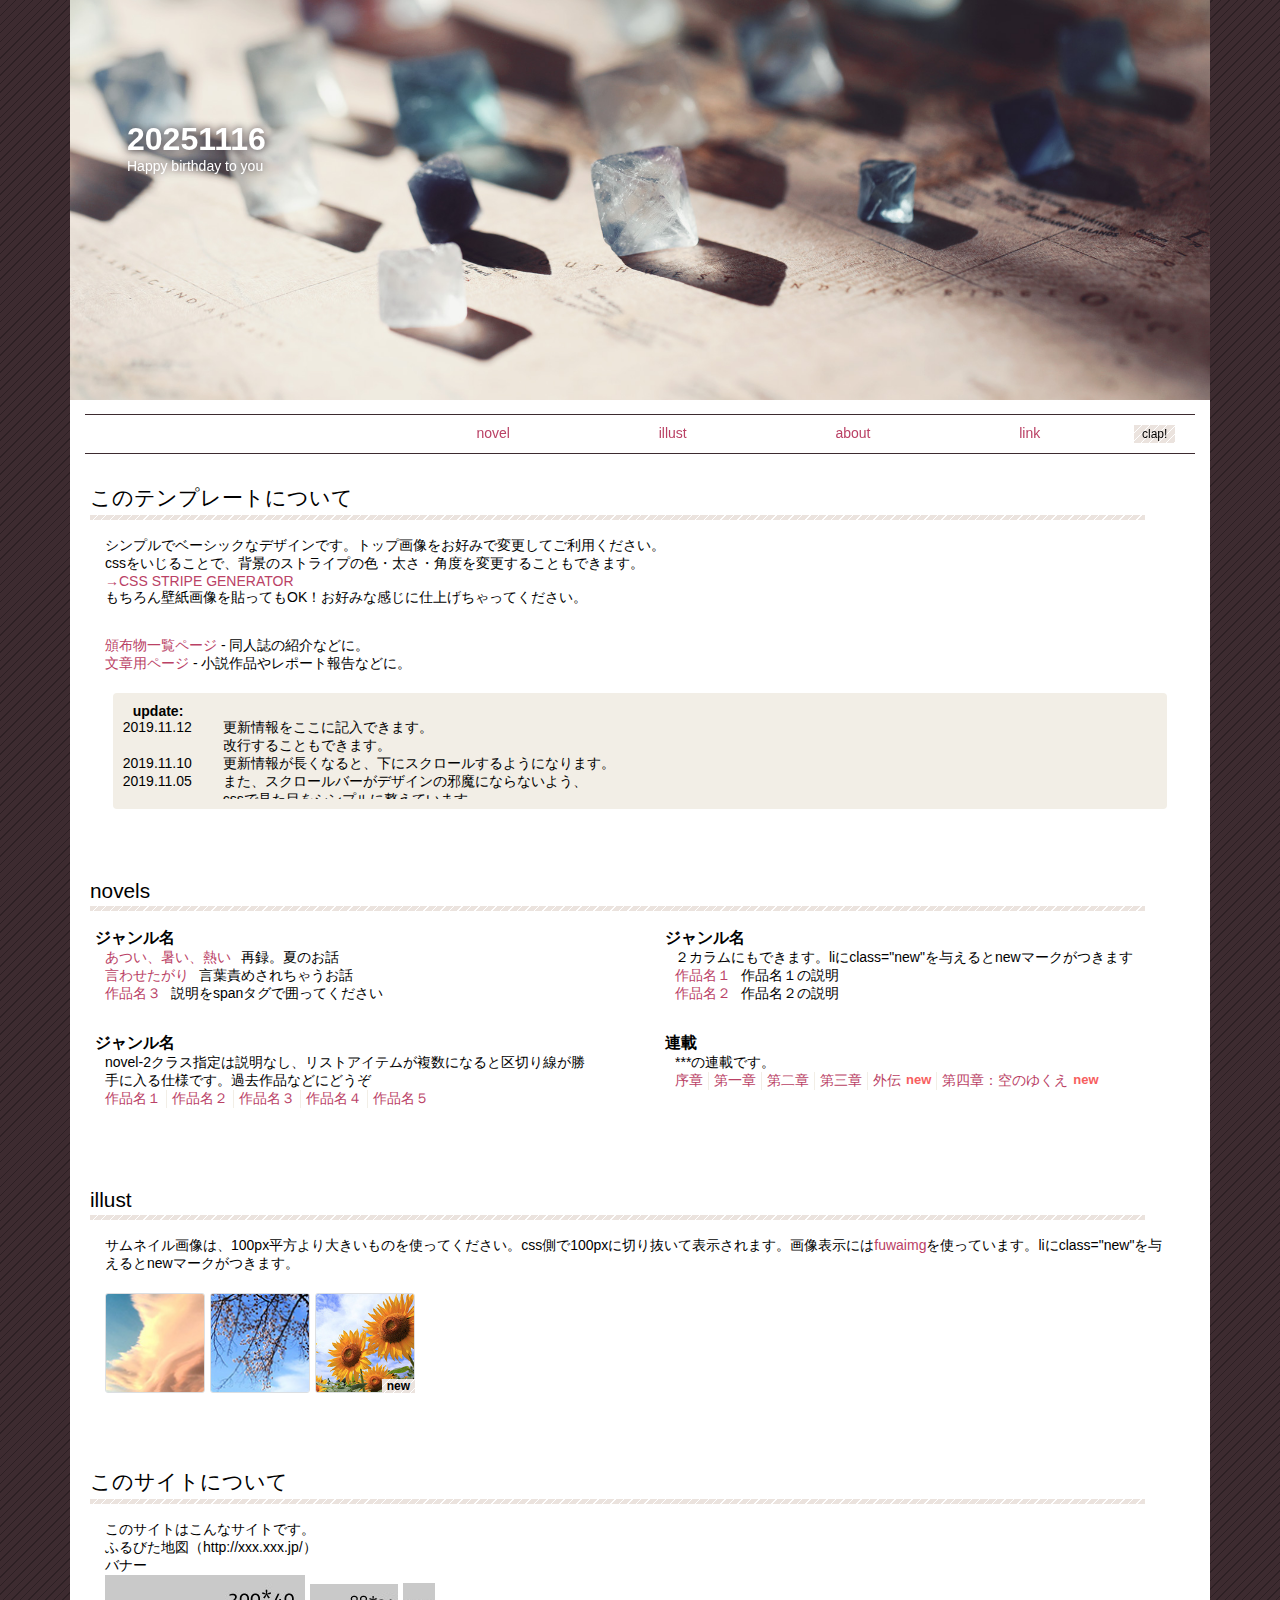
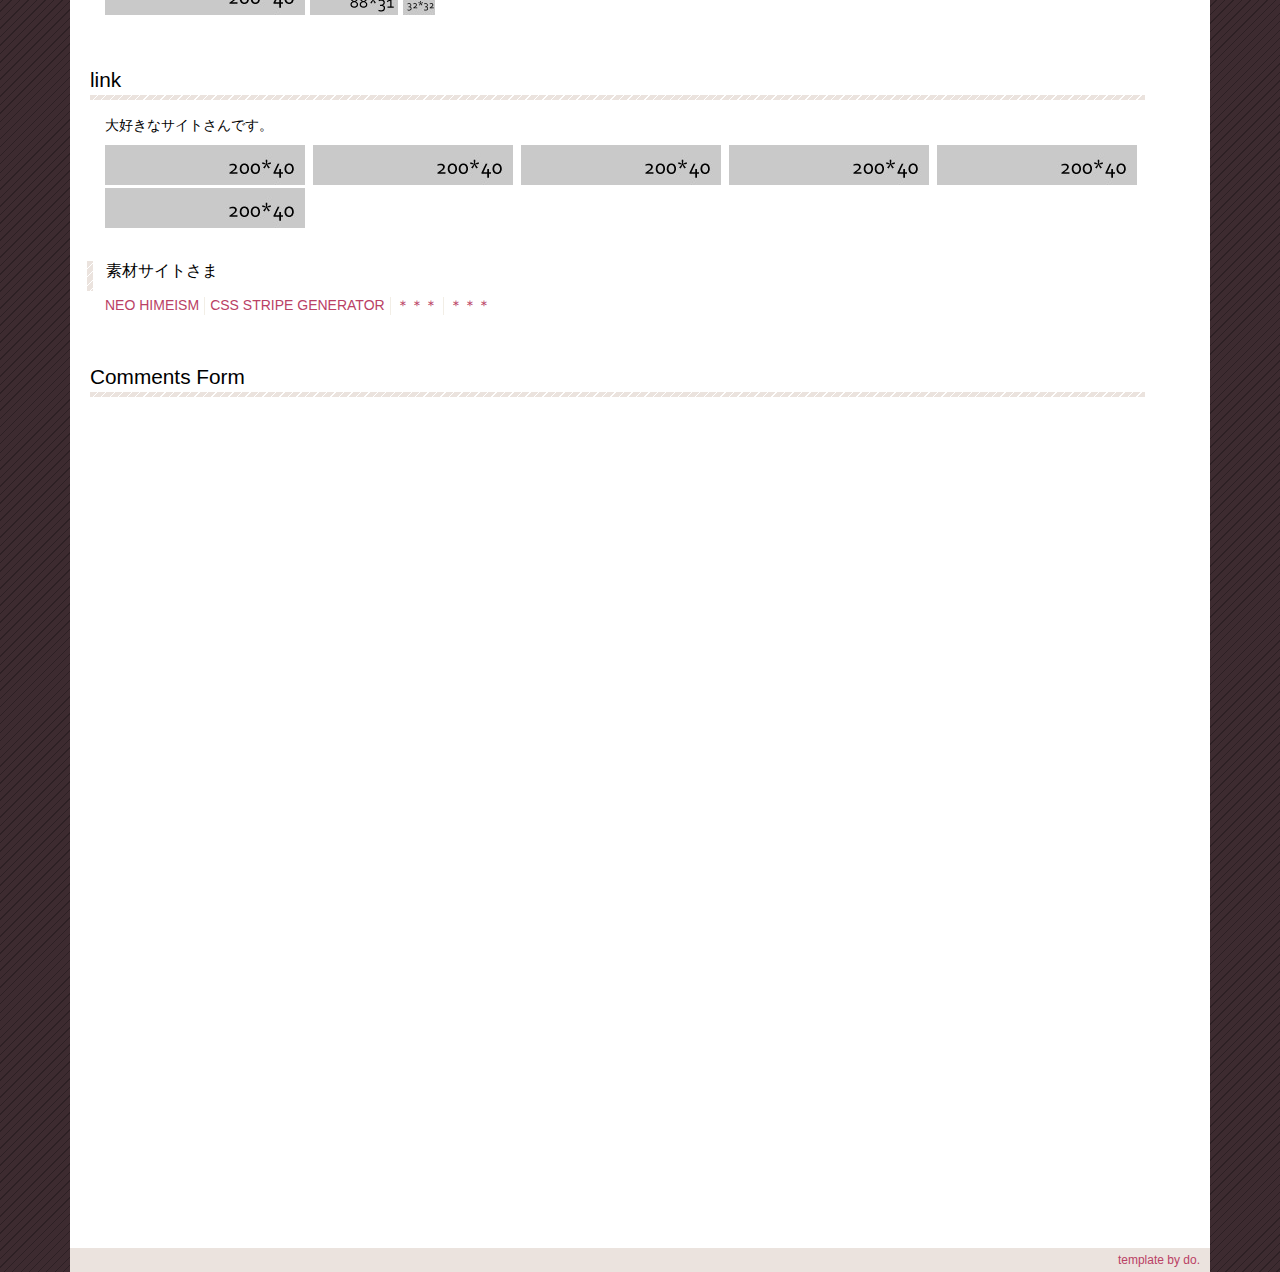
<file: index.html>
<!DOCTYPE html>
<html lang="ja">

<head>
  <meta charset="utf-8">
  <meta name="viewport" content="width=device-width">
  <title>20251116</title>
  <link rel="stylesheet" href="css/bootstrap.css">
  <link rel="stylesheet" href="css/fuwaimg.css">
  <link rel="stylesheet" href="css/style.css">
  <script src="js/jquery.js"></script>
  <link rel="stylesheet" href="https://use.fontawesome.com/releases/v5.1.0/css/all.css" integrity="sha384-lKuwvrZot6UHsBSfcMvOkWwlCMgc0TaWr+30HWe3a4ltaBwTZhyTEggF5tJv8tbt" crossorigin="anonymous">
</head>

<body>

  <header>
    <div class="container wrapper">

      <img src="img/top.jpg" class="heroimg">

      <div class="inner">

        <h1>20251116</h1>
        <p>Happy birthday to you</p>

      </div>

    </div> <!-- end container -->
  </header>

  <main>
    <div class="container">
      <div class="row">

        <div class="col-12" id="headernav">

          <nav>
            <ul>
              <li><a href="#"><i class="fas fa-home"></i></a></li>
              <li><a href="#mail"><i class="fas fa-envelope"></i></a></li>
              <li><a href="#novels">novel</a></li>
              <li><a href="#illust">illust</a></li>
              <li><a href="#about">about</a></li>
              <li><a href="#link">link</a></li>
            </ul>
            <input name="submit" type="submit" value="clap!">
          </nav>

        </div>

        <div class="col-sm-12">
          <h2>このテンプレートについて</h2>
          <p>シンプルでベーシックなデザインです。トップ画像をお好みで変更してご利用ください。<br>
            cssをいじることで、背景のストライプの色・太さ・角度を変更することもできます。<br>
            <a href="https://css-stripe-generator.firebaseapp.com/" target="_blank">→CSS STRIPE GENERATOR</a><br>
            もちろん壁紙画像を貼ってもOK！お好みな感じに仕上げちゃってください。</p>

          <ul class="margin-top">
            <li><a href="books.html">頒布物一覧ページ</a> - 同人誌の紹介などに。</li>
            <li><a href="text.html">文章用ページ</a> - 小説作品やレポート報告などに。</li>
          </ul>

          <div class="update">
            <h4>update:</h4>
            <div class="inner">
              <dl>
                <dt>2019.11.12</dt>
                <dd>更新情報をここに記入できます。<br>
                  改行することもできます。</dd>
                <dt>2019.11.10</dt>
                <dd>更新情報が長くなると、下にスクロールするようになります。</dd>
                <dt>2019.11.05</dt>
                <dd>また、スクロールバーがデザインの邪魔にならないよう、<br>
                  cssで見た目をシンプルに整えています。<br>
                  （IEなど、一部のブラウザでは反映されないかもです）</dd>
                <dt>2019.11.01</dt>
                <dd>たくさん更新して、たくさん下にスクロールさせてください。</dd>
              </dl>
            </div>
          </div> <!-- end update -->
        </div>

          <div class="col-12 margin-top">
            <h2 id="novels">novels</h2>
          </div>

            <div class="col-md-6">
              <h4>ジャンル名</h4>
              <ul class="novel-1">
                <li><a href="text1.html">あつい、暑い、熱い</a>
                  <span>再録。夏のお話</span></li>
                <li><a href="text2.html">言わせたがり</a>
                  <span>言葉責めされちゃうお話</span></li>
                <li><a href="text.html">作品名３</a>
                  <span>説明をspanタグで囲ってください</span></li>
              </ul>

              <h4>ジャンル名</h4>
              <p>novel-2クラス指定は説明なし、リストアイテムが複数になると区切り線が勝手に入る仕様です。過去作品などにどうぞ</p>
              <ul class="novel-2">
                <li><a href="text.html">作品名１</a></li>
                <li><a href="text.html">作品名２</a></li>
                <li><a href="text.html">作品名３</a></li>
                <li><a href="text.html">作品名４</a></li>
                <li><a href="text.html">作品名５</a></li>
              </ul>
            </div> <!-- end col-md-6 -->

            <div class="col-md-6">
              <h4>ジャンル名</h4>
              <p>２カラムにもできます。liにclass="new"を与えるとnewマークがつきます</p>
              <ul class="novel-1">
                <li><a href="text.html">作品名１</a>
                  <span>作品名１の説明</span></li>
                <li><a href="text.html">作品名２</a>
                  <span>作品名２の説明</span></li>
              </ul>

              <h4>連載</h4>
              <p>***の連載です。</p>
              <ul class="novel-2">
                <li><a href="text.html">序章</a></li>
                <li><a href="text.html">第一章</a></li>
                <li><a href="text.html">第二章</a></li>
                <li><a href="text.html">第三章</a></li>
                <li class="new"><a href="text.html">外伝</a></li>
                <li class="new"><a href="text.html">第四章：空のゆくえ</a></li>
              </ul>
            </div> <!-- end col-md-6 -->

            <div class="col-12 margin-top">
              <h2 id="illust">illust</h2>
              <p>サムネイル画像は、100px平方より大きいものを使ってください。css側で100pxに切り抜いて表示されます。画像表示には<a href="https://do.gt-gt.org/product/fuwaimg/" target="_blank">fuwaimg</a>を使っています。liにclass="new"を与えるとnewマークがつきます。</p>
              <ul class="illust">
                <li><a href="./img/01.jpg" data-fimg="illust" data-fcaption="ここに説明" class="fuwaimg"><img src="./img/01-s.jpg"></a></li>
                <li><a href="./img/02.jpg" data-fimg="illust" data-fcaption="ここに説明" class="fuwaimg"><img src="./img/02-s.jpg"></a></li>
                <li class="new"><a href="./img/03.jpg" data-fimg="illust" data-fcaption="ここに説明" class="fuwaimg"><img src="./img/03-s.jpg"></a></li>
              </ul>
            </div> <!-- end col-12 -->

            <div class="col-12 margin-top">
              <h2 id="about">このサイトについて</h2>
              <p>このサイトはこんなサイトです。<br>
              ふるびた地図（http://xxx.xxx.jp/）<br>
              バナー<br>
              <img src="./img/bn-l.jpg"><img src="./img/bn-m.jpg"><img src="./img/bn-s.jpg"></p>
            </div> <!-- end col-12 -->

            <div class="col-12 margin-top">
              <h2 id="link">link</h2>
              <p>大好きなサイトさんです。</p>
              <ul class="link01">
                <li><a href="#" target="_blank"><img src="./img/bn-l.jpg"></a></li>
                <li><a href="#" target="_blank"><img src="./img/bn-l.jpg"></a></li>
                <li><a href="#" target="_blank"><img src="./img/bn-l.jpg"></a></li>
                <li><a href="#" target="_blank"><img src="./img/bn-l.jpg"></a></li>
                <li><a href="#" target="_blank"><img src="./img/bn-l.jpg"></a></li>
                <li><a href="#" target="_blank"><img src="./img/bn-l.jpg"></a></li>
              </ul>

              <h3>素材サイトさま</h3>
              <ul class="link02">
                <li><a href="https://neo-himeism.net/" target="_blank">NEO HIMEISM</a></li>
                <li><a href="https://css-stripe-generator.firebaseapp.com/">CSS STRIPE GENERATOR</a></li>
                <li><a href="#" target="_blank">＊＊＊</a></li>
                <li><a href="#" target="_blank">＊＊＊</a></li>
              </ul>
            </div> <!-- end col-12 -->

            <div class="col-12 margin-top">
              <h2 id="mail">Comments Form</h2>
             <div style="max-width:800px; margin:0 auto;">
              <iframe 
                src="https://docs.google.com/forms/d/e/1FAIpQLSfhyn-4ObkATGHBkK3VRN3FLUyj89S2eU0TNyhnENyKlPsseA/viewform?embedded=true" 
                style="width:100%; min-height:800px; border:0;" 
                frameborder="0" 
                marginheight="0" 
                marginwidth="0">
                読み込んでいます…
              </iframe>
            </div>

      </div> <!-- end row -->

    </div> <!-- end container -->
  </main>

  <footer>
    <div class="container">
      <p class="template"><a href="https://do.gt-gt.org/" target="_blank">template by do.</a></p>
    </div>
  </footer>

<script src="js/scrollbooster.min.js"></script>
<script src="js/fuwaimg.js"></script>
</body>

</html>
</file>
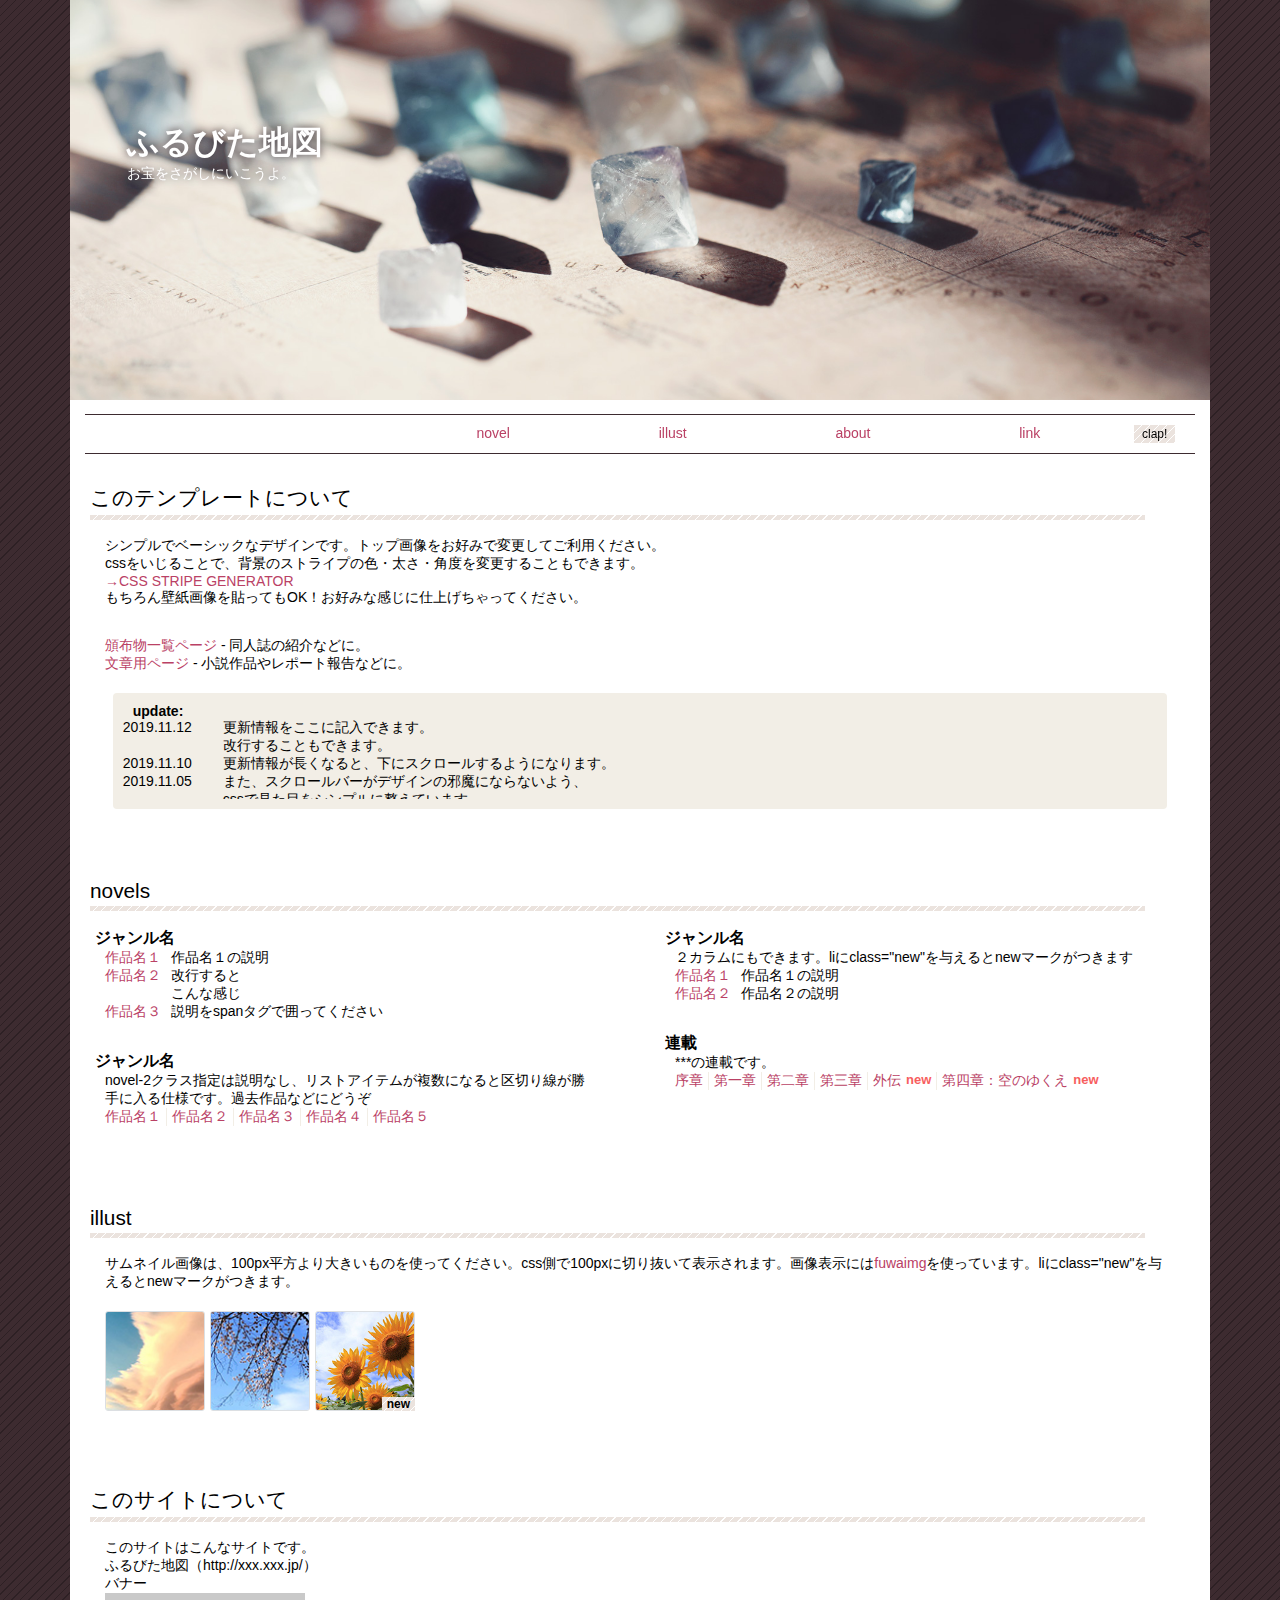
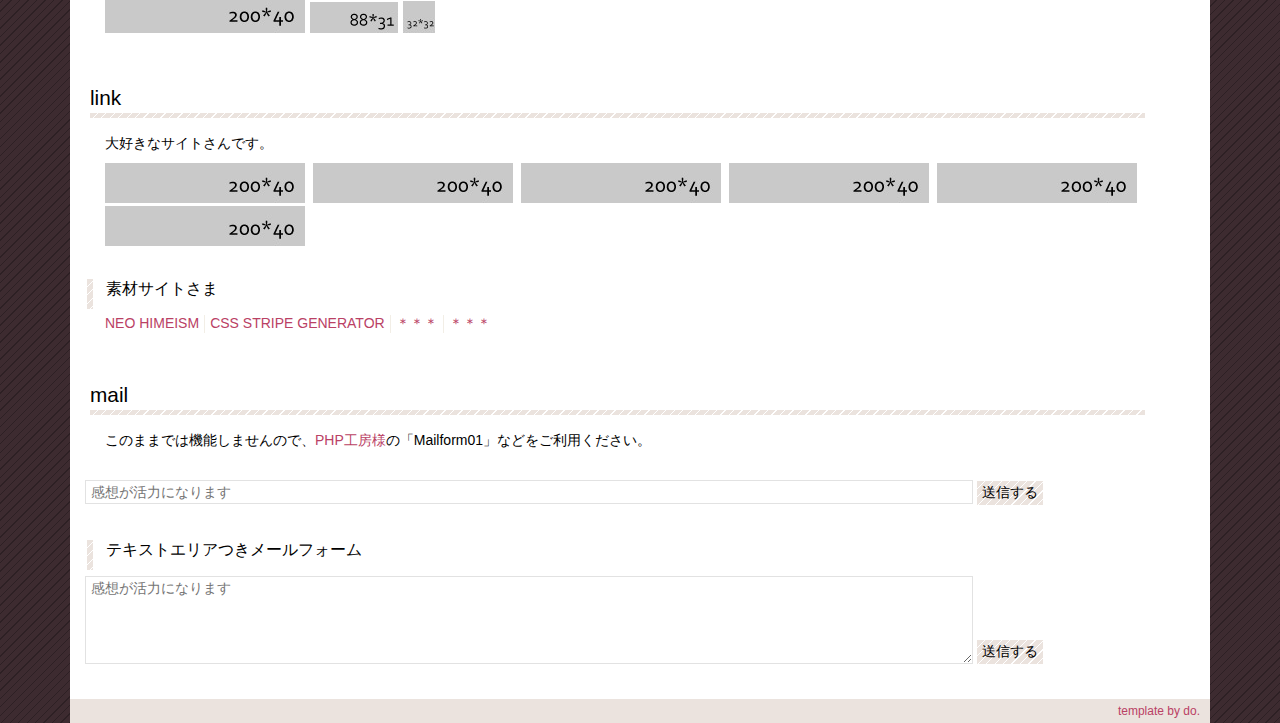
<file: 1column.html>
<!DOCTYPE html>
<html lang="ja">

<head>
  <meta charset="utf-8">
  <meta name="viewport" content="width=device-width">
  <title>ふるびた地図</title>
  <link rel="stylesheet" href="css/bootstrap.css">
  <link rel="stylesheet" href="css/fuwaimg.css">
  <link rel="stylesheet" href="css/style.css">
  <script src="js/jquery.js"></script>
  <link rel="stylesheet" href="https://use.fontawesome.com/releases/v5.1.0/css/all.css" integrity="sha384-lKuwvrZot6UHsBSfcMvOkWwlCMgc0TaWr+30HWe3a4ltaBwTZhyTEggF5tJv8tbt" crossorigin="anonymous">
</head>

<body>

  <header>
    <div class="container wrapper">

      <img src="img/top.jpg" class="heroimg">

      <div class="inner">

        <h1>ふるびた地図</h1>
        <p>お宝をさがしにいこうよ。</p>

      </div>

    </div> <!-- end container -->
  </header>

  <main>
    <div class="container">
      <div class="row">

        <div class="col-12" id="headernav">

          <nav>
            <ul>
              <li><a href="#"><i class="fas fa-home"></i></a></li>
              <li><a href="#mail"><i class="fas fa-envelope"></i></a></li>
              <li><a href="#novels">novel</a></li>
              <li><a href="#illust">illust</a></li>
              <li><a href="#about">about</a></li>
              <li><a href="#link">link</a></li>
            </ul>
            <input name="submit" type="submit" value="clap!">
          </nav>

        </div>

        <div class="col-sm-12">
          <h2>このテンプレートについて</h2>
          <p>シンプルでベーシックなデザインです。トップ画像をお好みで変更してご利用ください。<br>
            cssをいじることで、背景のストライプの色・太さ・角度を変更することもできます。<br>
            <a href="https://css-stripe-generator.firebaseapp.com/" target="_blank">→CSS STRIPE GENERATOR</a><br>
            もちろん壁紙画像を貼ってもOK！お好みな感じに仕上げちゃってください。</p>

          <ul class="margin-top">
            <li><a href="books.html">頒布物一覧ページ</a> - 同人誌の紹介などに。</li>
            <li><a href="text.html">文章用ページ</a> - 小説作品やレポート報告などに。</li>
          </ul>

          <div class="update">
            <h4>update:</h4>
            <div class="inner">
              <dl>
                <dt>2019.11.12</dt>
                <dd>更新情報をここに記入できます。<br>
                  改行することもできます。</dd>
                <dt>2019.11.10</dt>
                <dd>更新情報が長くなると、下にスクロールするようになります。</dd>
                <dt>2019.11.05</dt>
                <dd>また、スクロールバーがデザインの邪魔にならないよう、<br>
                  cssで見た目をシンプルに整えています。<br>
                  （IEなど、一部のブラウザでは反映されないかもです）</dd>
                <dt>2019.11.01</dt>
                <dd>たくさん更新して、たくさん下にスクロールさせてください。</dd>
              </dl>
            </div>
          </div> <!-- end update -->
        </div>

          <div class="col-12 margin-top">
            <h2 id="novels">novels</h2>
          </div>

            <div class="col-md-6">
              <h4>ジャンル名</h4>
              <ul class="novel-1">
                <li><a href="text.html">作品名１</a>
                  <span>作品名１の説明</span></li>
                <li><a href="text.html">作品名２</a>
                  <span>改行すると<br>こんな感じ</span></li>
                <li><a href="text.html">作品名３</a>
                  <span>説明をspanタグで囲ってください</span></li>
              </ul>

              <h4>ジャンル名</h4>
              <p>novel-2クラス指定は説明なし、リストアイテムが複数になると区切り線が勝手に入る仕様です。過去作品などにどうぞ</p>
              <ul class="novel-2">
                <li><a href="text.html">作品名１</a></li>
                <li><a href="text.html">作品名２</a></li>
                <li><a href="text.html">作品名３</a></li>
                <li><a href="text.html">作品名４</a></li>
                <li><a href="text.html">作品名５</a></li>
              </ul>
            </div> <!-- end col-md-6 -->

            <div class="col-md-6">
              <h4>ジャンル名</h4>
              <p>２カラムにもできます。liにclass="new"を与えるとnewマークがつきます</p>
              <ul class="novel-1">
                <li><a href="text.html">作品名１</a>
                  <span>作品名１の説明</span></li>
                <li><a href="text.html">作品名２</a>
                  <span>作品名２の説明</span></li>
              </ul>

              <h4>連載</h4>
              <p>***の連載です。</p>
              <ul class="novel-2">
                <li><a href="text.html">序章</a></li>
                <li><a href="text.html">第一章</a></li>
                <li><a href="text.html">第二章</a></li>
                <li><a href="text.html">第三章</a></li>
                <li class="new"><a href="text.html">外伝</a></li>
                <li class="new"><a href="text.html">第四章：空のゆくえ</a></li>
              </ul>
            </div> <!-- end col-md-6 -->

            <div class="col-12 margin-top">
              <h2 id="illust">illust</h2>
              <p>サムネイル画像は、100px平方より大きいものを使ってください。css側で100pxに切り抜いて表示されます。画像表示には<a href="https://do.gt-gt.org/product/fuwaimg/" target="_blank">fuwaimg</a>を使っています。liにclass="new"を与えるとnewマークがつきます。</p>
              <ul class="illust">
                <li><a href="./img/01.jpg" data-fimg="illust" data-fcaption="ここに説明" class="fuwaimg"><img src="./img/01-s.jpg"></a></li>
                <li><a href="./img/02.jpg" data-fimg="illust" data-fcaption="ここに説明" class="fuwaimg"><img src="./img/02-s.jpg"></a></li>
                <li class="new"><a href="./img/03.jpg" data-fimg="illust" data-fcaption="ここに説明" class="fuwaimg"><img src="./img/03-s.jpg"></a></li>
              </ul>
            </div> <!-- end col-12 -->

            <div class="col-12 margin-top">
              <h2 id="about">このサイトについて</h2>
              <p>このサイトはこんなサイトです。<br>
              ふるびた地図（http://xxx.xxx.jp/）<br>
              バナー<br>
              <img src="./img/bn-l.jpg"><img src="./img/bn-m.jpg"><img src="./img/bn-s.jpg"></p>
            </div> <!-- end col-12 -->

            <div class="col-12 margin-top">
              <h2 id="link">link</h2>
              <p>大好きなサイトさんです。</p>
              <ul class="link01">
                <li><a href="#" target="_blank"><img src="./img/bn-l.jpg"></a></li>
                <li><a href="#" target="_blank"><img src="./img/bn-l.jpg"></a></li>
                <li><a href="#" target="_blank"><img src="./img/bn-l.jpg"></a></li>
                <li><a href="#" target="_blank"><img src="./img/bn-l.jpg"></a></li>
                <li><a href="#" target="_blank"><img src="./img/bn-l.jpg"></a></li>
                <li><a href="#" target="_blank"><img src="./img/bn-l.jpg"></a></li>
              </ul>

              <h3>素材サイトさま</h3>
              <ul class="link02">
                <li><a href="https://neo-himeism.net/" target="_blank">NEO HIMEISM</a></li>
                <li><a href="https://css-stripe-generator.firebaseapp.com/">CSS STRIPE GENERATOR</a></li>
                <li><a href="#" target="_blank">＊＊＊</a></li>
                <li><a href="#" target="_blank">＊＊＊</a></li>
              </ul>
            </div> <!-- end col-12 -->

            <div class="col-12 margin-top">
              <h2 id="mail">mail</h2>
              <p class="margin-bottom">このままでは機能しませんので、<a href="https://www.php-factory.net/" target="_blank">PHP工房様</a>の「Mailform01」などをご利用ください。</p>
              <form method="post" action="ここにアクション" class="mailform">
              <input type="text" name="message" placeholder="感想が活力になります">
              <input type="submit" value="送信する">
              </form>

              <h3 class="margin-top">テキストエリアつきメールフォーム</h3>
              <form method="post" action="ここにアクション" class="mailform">
              <textarea rows="5" name="message" placeholder="感想が活力になります"></textarea>
              <input type="submit" value="送信する">
              </form>
            </div>

      </div> <!-- end row -->

    </div> <!-- end container -->
  </main>

  <footer>
    <div class="container">
      <p class="template"><a href="https://do.gt-gt.org/" target="_blank">template by do.</a></p>
    </div>
  </footer>

<script src="js/scrollbooster.min.js"></script>
<script src="js/fuwaimg.js"></script>
</body>

</html>
</file>
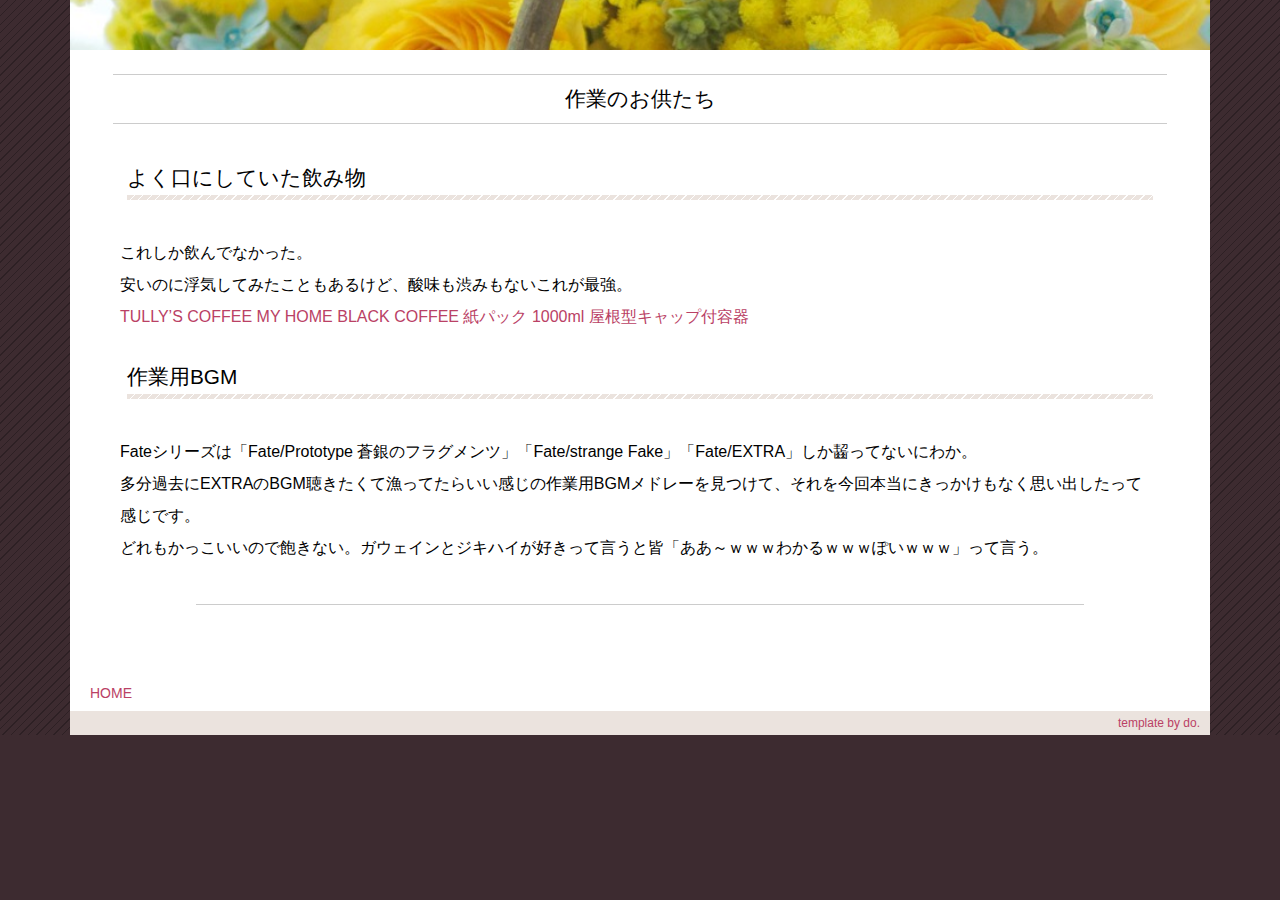
<file: input.html>
<!DOCTYPE html>
<html lang="ja">

<head>
  <meta charset="utf-8">
  <meta name="viewport" content="width=device-width">
  <title>20251116</title>
  <link rel="stylesheet" href="css/bootstrap.css">
  <link rel="stylesheet" href="css/fuwaimg.css">
  <link rel="stylesheet" href="css/style.css">
  <script src="js/jquery.js"></script>
  <link rel="stylesheet" href="https://use.fontawesome.com/releases/v5.1.0/css/all.css" integrity="sha384-lKuwvrZot6UHsBSfcMvOkWwlCMgc0TaWr+30HWe3a4ltaBwTZhyTEggF5tJv8tbt" crossorigin="anonymous">
</head>

<body id="text">
  <header>
    <div class="container wrapper">
      <img src="img/top2.jpg" class="heroimg">
    </div>
    <!-- end container -->
  </header>
  <main>
    <div class="container">
      <div class="row">
        <div class="col-12">
          <h2 class="h2-a">作業のお供たち</h2>
          <div class="col-12 margin-top">
            <h2 id="about">よく口にしていた飲み物</h2>
            <p>これしか飲んでなかった。
              <br>
              安いのに浮気してみたこともあるけど、酸味も渋みもないこれが最強。
              <br>
              <a href="https://www.itoen.jp/products/43221/?_gl=1*1ahvl8x*_gcl_au*MTg1NzM4NTAzMC4xNzU4OTY5Nzk5*_ga*MTYyOTQyMDI4Ny4xNzU4OTY5Nzk5*_ga_X7JV5MDJJ2*czE3NTg5Njk3OTkkbzEkZzEkdDE3NTg5Njk4NDgkajExJGwwJGgw">TULLY’S COFFEE MY HOME BLACK COFFEE 紙パック 1000ml 屋根型キャップ付容器</a>
              <br>
            </p>
          </div>
          <!-- end col-12 -->

          <div class="col-12 margin-top">
            <h2 id="about">作業用BGM</h2>
            <p>
              Fateシリーズは「Fate/Prototype 蒼銀のフラグメンツ」「Fate/strange Fake」「Fate/EXTRA」しか齧ってないにわか。
              <br>
              多分過去にEXTRAのBGM聴きたくて漁ってたらいい感じの作業用BGMメドレーを見つけて、それを今回本当にきっかけもなく思い出したって感じです。
              <br>
              どれもかっこいいので飽きない。ガウェインとジキハイが好きって言うと皆「ああ～ｗｗｗわかるｗｗｗぽいｗｗｗ」って言う。
              <script type="application/javascript" src="https://embed.nicovideo.jp/watch/sm17982935/script?w=720&h=480"></script><noscript><a href="https://www.nicovideo.jp/watch/sm17982935">TYPE-MOON 神[様だって殺してみせる]曲メドレー Vol.02</a></noscript>
              <br>
            </p>
          </div>
          <!-- end col-12 -->
          
          <hr>
        </div>
        <!-- end col-12 -->
        
      </div>
      <!-- end row -->
    </div>
    <!-- end container -->
  </main>
  <footer>
    <div class="container">
      <a href="javascript:history.back()" class="home">HOME</a>
      <p class="template">
        <a href="https://do.gt-gt.org/" target="_blank">template by do.</a>
      </p>
    </div>
  </footer>
  <script src="js/scrollbooster.min.js"></script>
  <script src="js/fuwaimg.js"></script>
</body>

</html>
</file>
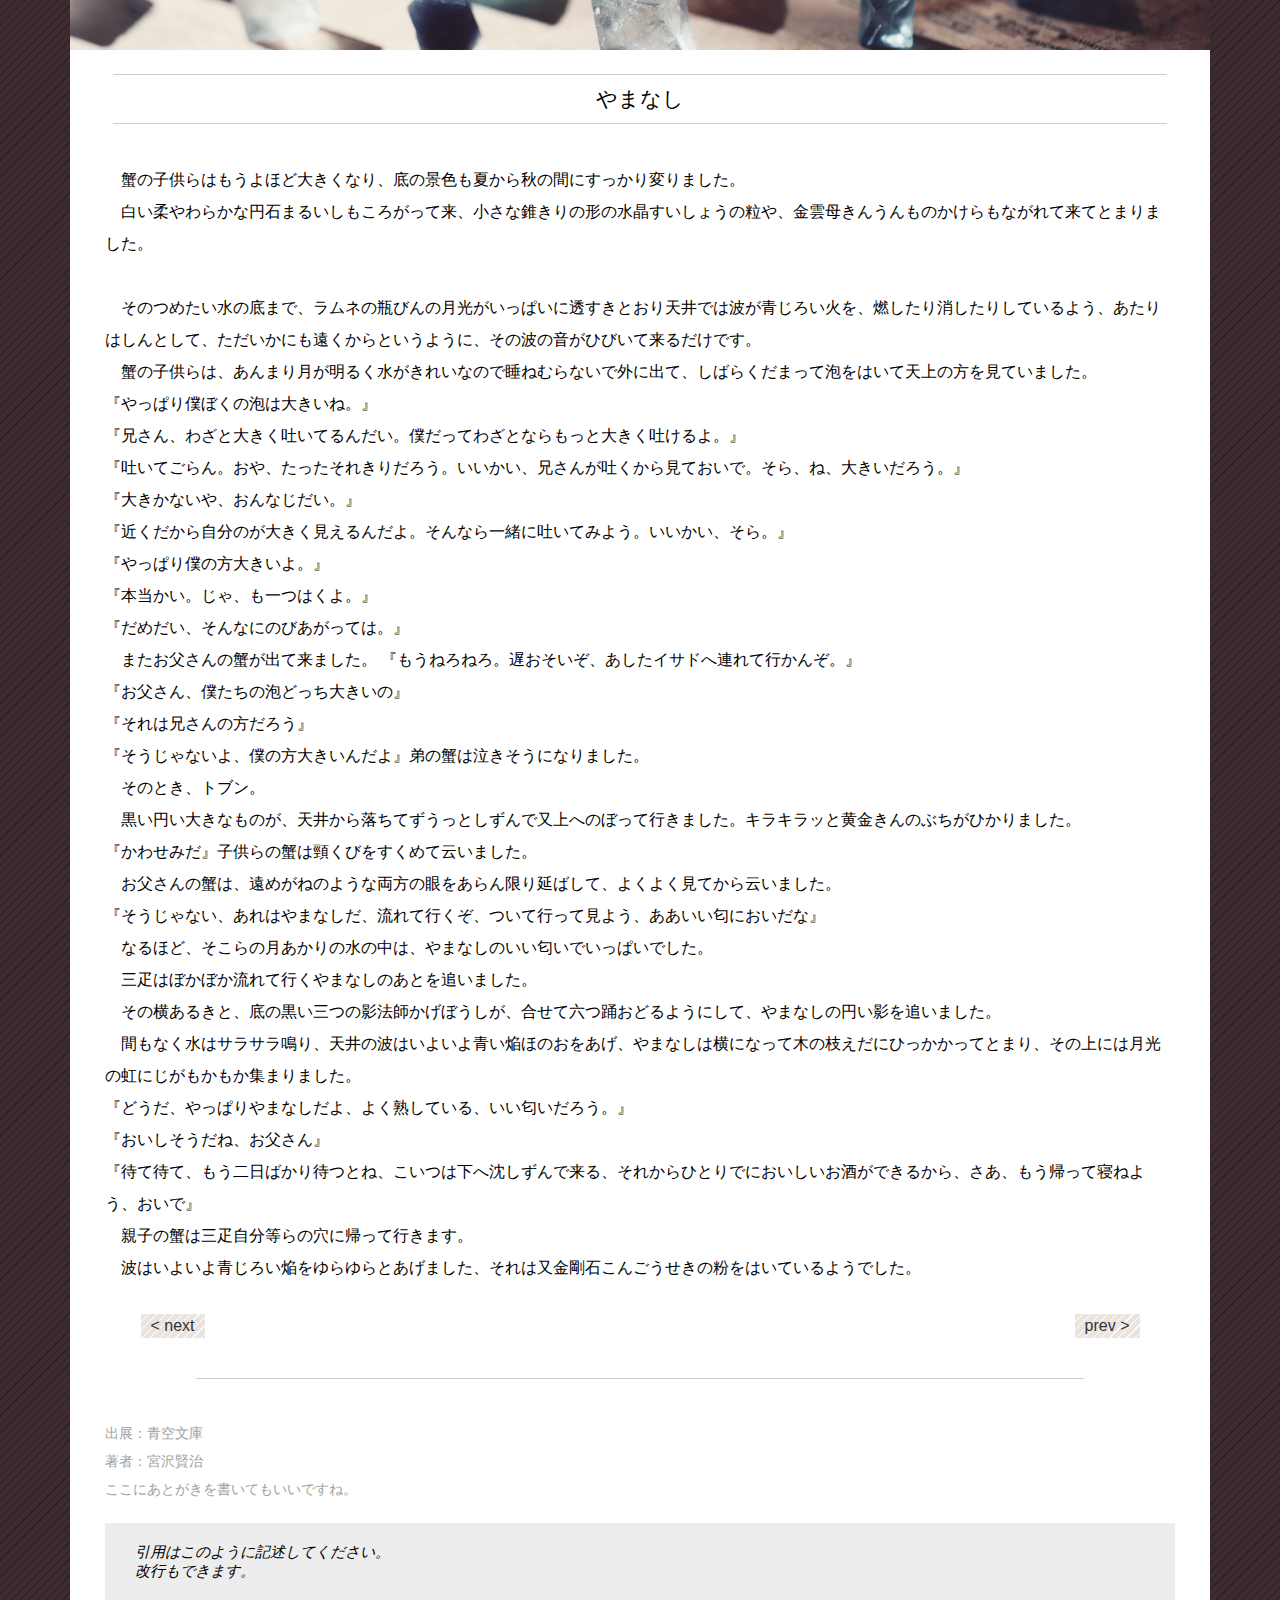
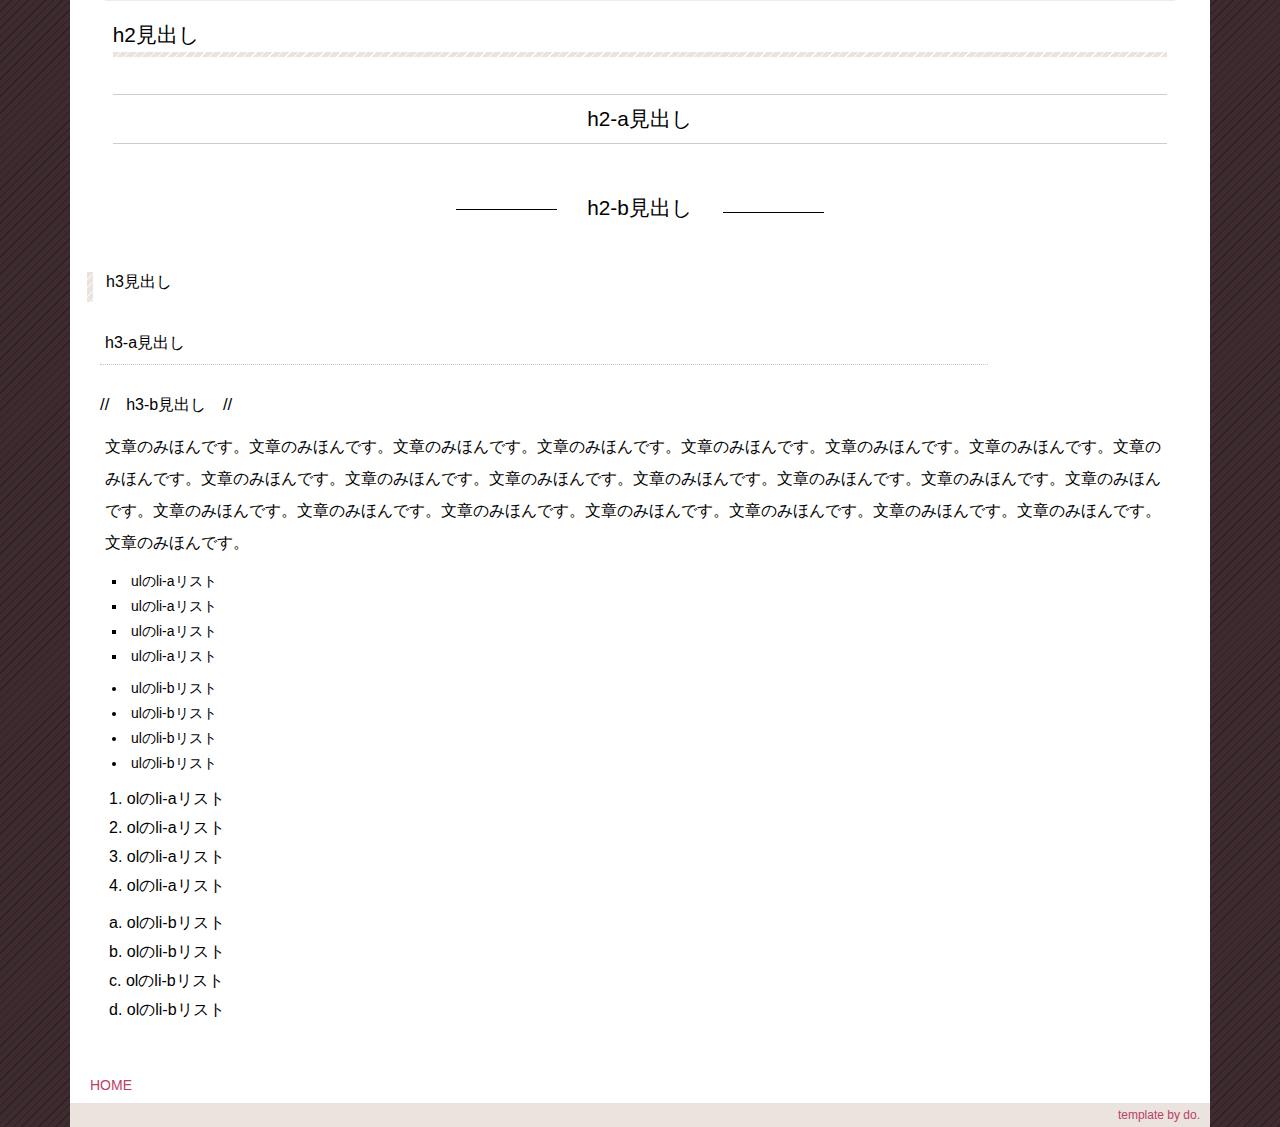
<file: text.html>
<!DOCTYPE html>
<html lang="ja">

<head>
  <meta charset="utf-8">
  <meta name="viewport" content="width=device-width">
  <title>ふるびた地図</title>
  <link rel="stylesheet" href="css/bootstrap.css">
  <link rel="stylesheet" href="css/fuwaimg.css">
  <link rel="stylesheet" href="css/style.css">
  <script src="js/jquery.js"></script>
  <link rel="stylesheet" href="https://use.fontawesome.com/releases/v5.1.0/css/all.css" integrity="sha384-lKuwvrZot6UHsBSfcMvOkWwlCMgc0TaWr+30HWe3a4ltaBwTZhyTEggF5tJv8tbt" crossorigin="anonymous">
</head>

<body id="text">

  <header>
    <div class="container wrapper">

      <img src="img/top.jpg" class="heroimg">

    </div> <!-- end container -->
  </header>

  <main>
    <div class="container">
      <div class="row">

        <div class="col-12">
<h2 class="h2-a">やまなし</h2>
<p>
          　蟹の子供らはもうよほど大きくなり、底の景色も夏から秋の間にすっかり変りました。
<br>　白い柔やわらかな円石まるいしもころがって来、小さな錐きりの形の水晶すいしょうの粒や、金雲母きんうんものかけらもながれて来てとまりました。
<br><br>　そのつめたい水の底まで、ラムネの瓶びんの月光がいっぱいに透すきとおり天井では波が青じろい火を、燃したり消したりしているよう、あたりはしんとして、ただいかにも遠くからというように、その波の音がひびいて来るだけです。
<br>　蟹の子供らは、あんまり月が明るく水がきれいなので睡ねむらないで外に出て、しばらくだまって泡をはいて天上の方を見ていました。<br>
『やっぱり僕ぼくの泡は大きいね。』<br>
『兄さん、わざと大きく吐いてるんだい。僕だってわざとならもっと大きく吐けるよ。』<br>
『吐いてごらん。おや、たったそれきりだろう。いいかい、兄さんが吐くから見ておいで。そら、ね、大きいだろう。』<br>
『大きかないや、おんなじだい。』<br>
『近くだから自分のが大きく見えるんだよ。そんなら一緒に吐いてみよう。いいかい、そら。』<br>
『やっぱり僕の方大きいよ。』<br>
『本当かい。じゃ、も一つはくよ。』<br>
『だめだい、そんなにのびあがっては。』
<br>　またお父さんの蟹が出て来ました。
『もうねろねろ。遅おそいぞ、あしたイサドへ連れて行かんぞ。』<br>
『お父さん、僕たちの泡どっち大きいの』<br>
『それは兄さんの方だろう』<br>
『そうじゃないよ、僕の方大きいんだよ』弟の蟹は泣きそうになりました。
<br>　そのとき、トブン。
<br>　黒い円い大きなものが、天井から落ちてずうっとしずんで又上へのぼって行きました。キラキラッと黄金きんのぶちがひかりました。<br>
『かわせみだ』子供らの蟹は頸くびをすくめて云いました。
<br>　お父さんの蟹は、遠めがねのような両方の眼をあらん限り延ばして、よくよく見てから云いました。<br>
『そうじゃない、あれはやまなしだ、流れて行くぞ、ついて行って見よう、ああいい匂においだな』
<br>　なるほど、そこらの月あかりの水の中は、やまなしのいい匂いでいっぱいでした。
<br>　三疋はぼかぼか流れて行くやまなしのあとを追いました。
<br>　その横あるきと、底の黒い三つの影法師かげぼうしが、合せて六つ踊おどるようにして、やまなしの円い影を追いました。
<br>　間もなく水はサラサラ鳴り、天井の波はいよいよ青い焔ほのおをあげ、やまなしは横になって木の枝えだにひっかかってとまり、その上には月光の虹にじがもかもか集まりました。<br>
『どうだ、やっぱりやまなしだよ、よく熟している、いい匂いだろう。』<br>
『おいしそうだね、お父さん』<br>
『待て待て、もう二日ばかり待つとね、こいつは下へ沈しずんで来る、それからひとりでにおいしいお酒ができるから、さあ、もう帰って寝ねよう、おいで』
<br>　親子の蟹は三疋自分等らの穴に帰って行きます。
<br>　波はいよいよ青じろい焔をゆらゆらとあげました、それは又金剛石こんごうせきの粉をはいているようでした。</p>

<div class="page">
  <a href="#" class="next">< next</a>
  <a href="#" class="prev">prev ></a>
</div>

<hr>

<div class="atogaki">
<p>出展：青空文庫<br>
著者：宮沢賢治<br>
ここにあとがきを書いてもいいですね。</p>

<blockquote>
  引用はこのように記述してください。<br>
  改行もできます。
</blockquote>
</div> <!-- end atogaki -->

<h2>h2見出し</h2>
<h2 class="h2-a">h2-a見出し</h2>
<h2 class="h2-b">h2-b見出し</h2>

<h3>h3見出し</h3>
<h3 class="h3-a">h3-a見出し</h3>
<h3 class="h3-b">h3-b見出し</h3>

<p>文章のみほんです。文章のみほんです。文章のみほんです。文章のみほんです。文章のみほんです。文章のみほんです。文章のみほんです。文章のみほんです。文章のみほんです。文章のみほんです。文章のみほんです。文章のみほんです。文章のみほんです。文章のみほんです。文章のみほんです。文章のみほんです。文章のみほんです。文章のみほんです。文章のみほんです。文章のみほんです。文章のみほんです。文章のみほんです。文章のみほんです。</p>

<ul class="li-a">
  <li>ulのli-aリスト</li>
  <li>ulのli-aリスト</li>
  <li>ulのli-aリスト</li>
  <li>ulのli-aリスト</li>
</ul>

<ul class="li-b">
  <li>ulのli-bリスト</li>
  <li>ulのli-bリスト</li>
  <li>ulのli-bリスト</li>
  <li>ulのli-bリスト</li>
</ul>

<ol class="li-a">
  <li>olのli-aリスト</li>
  <li>olのli-aリスト</li>
  <li>olのli-aリスト</li>
  <li>olのli-aリスト</li>
</ol>

<ol class="li-b">
  <li>olのli-bリスト</li>
  <li>olのli-bリスト</li>
  <li>olのli-bリスト</li>
  <li>olのli-bリスト</li>
</ol>
        </div> <!-- end col-12 -->

      </div> <!-- end row -->

    </div> <!-- end container -->
  </main>

  <footer>
    <div class="container">
      <a href="javascript:history.back()" class="home">HOME</a>
      <p class="template"><a href="https://do.gt-gt.org/" target="_blank">template by do.</a></p>
    </div>
  </footer>

<script src="js/scrollbooster.min.js"></script>
<script src="js/fuwaimg.js"></script>
</body>

</html>
</file>
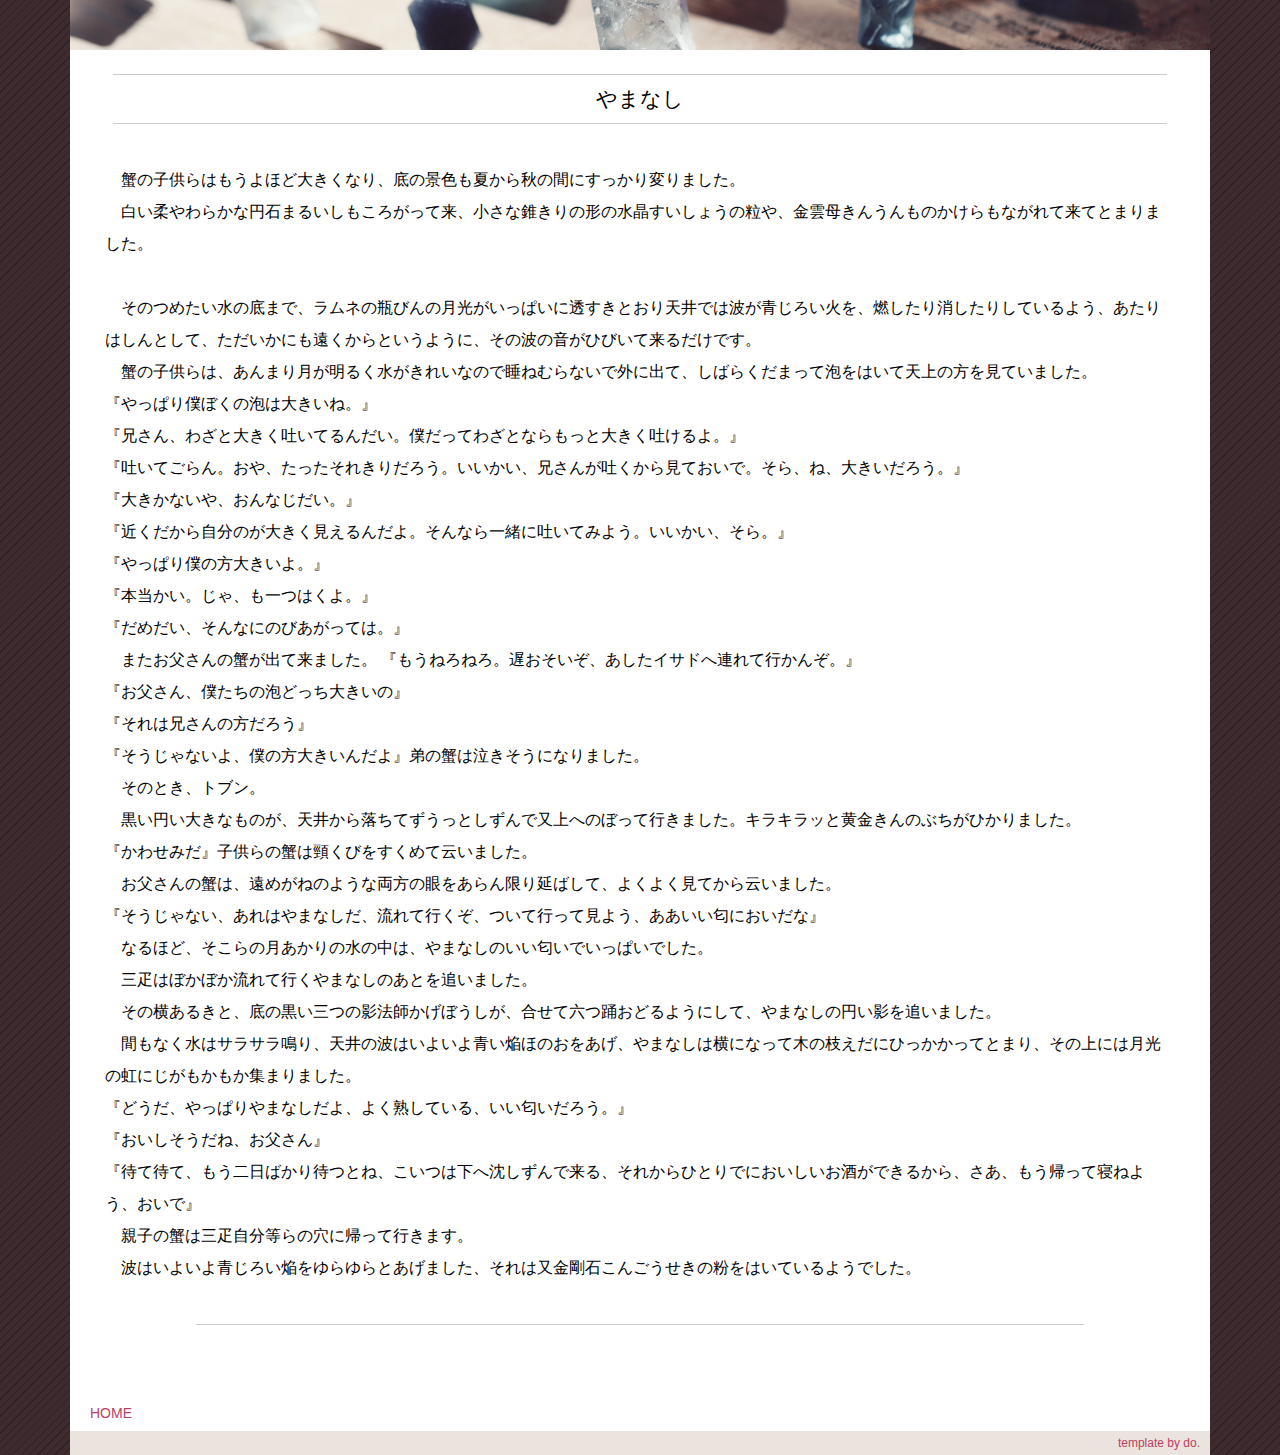
<file: text1.html>
<!DOCTYPE html>
<html lang="ja">

<head>
  <meta charset="utf-8">
  <meta name="viewport" content="width=device-width">
  <title>20251116</title>
  <link rel="stylesheet" href="css/bootstrap.css">
  <link rel="stylesheet" href="css/fuwaimg.css">
  <link rel="stylesheet" href="css/style.css">
  <script src="js/jquery.js"></script>
  <link rel="stylesheet" href="https://use.fontawesome.com/releases/v5.1.0/css/all.css" integrity="sha384-lKuwvrZot6UHsBSfcMvOkWwlCMgc0TaWr+30HWe3a4ltaBwTZhyTEggF5tJv8tbt" crossorigin="anonymous">
</head>

<body id="text">

  <header>
    <div class="container wrapper">

      <img src="img/top.jpg" class="heroimg">

    </div> <!-- end container -->
  </header>

  <main>
    <div class="container">
      <div class="row">

        <div class="col-12">
<h2 class="h2-a">やまなし</h2>
<p>
          　蟹の子供らはもうよほど大きくなり、底の景色も夏から秋の間にすっかり変りました。
<br>　白い柔やわらかな円石まるいしもころがって来、小さな錐きりの形の水晶すいしょうの粒や、金雲母きんうんものかけらもながれて来てとまりました。
<br><br>　そのつめたい水の底まで、ラムネの瓶びんの月光がいっぱいに透すきとおり天井では波が青じろい火を、燃したり消したりしているよう、あたりはしんとして、ただいかにも遠くからというように、その波の音がひびいて来るだけです。
<br>　蟹の子供らは、あんまり月が明るく水がきれいなので睡ねむらないで外に出て、しばらくだまって泡をはいて天上の方を見ていました。<br>
『やっぱり僕ぼくの泡は大きいね。』<br>
『兄さん、わざと大きく吐いてるんだい。僕だってわざとならもっと大きく吐けるよ。』<br>
『吐いてごらん。おや、たったそれきりだろう。いいかい、兄さんが吐くから見ておいで。そら、ね、大きいだろう。』<br>
『大きかないや、おんなじだい。』<br>
『近くだから自分のが大きく見えるんだよ。そんなら一緒に吐いてみよう。いいかい、そら。』<br>
『やっぱり僕の方大きいよ。』<br>
『本当かい。じゃ、も一つはくよ。』<br>
『だめだい、そんなにのびあがっては。』
<br>　またお父さんの蟹が出て来ました。
『もうねろねろ。遅おそいぞ、あしたイサドへ連れて行かんぞ。』<br>
『お父さん、僕たちの泡どっち大きいの』<br>
『それは兄さんの方だろう』<br>
『そうじゃないよ、僕の方大きいんだよ』弟の蟹は泣きそうになりました。
<br>　そのとき、トブン。
<br>　黒い円い大きなものが、天井から落ちてずうっとしずんで又上へのぼって行きました。キラキラッと黄金きんのぶちがひかりました。<br>
『かわせみだ』子供らの蟹は頸くびをすくめて云いました。
<br>　お父さんの蟹は、遠めがねのような両方の眼をあらん限り延ばして、よくよく見てから云いました。<br>
『そうじゃない、あれはやまなしだ、流れて行くぞ、ついて行って見よう、ああいい匂においだな』
<br>　なるほど、そこらの月あかりの水の中は、やまなしのいい匂いでいっぱいでした。
<br>　三疋はぼかぼか流れて行くやまなしのあとを追いました。
<br>　その横あるきと、底の黒い三つの影法師かげぼうしが、合せて六つ踊おどるようにして、やまなしの円い影を追いました。
<br>　間もなく水はサラサラ鳴り、天井の波はいよいよ青い焔ほのおをあげ、やまなしは横になって木の枝えだにひっかかってとまり、その上には月光の虹にじがもかもか集まりました。<br>
『どうだ、やっぱりやまなしだよ、よく熟している、いい匂いだろう。』<br>
『おいしそうだね、お父さん』<br>
『待て待て、もう二日ばかり待つとね、こいつは下へ沈しずんで来る、それからひとりでにおいしいお酒ができるから、さあ、もう帰って寝ねよう、おいで』
<br>　親子の蟹は三疋自分等らの穴に帰って行きます。
<br>　波はいよいよ青じろい焔をゆらゆらとあげました、それは又金剛石こんごうせきの粉をはいているようでした。</p>



<hr>



        </div> <!-- end col-12 -->

      </div> <!-- end row -->

    </div> <!-- end container -->
  </main>

  <footer>
    <div class="container">
      <a href="javascript:history.back()" class="home">HOME</a>
      <p class="template"><a href="https://do.gt-gt.org/" target="_blank">template by do.</a></p>
    </div>
  </footer>

<script src="js/scrollbooster.min.js"></script>
<script src="js/fuwaimg.js"></script>
</body>

</html>
</file>
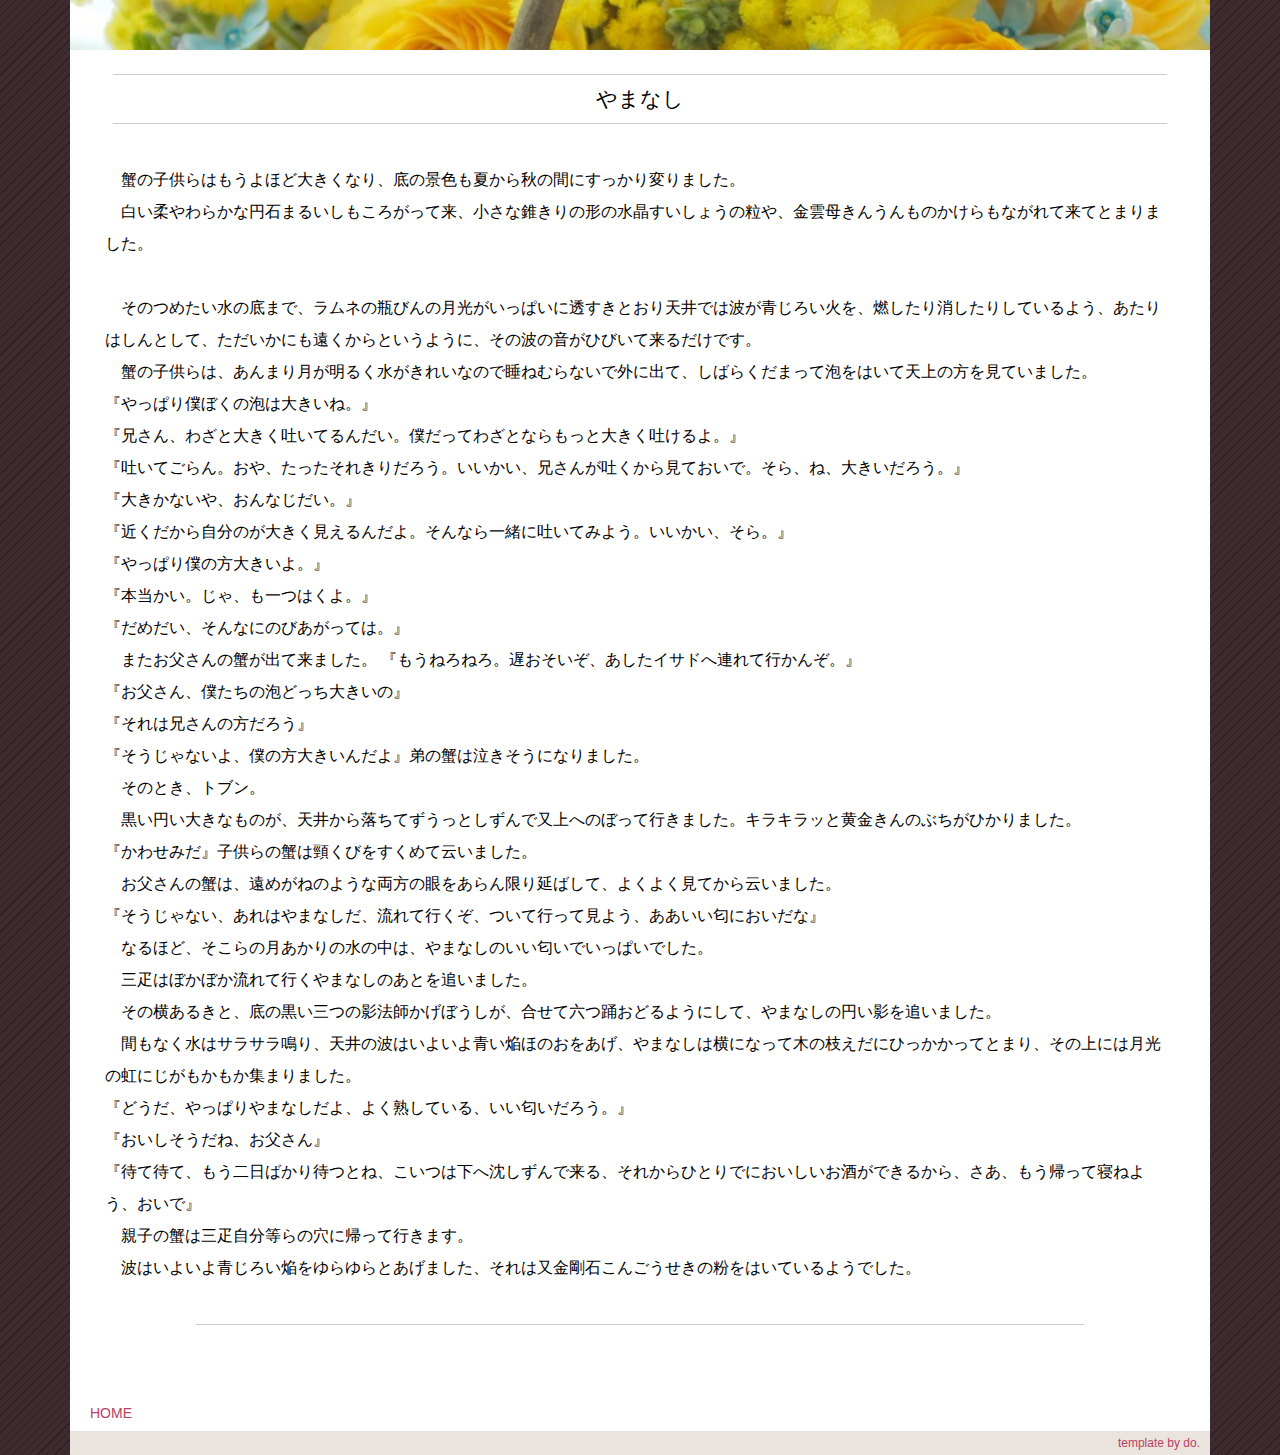
<file: text2.html>
<!DOCTYPE html>
<html lang="ja">

<head>
  <meta charset="utf-8">
  <meta name="viewport" content="width=device-width">
  <title>20251116</title>
  <link rel="stylesheet" href="css/bootstrap.css">
  <link rel="stylesheet" href="css/fuwaimg.css">
  <link rel="stylesheet" href="css/style.css">
  <script src="js/jquery.js"></script>
  <link rel="stylesheet" href="https://use.fontawesome.com/releases/v5.1.0/css/all.css" integrity="sha384-lKuwvrZot6UHsBSfcMvOkWwlCMgc0TaWr+30HWe3a4ltaBwTZhyTEggF5tJv8tbt" crossorigin="anonymous">
  <link rel="icon" href="./favicon.ico" type="image/x-icon">
</head>

<body id="text">

  <header>
    <div class="container wrapper">

      <img src="img/top2.jpg" class="heroimg">

    </div> <!-- end container -->
  </header>

  <main>
    <div class="container">
      <div class="row">

        <div class="col-12">
<h2 class="h2-a">やまなし</h2>
<p>
          　蟹の子供らはもうよほど大きくなり、底の景色も夏から秋の間にすっかり変りました。
<br>　白い柔やわらかな円石まるいしもころがって来、小さな錐きりの形の水晶すいしょうの粒や、金雲母きんうんものかけらもながれて来てとまりました。
<br><br>　そのつめたい水の底まで、ラムネの瓶びんの月光がいっぱいに透すきとおり天井では波が青じろい火を、燃したり消したりしているよう、あたりはしんとして、ただいかにも遠くからというように、その波の音がひびいて来るだけです。
<br>　蟹の子供らは、あんまり月が明るく水がきれいなので睡ねむらないで外に出て、しばらくだまって泡をはいて天上の方を見ていました。<br>
『やっぱり僕ぼくの泡は大きいね。』<br>
『兄さん、わざと大きく吐いてるんだい。僕だってわざとならもっと大きく吐けるよ。』<br>
『吐いてごらん。おや、たったそれきりだろう。いいかい、兄さんが吐くから見ておいで。そら、ね、大きいだろう。』<br>
『大きかないや、おんなじだい。』<br>
『近くだから自分のが大きく見えるんだよ。そんなら一緒に吐いてみよう。いいかい、そら。』<br>
『やっぱり僕の方大きいよ。』<br>
『本当かい。じゃ、も一つはくよ。』<br>
『だめだい、そんなにのびあがっては。』
<br>　またお父さんの蟹が出て来ました。
『もうねろねろ。遅おそいぞ、あしたイサドへ連れて行かんぞ。』<br>
『お父さん、僕たちの泡どっち大きいの』<br>
『それは兄さんの方だろう』<br>
『そうじゃないよ、僕の方大きいんだよ』弟の蟹は泣きそうになりました。
<br>　そのとき、トブン。
<br>　黒い円い大きなものが、天井から落ちてずうっとしずんで又上へのぼって行きました。キラキラッと黄金きんのぶちがひかりました。<br>
『かわせみだ』子供らの蟹は頸くびをすくめて云いました。
<br>　お父さんの蟹は、遠めがねのような両方の眼をあらん限り延ばして、よくよく見てから云いました。<br>
『そうじゃない、あれはやまなしだ、流れて行くぞ、ついて行って見よう、ああいい匂においだな』
<br>　なるほど、そこらの月あかりの水の中は、やまなしのいい匂いでいっぱいでした。
<br>　三疋はぼかぼか流れて行くやまなしのあとを追いました。
<br>　その横あるきと、底の黒い三つの影法師かげぼうしが、合せて六つ踊おどるようにして、やまなしの円い影を追いました。
<br>　間もなく水はサラサラ鳴り、天井の波はいよいよ青い焔ほのおをあげ、やまなしは横になって木の枝えだにひっかかってとまり、その上には月光の虹にじがもかもか集まりました。<br>
『どうだ、やっぱりやまなしだよ、よく熟している、いい匂いだろう。』<br>
『おいしそうだね、お父さん』<br>
『待て待て、もう二日ばかり待つとね、こいつは下へ沈しずんで来る、それからひとりでにおいしいお酒ができるから、さあ、もう帰って寝ねよう、おいで』
<br>　親子の蟹は三疋自分等らの穴に帰って行きます。
<br>　波はいよいよ青じろい焔をゆらゆらとあげました、それは又金剛石こんごうせきの粉をはいているようでした。</p>



<hr>



        </div> <!-- end col-12 -->

      </div> <!-- end row -->

    </div> <!-- end container -->
  </main>

  <footer>
    <div class="container">
      <a href="javascript:history.back()" class="home">HOME</a>
      <p class="template"><a href="https://do.gt-gt.org/" target="_blank">template by do.</a></p>
    </div>
  </footer>

<script src="js/scrollbooster.min.js"></script>
<script src="js/fuwaimg.js"></script>
</body>

</html>
</file>
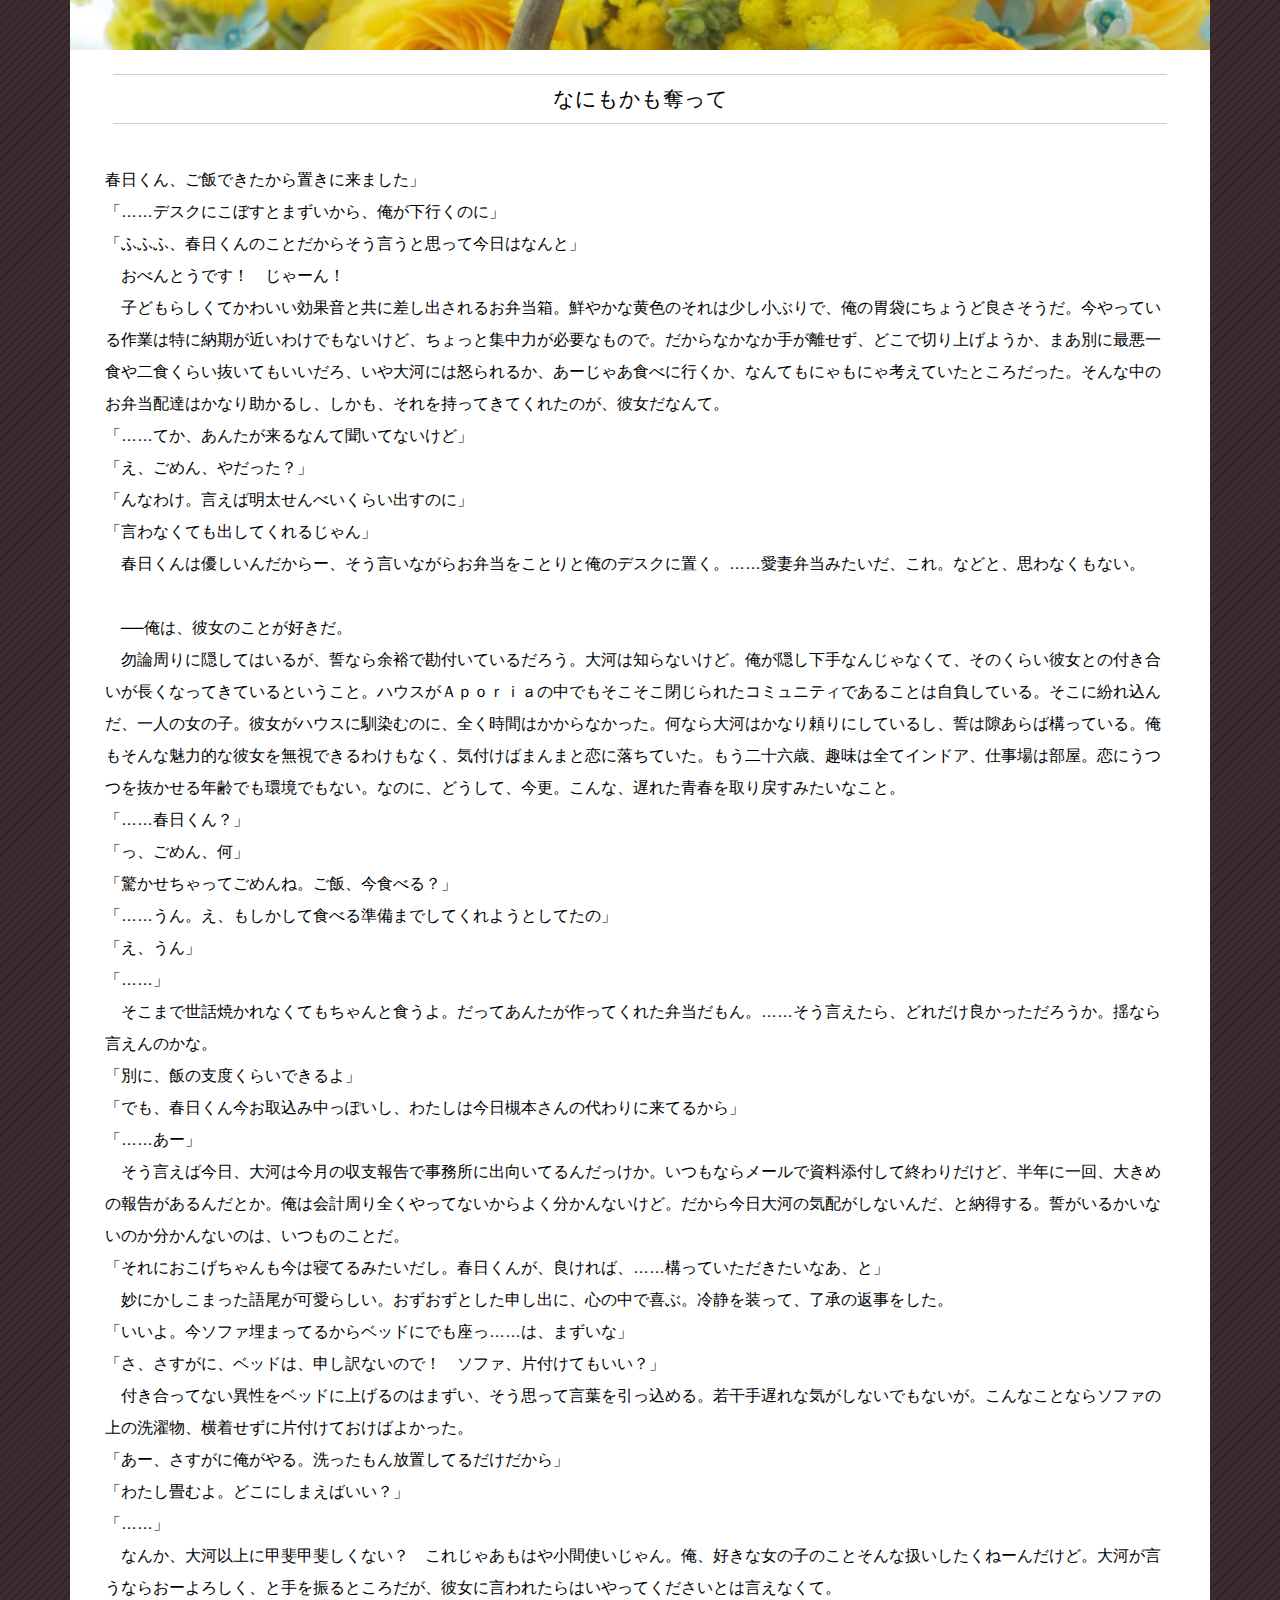
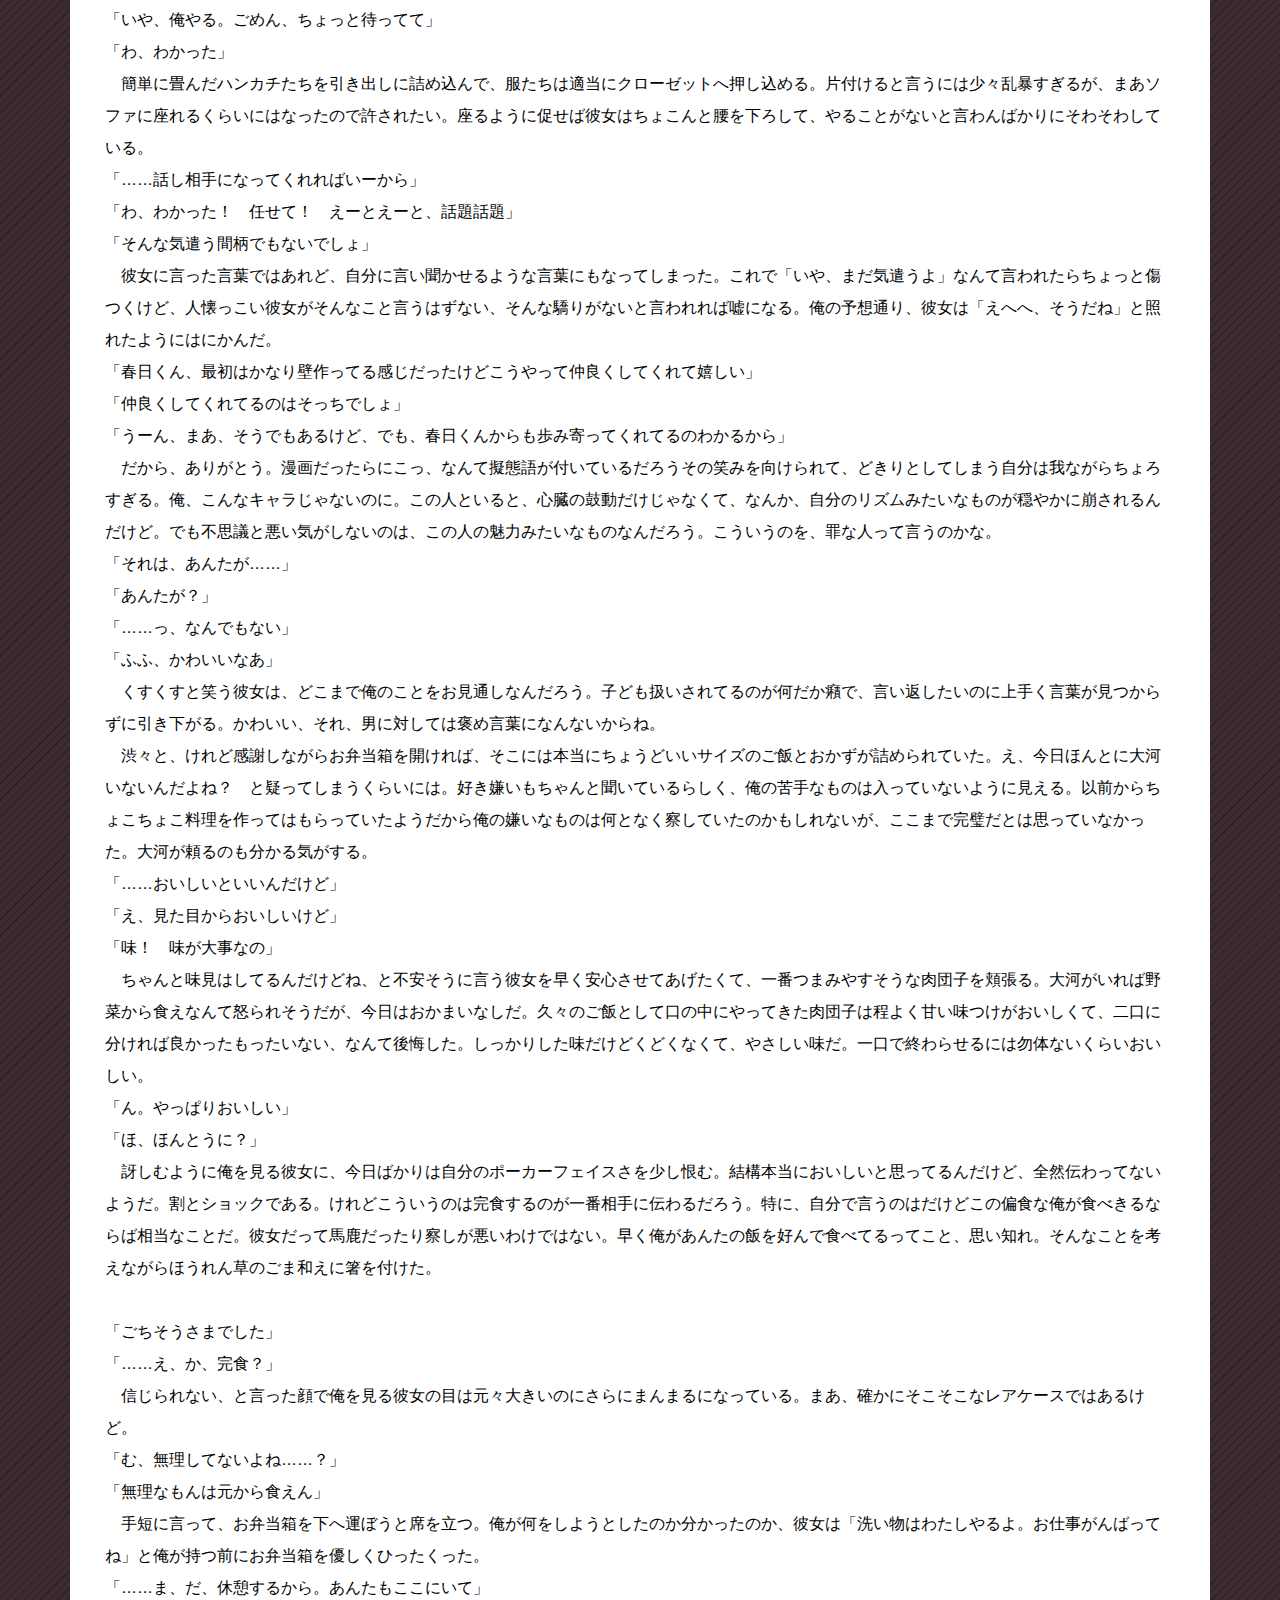
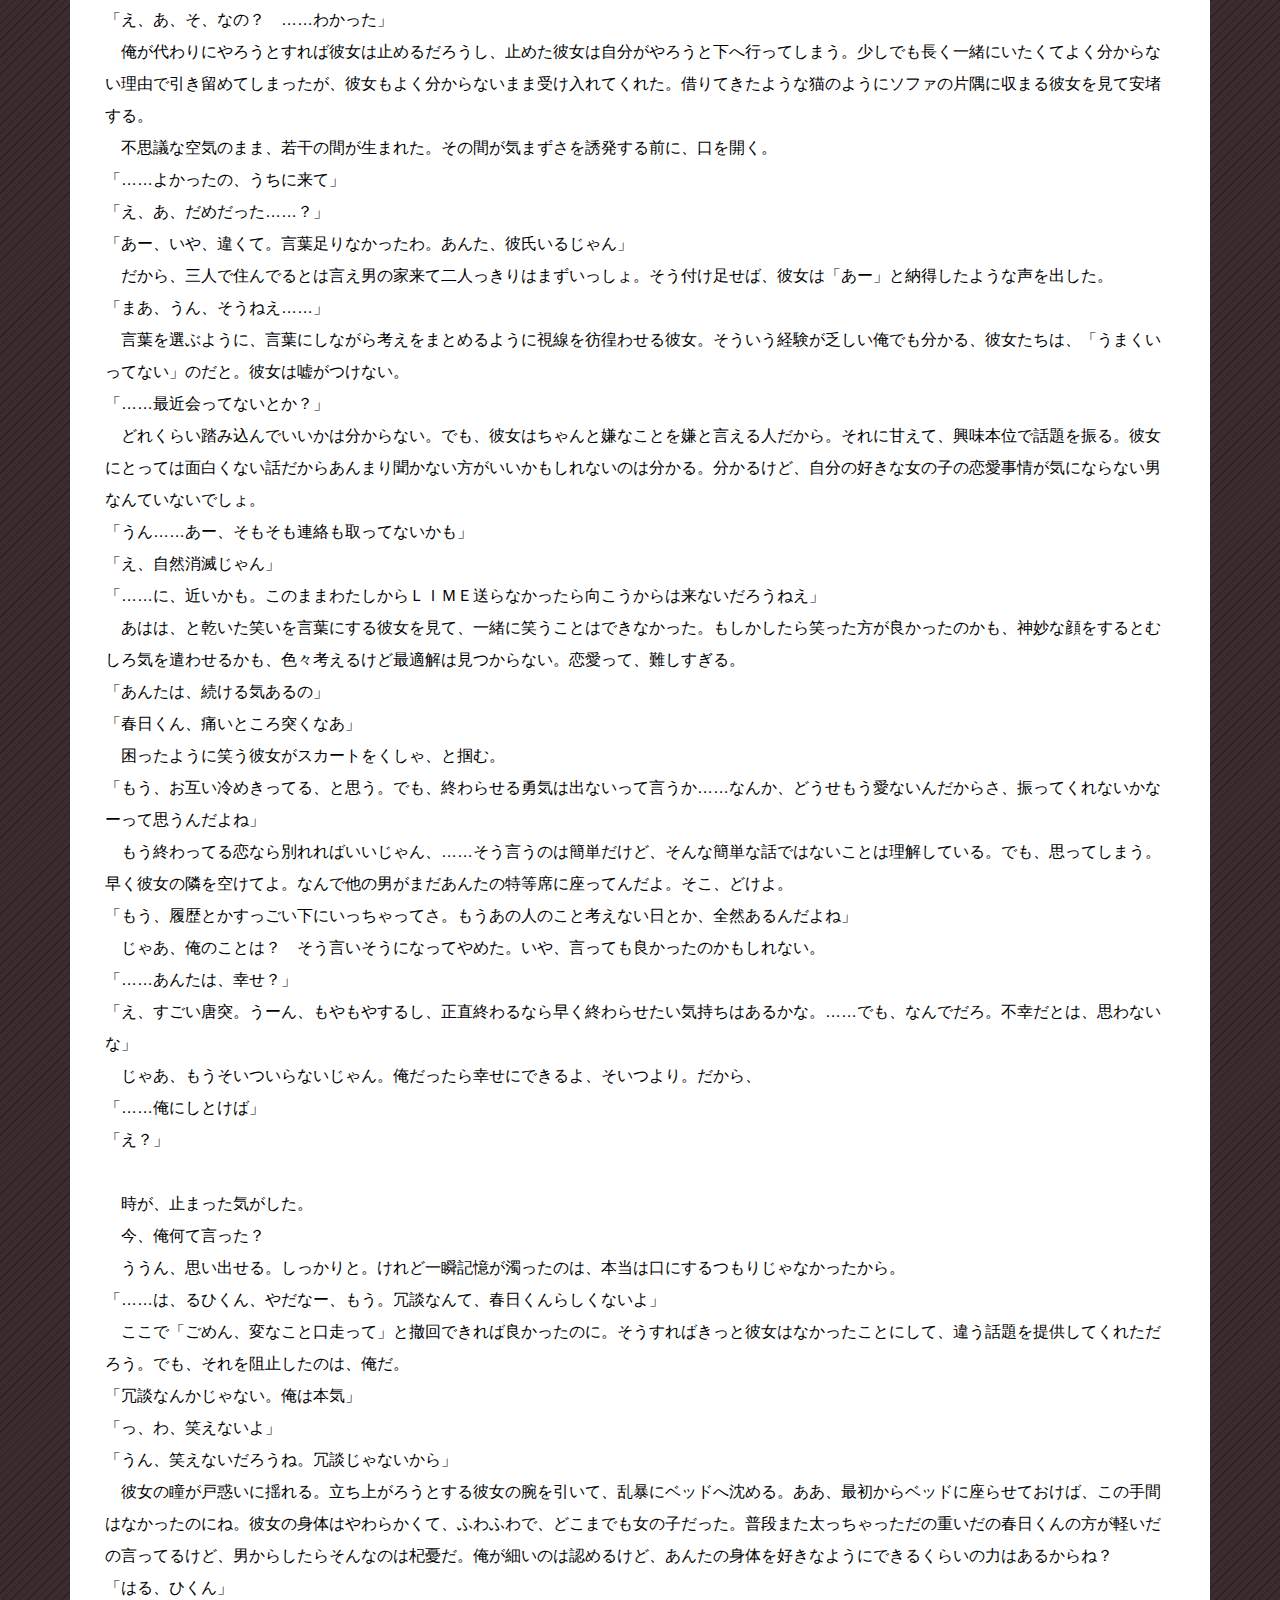
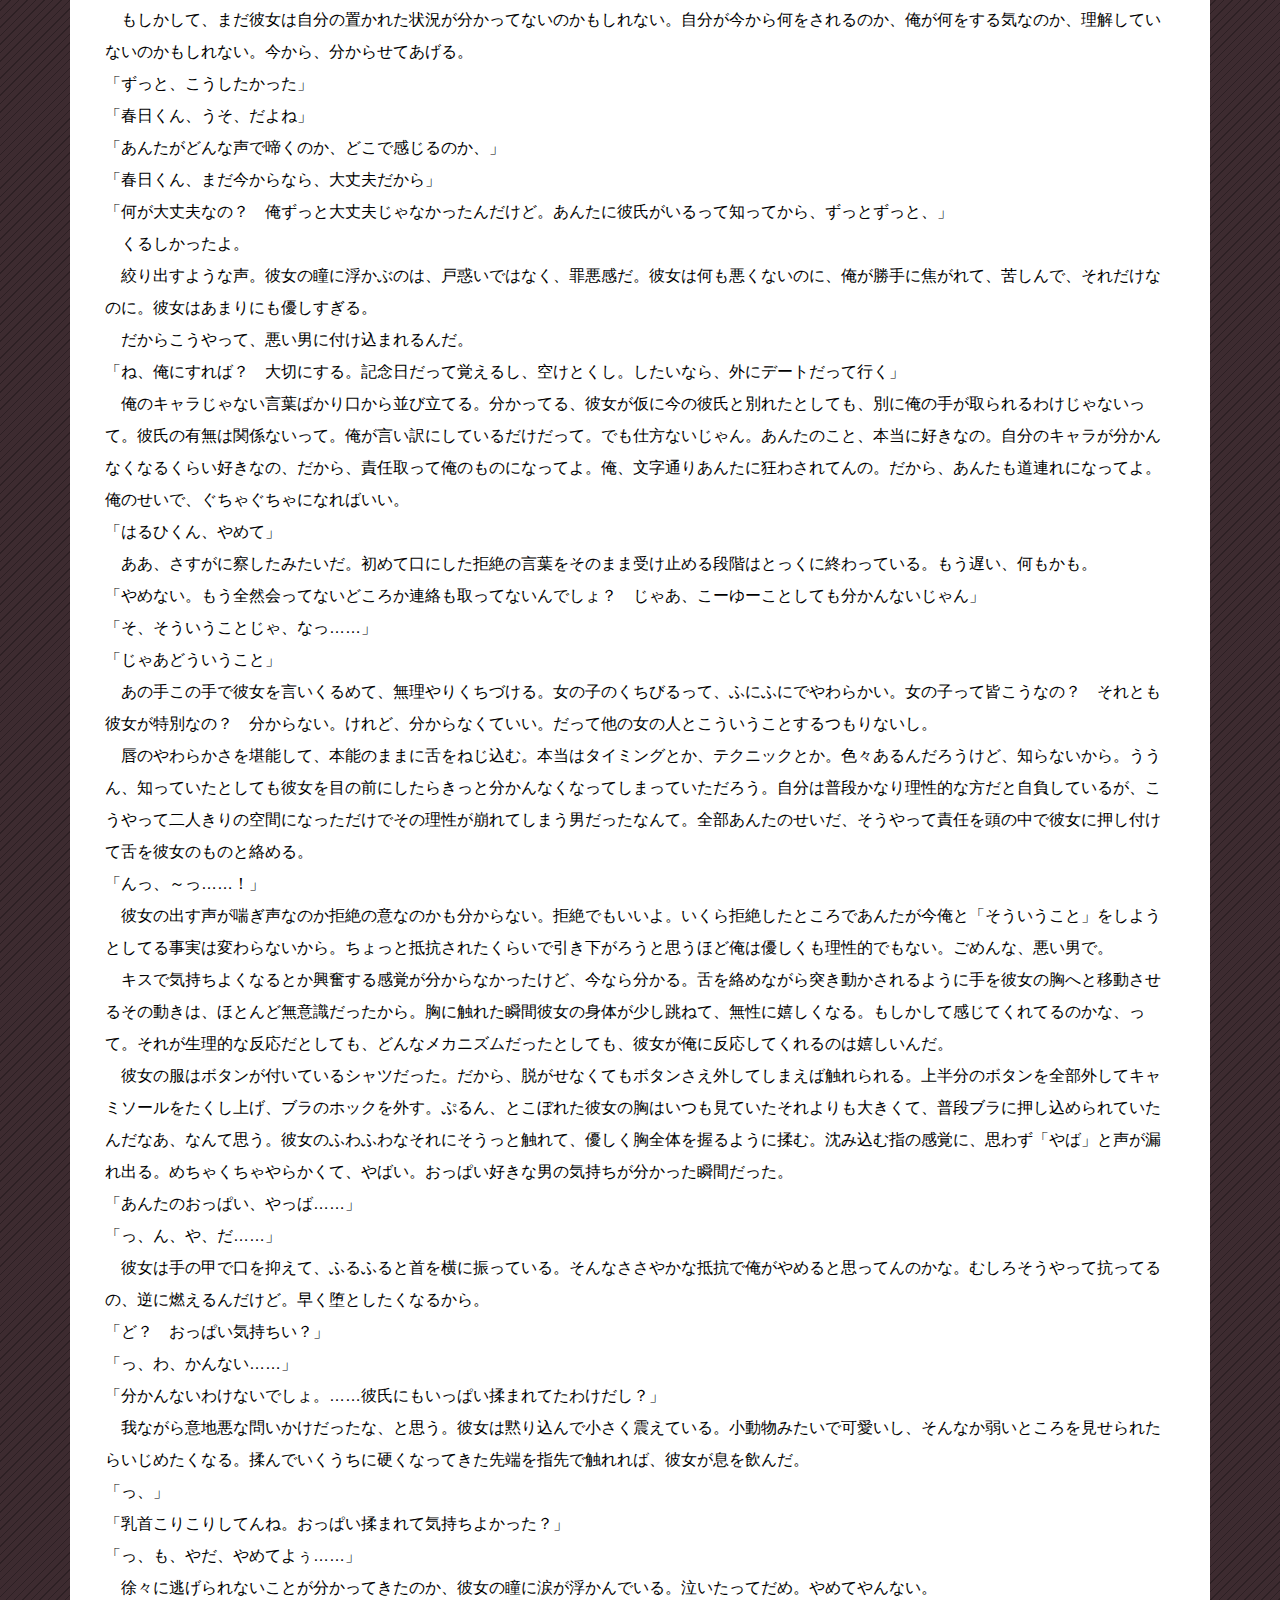
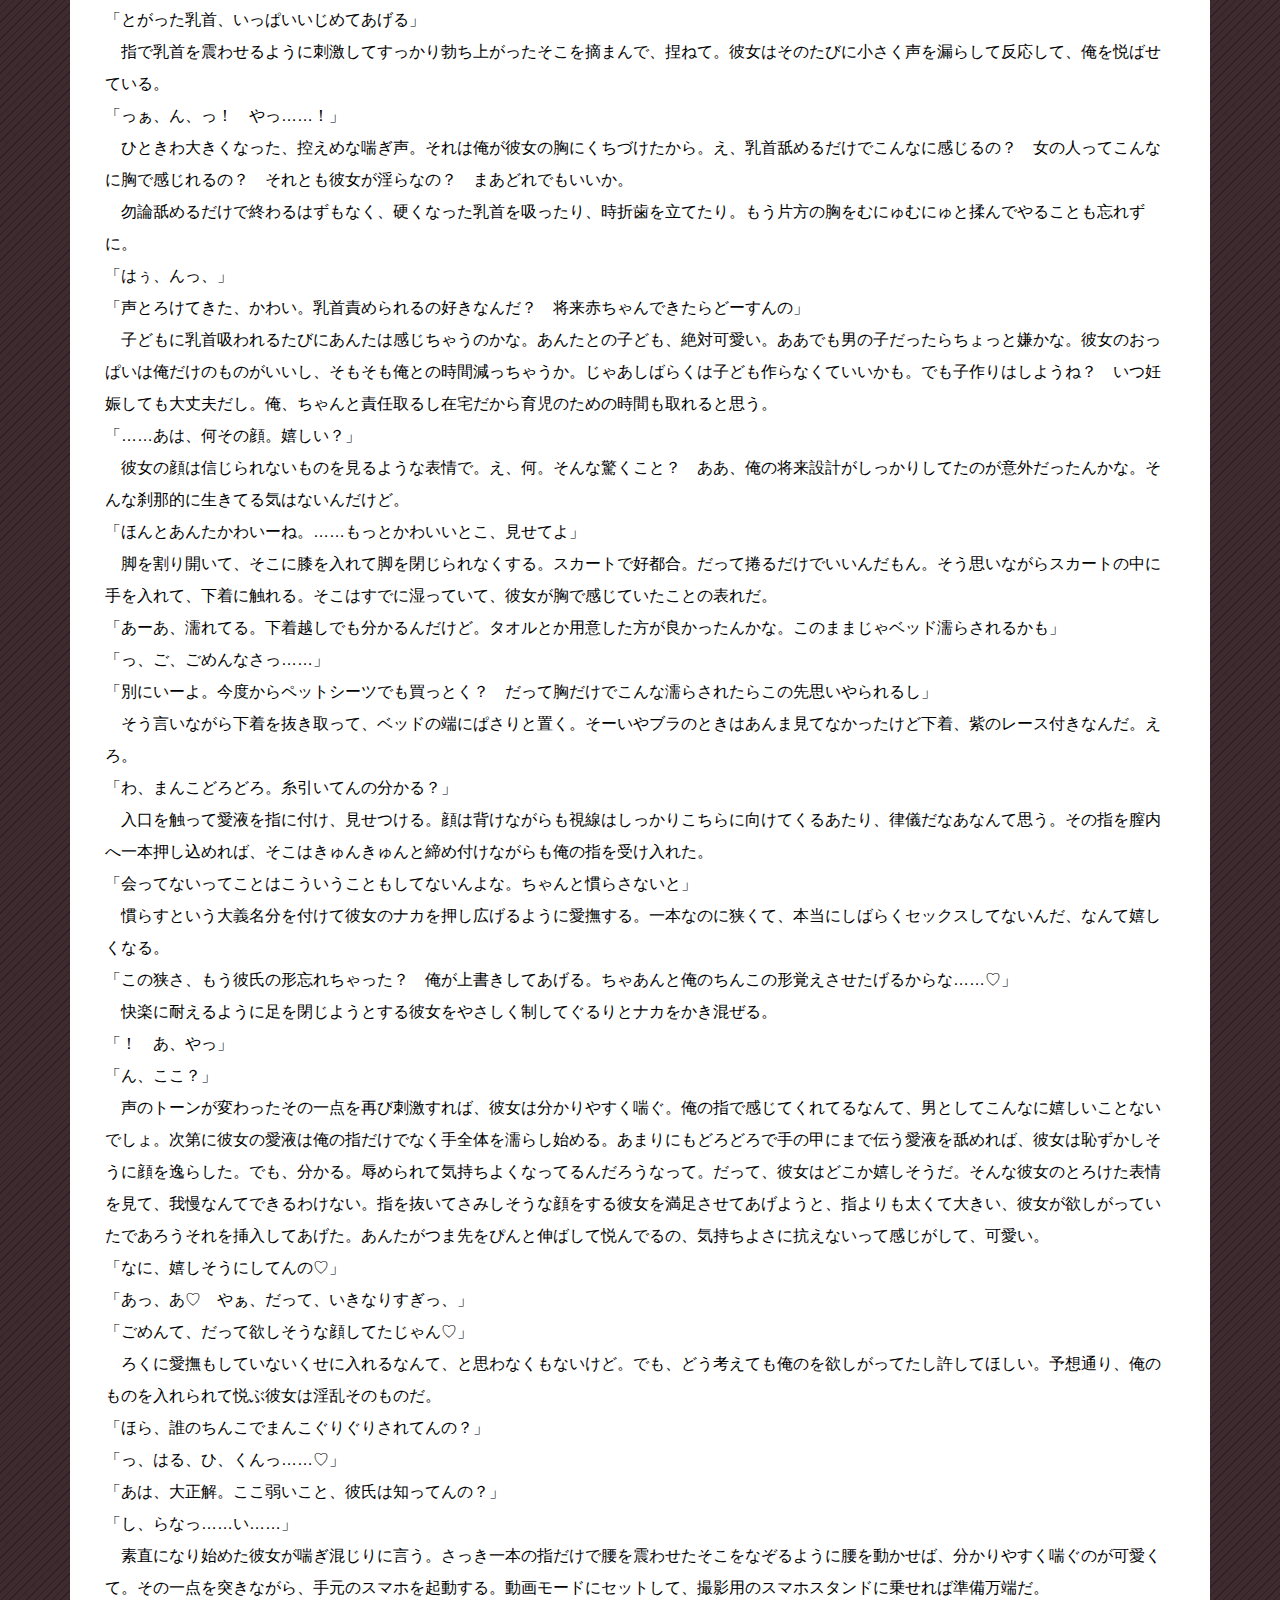
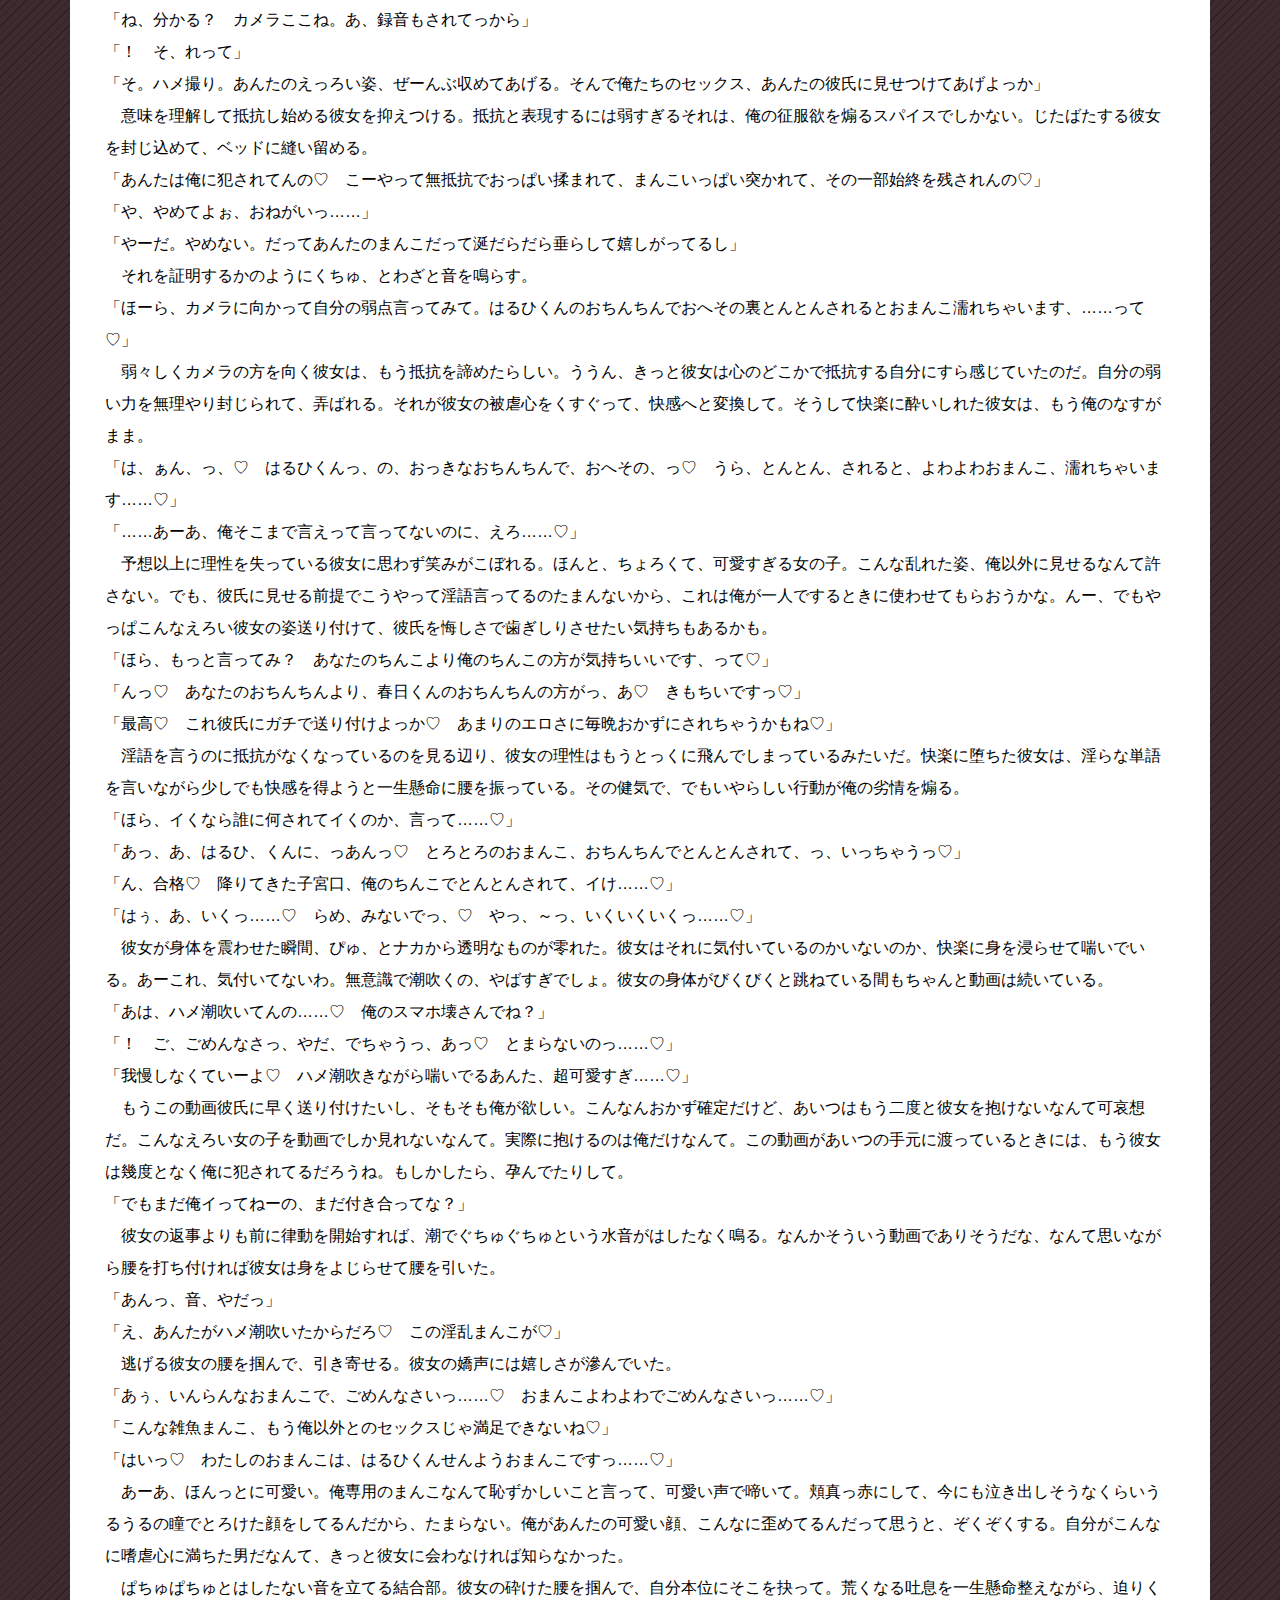
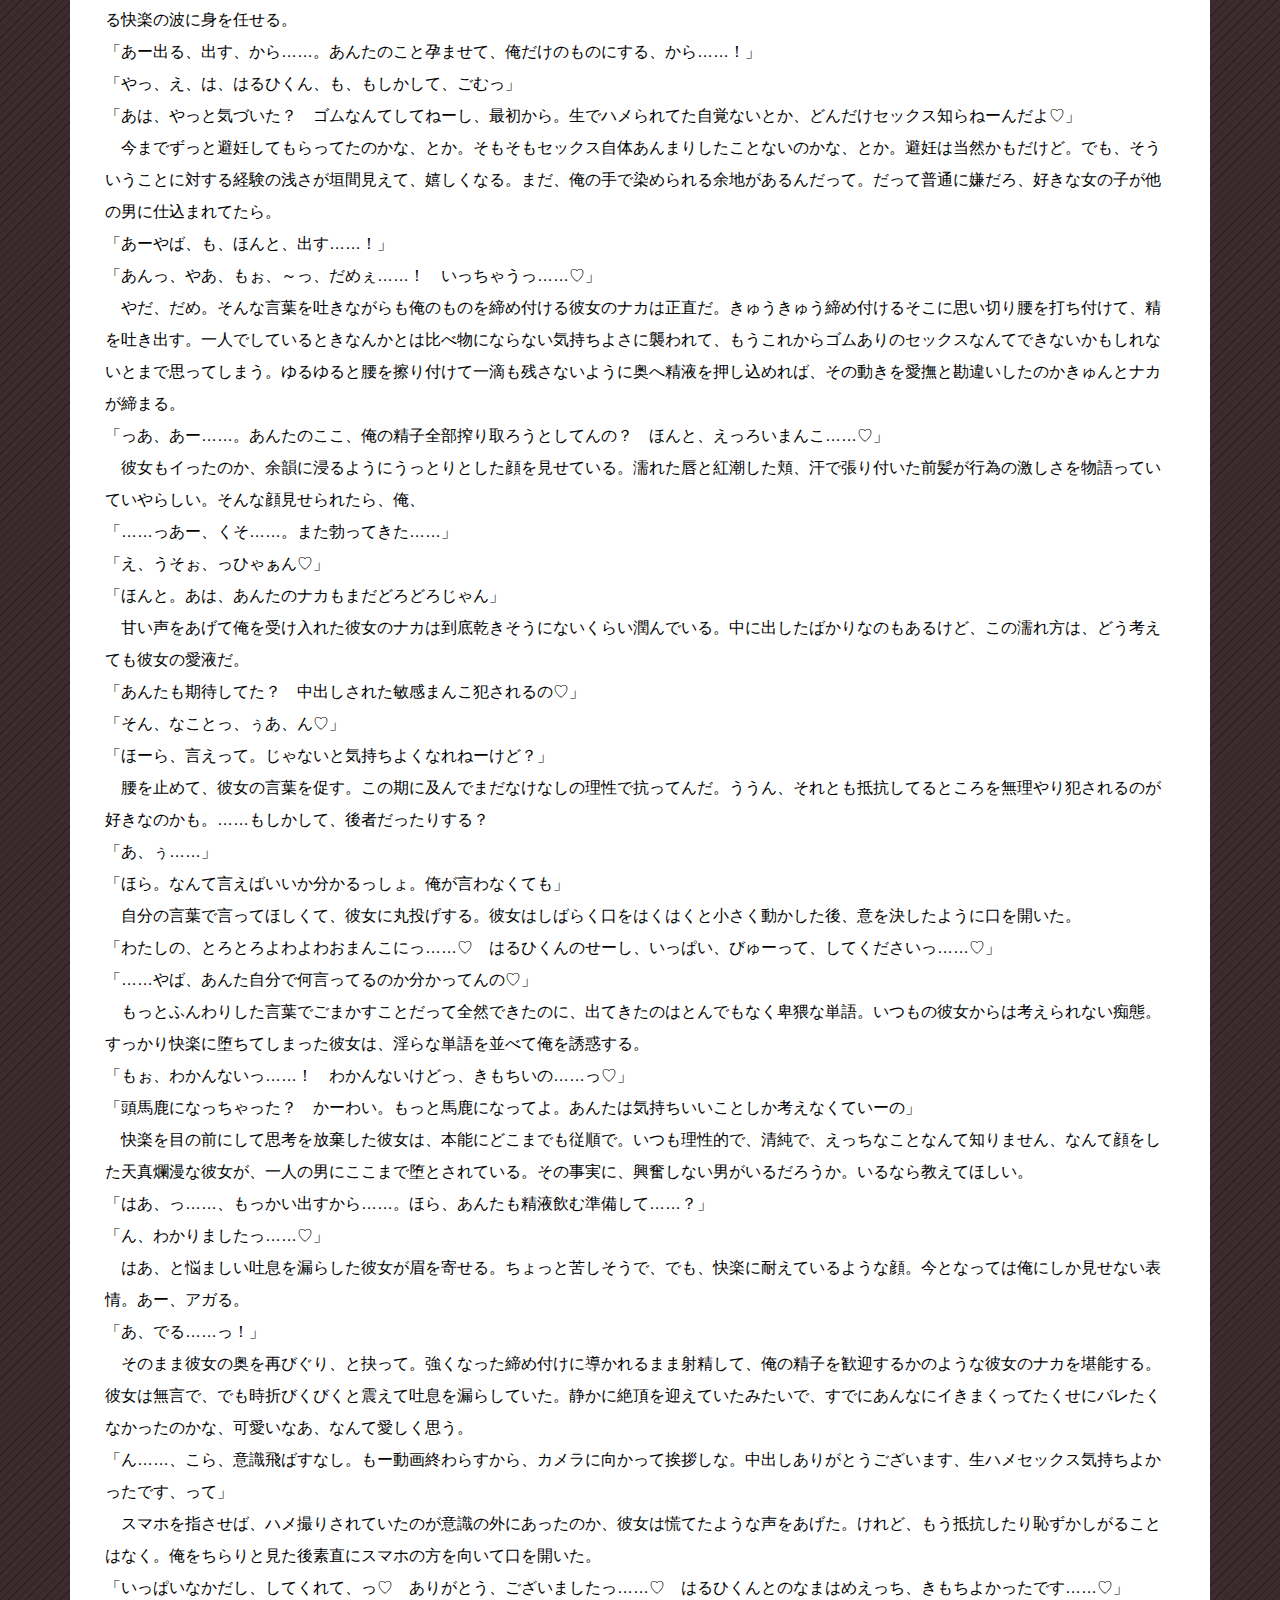
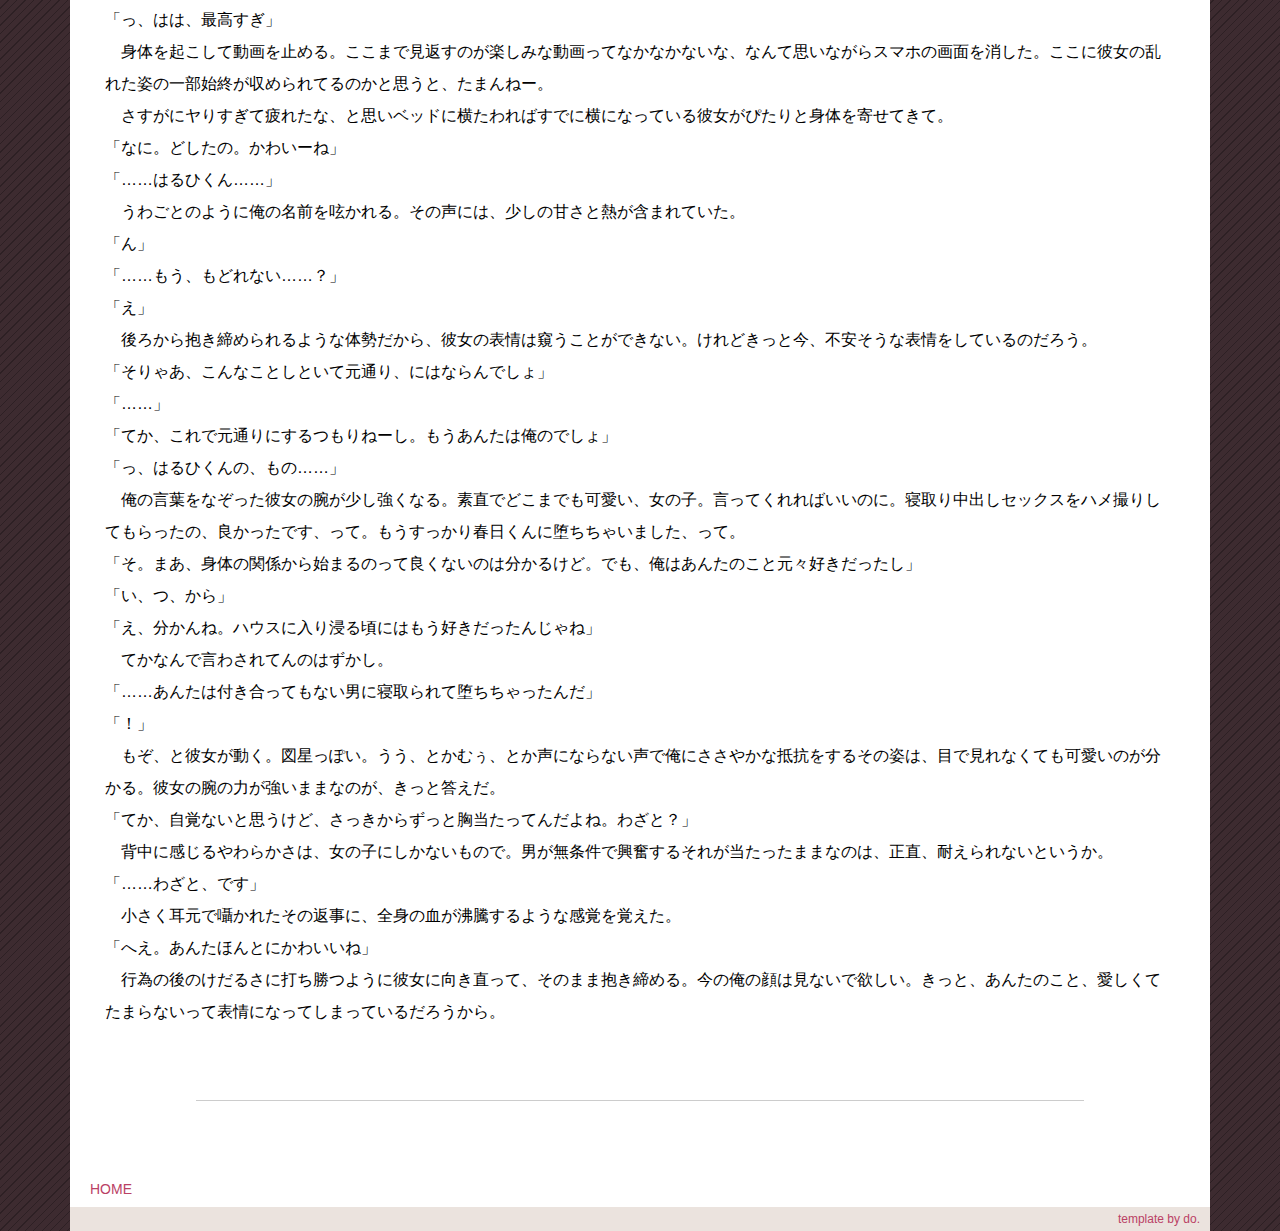
<file: text3.html>
<!DOCTYPE html>
<html lang="ja">

<head>
  <meta charset="utf-8">
  <meta name="viewport" content="width=device-width">
  <title>20251116</title>
  <link rel="stylesheet" href="css/bootstrap.css">
  <link rel="stylesheet" href="css/fuwaimg.css">
  <link rel="stylesheet" href="css/style.css">
  <script src="js/jquery.js"></script>
  <link rel="stylesheet" href="https://use.fontawesome.com/releases/v5.1.0/css/all.css" integrity="sha384-lKuwvrZot6UHsBSfcMvOkWwlCMgc0TaWr+30HWe3a4ltaBwTZhyTEggF5tJv8tbt" crossorigin="anonymous">
  <link rel="icon" href="./favicon.ico" type="image/x-icon">
  <meta name="robots" content="noindex,noarchive,nofollow,noimageindex">
</head>

<body id="text">

  <header>
    <div class="container wrapper">

      <img src="img/top2.jpg" class="heroimg">

    </div> <!-- end container -->
  </header>

  <main>
    <div class="container">
      <div class="row">

        <div class="col-12">
<h2 class="h2-a">なにもかも奪って</h2>
<p>
 春日くん、ご飯できたから置きに来ました」<br>
「……デスクにこぼすとまずいから、俺が下行くのに」<br>
「ふふふ、春日くんのことだからそう言うと思って今日はなんと」<br>
　おべんとうです！　じゃーん！<br>
　子どもらしくてかわいい効果音と共に差し出されるお弁当箱。鮮やかな黄色のそれは少し小ぶりで、俺の胃袋にちょうど良さそうだ。今やっている作業は特に納期が近いわけでもないけど、ちょっと集中力が必要なもので。だからなかなか手が離せず、どこで切り上げようか、まあ別に最悪一食や二食くらい抜いてもいいだろ、いや大河には怒られるか、あーじゃあ食べに行くか、なんてもにゃもにゃ考えていたところだった。そんな中のお弁当配達はかなり助かるし、しかも、それを持ってきてくれたのが、彼女だなんて。<br>
「……てか、あんたが来るなんて聞いてないけど」<br>
「え、ごめん、やだった？」<br>
「んなわけ。言えば明太せんべいくらい出すのに」<br>
「言わなくても出してくれるじゃん」<br>
　春日くんは優しいんだからー、そう言いながらお弁当をことりと俺のデスクに置く。……愛妻弁当みたいだ、これ。などと、思わなくもない。<br>
　<br>
　──俺は、彼女のことが好きだ。<br>
　勿論周りに隠してはいるが、誓なら余裕で勘付いているだろう。大河は知らないけど。俺が隠し下手なんじゃなくて、そのくらい彼女との付き合いが長くなってきているということ。ハウスがＡｐｏｒｉａの中でもそこそこ閉じられたコミュニティであることは自負している。そこに紛れ込んだ、一人の女の子。彼女がハウスに馴染むのに、全く時間はかからなかった。何なら大河はかなり頼りにしているし、誓は隙あらば構っている。俺もそんな魅力的な彼女を無視できるわけもなく、気付けばまんまと恋に落ちていた。もう二十六歳、趣味は全てインドア、仕事場は部屋。恋にうつつを抜かせる年齢でも環境でもない。なのに、どうして、今更。こんな、遅れた青春を取り戻すみたいなこと。<br>
「……春日くん？」<br>
「っ、ごめん、何」<br>
「驚かせちゃってごめんね。ご飯、今食べる？」<br>
「……うん。え、もしかして食べる準備までしてくれようとしてたの」<br>
「え、うん」<br>
「……」<br>
　そこまで世話焼かれなくてもちゃんと食うよ。だってあんたが作ってくれた弁当だもん。……そう言えたら、どれだけ良かっただろうか。揺なら言えんのかな。<br>
「別に、飯の支度くらいできるよ」<br>
「でも、春日くん今お取込み中っぽいし、わたしは今日槻本さんの代わりに来てるから」<br>
「……あー」<br>
　そう言えば今日、大河は今月の収支報告で事務所に出向いてるんだっけか。いつもならメールで資料添付して終わりだけど、半年に一回、大きめの報告があるんだとか。俺は会計周り全くやってないからよく分かんないけど。だから今日大河の気配がしないんだ、と納得する。誓がいるかいないのか分かんないのは、いつものことだ。<br>
「それにおこげちゃんも今は寝てるみたいだし。春日くんが、良ければ、……構っていただきたいなあ、と」<br>
　妙にかしこまった語尾が可愛らしい。おずおずとした申し出に、心の中で喜ぶ。冷静を装って、了承の返事をした。<br>
「いいよ。今ソファ埋まってるからベッドにでも座っ……は、まずいな」<br>
「さ、さすがに、ベッドは、申し訳ないので！　ソファ、片付けてもいい？」<br>
　付き合ってない異性をベッドに上げるのはまずい、そう思って言葉を引っ込める。若干手遅れな気がしないでもないが。こんなことならソファの上の洗濯物、横着せずに片付けておけばよかった。<br>
「あー、さすがに俺がやる。洗ったもん放置してるだけだから」<br>
「わたし畳むよ。どこにしまえばいい？」<br>
「……」<br>
　なんか、大河以上に甲斐甲斐しくない？　これじゃあもはや小間使いじゃん。俺、好きな女の子のことそんな扱いしたくねーんだけど。大河が言うならおーよろしく、と手を振るところだが、彼女に言われたらはいやってくださいとは言えなくて。<br>
「いや、俺やる。ごめん、ちょっと待ってて」<br>
「わ、わかった」<br>
　簡単に畳んだハンカチたちを引き出しに詰め込んで、服たちは適当にクローゼットへ押し込める。片付けると言うには少々乱暴すぎるが、まあソファに座れるくらいにはなったので許されたい。座るように促せば彼女はちょこんと腰を下ろして、やることがないと言わんばかりにそわそわしている。<br>
「……話し相手になってくれればいーから」<br>
「わ、わかった！　任せて！　えーとえーと、話題話題」<br>
「そんな気遣う間柄でもないでしょ」<br>
　彼女に言った言葉ではあれど、自分に言い聞かせるような言葉にもなってしまった。これで「いや、まだ気遣うよ」なんて言われたらちょっと傷つくけど、人懐っこい彼女がそんなこと言うはずない、そんな驕りがないと言われれば嘘になる。俺の予想通り、彼女は「えへへ、そうだね」と照れたようにはにかんだ。<br>
「春日くん、最初はかなり壁作ってる感じだったけどこうやって仲良くしてくれて嬉しい」<br>
「仲良くしてくれてるのはそっちでしょ」<br>
「うーん、まあ、そうでもあるけど、でも、春日くんからも歩み寄ってくれてるのわかるから」<br>
　だから、ありがとう。漫画だったらにこっ、なんて擬態語が付いているだろうその笑みを向けられて、どきりとしてしまう自分は我ながらちょろすぎる。俺、こんなキャラじゃないのに。この人といると、心臓の鼓動だけじゃなくて、なんか、自分のリズムみたいなものが穏やかに崩されるんだけど。でも不思議と悪い気がしないのは、この人の魅力みたいなものなんだろう。こういうのを、罪な人って言うのかな。<br>
「それは、あんたが……」<br>
「あんたが？」<br>
「……っ、なんでもない」<br>
「ふふ、かわいいなあ」<br>
　くすくすと笑う彼女は、どこまで俺のことをお見通しなんだろう。子ども扱いされてるのが何だか癪で、言い返したいのに上手く言葉が見つからずに引き下がる。かわいい、それ、男に対しては褒め言葉になんないからね。<br>
　渋々と、けれど感謝しながらお弁当箱を開ければ、そこには本当にちょうどいいサイズのご飯とおかずが詰められていた。え、今日ほんとに大河いないんだよね？　と疑ってしまうくらいには。好き嫌いもちゃんと聞いているらしく、俺の苦手なものは入っていないように見える。以前からちょこちょこ料理を作ってはもらっていたようだから俺の嫌いなものは何となく察していたのかもしれないが、ここまで完璧だとは思っていなかった。大河が頼るのも分かる気がする。<br>
「……おいしいといいんだけど」<br>
「え、見た目からおいしいけど」<br>
「味！　味が大事なの」<br>
　ちゃんと味見はしてるんだけどね、と不安そうに言う彼女を早く安心させてあげたくて、一番つまみやすそうな肉団子を頬張る。大河がいれば野菜から食えなんて怒られそうだが、今日はおかまいなしだ。久々のご飯として口の中にやってきた肉団子は程よく甘い味つけがおいしくて、二口に分ければ良かったもったいない、なんて後悔した。しっかりした味だけどくどくなくて、やさしい味だ。一口で終わらせるには勿体ないくらいおいしい。<br>
「ん。やっぱりおいしい」<br>
「ほ、ほんとうに？」<br>
　訝しむように俺を見る彼女に、今日ばかりは自分のポーカーフェイスさを少し恨む。結構本当においしいと思ってるんだけど、全然伝わってないようだ。割とショックである。けれどこういうのは完食するのが一番相手に伝わるだろう。特に、自分で言うのはだけどこの偏食な俺が食べきるならば相当なことだ。彼女だって馬鹿だったり察しが悪いわけではない。早く俺があんたの飯を好んで食べてるってこと、思い知れ。そんなことを考えながらほうれん草のごま和えに箸を付けた。<br>
　<br>
「ごちそうさまでした」<br>
「……え、か、完食？」<br>
　信じられない、と言った顔で俺を見る彼女の目は元々大きいのにさらにまんまるになっている。まあ、確かにそこそこなレアケースではあるけど。<br>
「む、無理してないよね……？」<br>
「無理なもんは元から食えん」<br>
　手短に言って、お弁当箱を下へ運ぼうと席を立つ。俺が何をしようとしたのか分かったのか、彼女は「洗い物はわたしやるよ。お仕事がんばってね」と俺が持つ前にお弁当箱を優しくひったくった。<br>
「……ま、だ、休憩するから。あんたもここにいて」<br>
「え、あ、そ、なの？　……わかった」<br>
　俺が代わりにやろうとすれば彼女は止めるだろうし、止めた彼女は自分がやろうと下へ行ってしまう。少しでも長く一緒にいたくてよく分からない理由で引き留めてしまったが、彼女もよく分からないまま受け入れてくれた。借りてきたような猫のようにソファの片隅に収まる彼女を見て安堵する。<br>
　不思議な空気のまま、若干の間が生まれた。その間が気まずさを誘発する前に、口を開く。<br>
「……よかったの、うちに来て」<br>
「え、あ、だめだった……？」<br>
「あー、いや、違くて。言葉足りなかったわ。あんた、彼氏いるじゃん」<br>
　だから、三人で住んでるとは言え男の家来て二人っきりはまずいっしょ。そう付け足せば、彼女は「あー」と納得したような声を出した。<br>
「まあ、うん、そうねえ……」<br>
　言葉を選ぶように、言葉にしながら考えをまとめるように視線を彷徨わせる彼女。そういう経験が乏しい俺でも分かる、彼女たちは、「うまくいってない」のだと。彼女は嘘がつけない。<br>
「……最近会ってないとか？」<br>
　どれくらい踏み込んでいいかは分からない。でも、彼女はちゃんと嫌なことを嫌と言える人だから。それに甘えて、興味本位で話題を振る。彼女にとっては面白くない話だからあんまり聞かない方がいいかもしれないのは分かる。分かるけど、自分の好きな女の子の恋愛事情が気にならない男なんていないでしょ。<br>
「うん……あー、そもそも連絡も取ってないかも」<br>
「え、自然消滅じゃん」<br>
「……に、近いかも。このままわたしからＬＩＭＥ送らなかったら向こうからは来ないだろうねえ」<br>
　あはは、と乾いた笑いを言葉にする彼女を見て、一緒に笑うことはできなかった。もしかしたら笑った方が良かったのかも、神妙な顔をするとむしろ気を遣わせるかも、色々考えるけど最適解は見つからない。恋愛って、難しすぎる。<br>
「あんたは、続ける気あるの」<br>
「春日くん、痛いところ突くなあ」<br>
　困ったように笑う彼女がスカートをくしゃ、と掴む。<br>
「もう、お互い冷めきってる、と思う。でも、終わらせる勇気は出ないって言うか……なんか、どうせもう愛ないんだからさ、振ってくれないかなーって思うんだよね」<br>
　もう終わってる恋なら別れればいいじゃん、……そう言うのは簡単だけど、そんな簡単な話ではないことは理解している。でも、思ってしまう。早く彼女の隣を空けてよ。なんで他の男がまだあんたの特等席に座ってんだよ。そこ、どけよ。<br>
「もう、履歴とかすっごい下にいっちゃってさ。もうあの人のこと考えない日とか、全然あるんだよね」<br>
　じゃあ、俺のことは？　そう言いそうになってやめた。いや、言っても良かったのかもしれない。<br>
「……あんたは、幸せ？」<br>
「え、すごい唐突。うーん、もやもやするし、正直終わるなら早く終わらせたい気持ちはあるかな。……でも、なんでだろ。不幸だとは、思わないな」<br>
　じゃあ、もうそいついらないじゃん。俺だったら幸せにできるよ、そいつより。だから、<br>
「……俺にしとけば」<br>
「え？」<br>
　<br>
　時が、止まった気がした。<br>
　今、俺何て言った？<br>
　ううん、思い出せる。しっかりと。けれど一瞬記憶が濁ったのは、本当は口にするつもりじゃなかったから。<br>
「……は、るひくん、やだなー、もう。冗談なんて、春日くんらしくないよ」<br>
　ここで「ごめん、変なこと口走って」と撤回できれば良かったのに。そうすればきっと彼女はなかったことにして、違う話題を提供してくれただろう。でも、それを阻止したのは、俺だ。<br>
「冗談なんかじゃない。俺は本気」<br>
「っ、わ、笑えないよ」<br>
「うん、笑えないだろうね。冗談じゃないから」<br>
　彼女の瞳が戸惑いに揺れる。立ち上がろうとする彼女の腕を引いて、乱暴にベッドへ沈める。ああ、最初からベッドに座らせておけば、この手間はなかったのにね。彼女の身体はやわらかくて、ふわふわで、どこまでも女の子だった。普段また太っちゃっただの重いだの春日くんの方が軽いだの言ってるけど、男からしたらそんなのは杞憂だ。俺が細いのは認めるけど、あんたの身体を好きなようにできるくらいの力はあるからね？<br>
「はる、ひくん」<br>
　もしかして、まだ彼女は自分の置かれた状況が分かってないのかもしれない。自分が今から何をされるのか、俺が何をする気なのか、理解していないのかもしれない。今から、分からせてあげる。<br>
「ずっと、こうしたかった」<br>
「春日くん、うそ、だよね」<br>
「あんたがどんな声で啼くのか、どこで感じるのか、」<br>
「春日くん、まだ今からなら、大丈夫だから」<br>
「何が大丈夫なの？　俺ずっと大丈夫じゃなかったんだけど。あんたに彼氏がいるって知ってから、ずっとずっと、」<br>
　くるしかったよ。<br>
　絞り出すような声。彼女の瞳に浮かぶのは、戸惑いではなく、罪悪感だ。彼女は何も悪くないのに、俺が勝手に焦がれて、苦しんで、それだけなのに。彼女はあまりにも優しすぎる。<br>
　だからこうやって、悪い男に付け込まれるんだ。<br>
「ね、俺にすれば？　大切にする。記念日だって覚えるし、空けとくし。したいなら、外にデートだって行く」<br>
　俺のキャラじゃない言葉ばかり口から並び立てる。分かってる、彼女が仮に今の彼氏と別れたとしても、別に俺の手が取られるわけじゃないって。彼氏の有無は関係ないって。俺が言い訳にしているだけだって。でも仕方ないじゃん。あんたのこと、本当に好きなの。自分のキャラが分かんなくなるくらい好きなの、だから、責任取って俺のものになってよ。俺、文字通りあんたに狂わされてんの。だから、あんたも道連れになってよ。俺のせいで、ぐちゃぐちゃになればいい。<br>
「はるひくん、やめて」<br>
　ああ、さすがに察したみたいだ。初めて口にした拒絶の言葉をそのまま受け止める段階はとっくに終わっている。もう遅い、何もかも。<br>
「やめない。もう全然会ってないどころか連絡も取ってないんでしょ？　じゃあ、こーゆーことしても分かんないじゃん」<br>
「そ、そういうことじゃ、なっ……」<br>
「じゃあどういうこと」<br>
　あの手この手で彼女を言いくるめて、無理やりくちづける。女の子のくちびるって、ふにふにでやわらかい。女の子って皆こうなの？　それとも彼女が特別なの？　分からない。けれど、分からなくていい。だって他の女の人とこういうことするつもりないし。<br>
　唇のやわらかさを堪能して、本能のままに舌をねじ込む。本当はタイミングとか、テクニックとか。色々あるんだろうけど、知らないから。ううん、知っていたとしても彼女を目の前にしたらきっと分かんなくなってしまっていただろう。自分は普段かなり理性的な方だと自負しているが、こうやって二人きりの空間になっただけでその理性が崩れてしまう男だったなんて。全部あんたのせいだ、そうやって責任を頭の中で彼女に押し付けて舌を彼女のものと絡める。<br>
「んっ、～っ……！」<br>
　彼女の出す声が喘ぎ声なのか拒絶の意なのかも分からない。拒絶でもいいよ。いくら拒絶したところであんたが今俺と「そういうこと」をしようとしてる事実は変わらないから。ちょっと抵抗されたくらいで引き下がろうと思うほど俺は優しくも理性的でもない。ごめんな、悪い男で。<br>
　キスで気持ちよくなるとか興奮する感覚が分からなかったけど、今なら分かる。舌を絡めながら突き動かされるように手を彼女の胸へと移動させるその動きは、ほとんど無意識だったから。胸に触れた瞬間彼女の身体が少し跳ねて、無性に嬉しくなる。もしかして感じてくれてるのかな、って。それが生理的な反応だとしても、どんなメカニズムだったとしても、彼女が俺に反応してくれるのは嬉しいんだ。<br>
　彼女の服はボタンが付いているシャツだった。だから、脱がせなくてもボタンさえ外してしまえば触れられる。上半分のボタンを全部外してキャミソールをたくし上げ、ブラのホックを外す。ぷるん、とこぼれた彼女の胸はいつも見ていたそれよりも大きくて、普段ブラに押し込められていたんだなあ、なんて思う。彼女のふわふわなそれにそうっと触れて、優しく胸全体を握るように揉む。沈み込む指の感覚に、思わず「やば」と声が漏れ出る。めちゃくちゃやらかくて、やばい。おっぱい好きな男の気持ちが分かった瞬間だった。<br>
「あんたのおっぱい、やっば……」<br>
「っ、ん、や、だ……」<br>
　彼女は手の甲で口を抑えて、ふるふると首を横に振っている。そんなささやかな抵抗で俺がやめると思ってんのかな。むしろそうやって抗ってるの、逆に燃えるんだけど。早く堕としたくなるから。<br>
「ど？　おっぱい気持ちい？」<br>
「っ、わ、かんない……」<br>
「分かんないわけないでしょ。……彼氏にもいっぱい揉まれてたわけだし？」<br>
　我ながら意地悪な問いかけだったな、と思う。彼女は黙り込んで小さく震えている。小動物みたいで可愛いし、そんなか弱いところを見せられたらいじめたくなる。揉んでいくうちに硬くなってきた先端を指先で触れれば、彼女が息を飲んだ。<br>
「っ、」<br>
「乳首こりこりしてんね。おっぱい揉まれて気持ちよかった？」<br>
「っ、も、やだ、やめてよぅ……」<br>
　徐々に逃げられないことが分かってきたのか、彼女の瞳に涙が浮かんでいる。泣いたってだめ。やめてやんない。<br>
「とがった乳首、いっぱいいじめてあげる」<br>
　指で乳首を震わせるように刺激してすっかり勃ち上がったそこを摘まんで、捏ねて。彼女はそのたびに小さく声を漏らして反応して、俺を悦ばせている。<br>
「っぁ、ん、っ！　やっ……！」<br>
　ひときわ大きくなった、控えめな喘ぎ声。それは俺が彼女の胸にくちづけたから。え、乳首舐めるだけでこんなに感じるの？　女の人ってこんなに胸で感じれるの？　それとも彼女が淫らなの？　まあどれでもいいか。<br>
　勿論舐めるだけで終わるはずもなく、硬くなった乳首を吸ったり、時折歯を立てたり。もう片方の胸をむにゅむにゅと揉んでやることも忘れずに。<br>
「はぅ、んっ、」<br>
「声とろけてきた、かわい。乳首責められるの好きなんだ？　将来赤ちゃんできたらどーすんの」<br>
　子どもに乳首吸われるたびにあんたは感じちゃうのかな。あんたとの子ども、絶対可愛い。ああでも男の子だったらちょっと嫌かな。彼女のおっぱいは俺だけのものがいいし、そもそも俺との時間減っちゃうか。じゃあしばらくは子ども作らなくていいかも。でも子作りはしようね？　いつ妊娠しても大丈夫だし。俺、ちゃんと責任取るし在宅だから育児のための時間も取れると思う。<br>
「……あは、何その顔。嬉しい？」<br>
　彼女の顔は信じられないものを見るような表情で。え、何。そんな驚くこと？　ああ、俺の将来設計がしっかりしてたのが意外だったんかな。そんな刹那的に生きてる気はないんだけど。<br>
「ほんとあんたかわいーね。……もっとかわいいとこ、見せてよ」<br>
　脚を割り開いて、そこに膝を入れて脚を閉じられなくする。スカートで好都合。だって捲るだけでいいんだもん。そう思いながらスカートの中に手を入れて、下着に触れる。そこはすでに湿っていて、彼女が胸で感じていたことの表れだ。<br>
「あーあ、濡れてる。下着越しでも分かるんだけど。タオルとか用意した方が良かったんかな。このままじゃベッド濡らされるかも」<br>
「っ、ご、ごめんなさっ……」<br>
「別にいーよ。今度からペットシーツでも買っとく？　だって胸だけでこんな濡らされたらこの先思いやられるし」<br>
　そう言いながら下着を抜き取って、ベッドの端にぱさりと置く。そーいやブラのときはあんま見てなかったけど下着、紫のレース付きなんだ。えろ。<br>
「わ、まんこどろどろ。糸引いてんの分かる？」<br>
　入口を触って愛液を指に付け、見せつける。顔は背けながらも視線はしっかりこちらに向けてくるあたり、律儀だなあなんて思う。その指を膣内へ一本押し込めれば、そこはきゅんきゅんと締め付けながらも俺の指を受け入れた。<br>
「会ってないってことはこういうこともしてないんよな。ちゃんと慣らさないと」<br>
　慣らすという大義名分を付けて彼女のナカを押し広げるように愛撫する。一本なのに狭くて、本当にしばらくセックスしてないんだ、なんて嬉しくなる。<br>
「この狭さ、もう彼氏の形忘れちゃった？　俺が上書きしてあげる。ちゃあんと俺のちんこの形覚えさせたげるからな……♡」<br>
　快楽に耐えるように足を閉じようとする彼女をやさしく制してぐるりとナカをかき混ぜる。<br>
「！　あ、やっ」<br>
「ん、ここ？」<br>
　声のトーンが変わったその一点を再び刺激すれば、彼女は分かりやすく喘ぐ。俺の指で感じてくれてるなんて、男としてこんなに嬉しいことないでしょ。次第に彼女の愛液は俺の指だけでなく手全体を濡らし始める。あまりにもどろどろで手の甲にまで伝う愛液を舐めれば、彼女は恥ずかしそうに顔を逸らした。でも、分かる。辱められて気持ちよくなってるんだろうなって。だって、彼女はどこか嬉しそうだ。そんな彼女のとろけた表情を見て、我慢なんてできるわけない。指を抜いてさみしそうな顔をする彼女を満足させてあげようと、指よりも太くて大きい、彼女が欲しがっていたであろうそれを挿入してあげた。あんたがつま先をぴんと伸ばして悦んでるの、気持ちよさに抗えないって感じがして、可愛い。<br>
「なに、嬉しそうにしてんの♡」<br>
「あっ、あ♡　やぁ、だって、いきなりすぎっ、」<br>
「ごめんて、だって欲しそうな顔してたじゃん♡」<br>
　ろくに愛撫もしていないくせに入れるなんて、と思わなくもないけど。でも、どう考えても俺のを欲しがってたし許してほしい。予想通り、俺のものを入れられて悦ぶ彼女は淫乱そのものだ。<br>
「ほら、誰のちんこでまんこぐりぐりされてんの？」<br>
「っ、はる、ひ、くんっ……♡」<br>
「あは、大正解。ここ弱いこと、彼氏は知ってんの？」<br>
「し、らなっ……い……」<br>
　素直になり始めた彼女が喘ぎ混じりに言う。さっき一本の指だけで腰を震わせたそこをなぞるように腰を動かせば、分かりやすく喘ぐのが可愛くて。その一点を突きながら、手元のスマホを起動する。動画モードにセットして、撮影用のスマホスタンドに乗せれば準備万端だ。<br>
「ね、分かる？　カメラここね。あ、録音もされてっから」<br>
「！　そ、れって」<br>
「そ。ハメ撮り。あんたのえっろい姿、ぜーんぶ収めてあげる。そんで俺たちのセックス、あんたの彼氏に見せつけてあげよっか」<br>
　意味を理解して抵抗し始める彼女を抑えつける。抵抗と表現するには弱すぎるそれは、俺の征服欲を煽るスパイスでしかない。じたばたする彼女を封じ込めて、ベッドに縫い留める。<br>
「あんたは俺に犯されてんの♡　こーやって無抵抗でおっぱい揉まれて、まんこいっぱい突かれて、その一部始終を残されんの♡」<br>
「や、やめてよぉ、おねがいっ……」<br>
「やーだ。やめない。だってあんたのまんこだって涎だらだら垂らして嬉しがってるし」<br>
　それを証明するかのようにくちゅ、とわざと音を鳴らす。<br>
「ほーら、カメラに向かって自分の弱点言ってみて。はるひくんのおちんちんでおへその裏とんとんされるとおまんこ濡れちゃいます、……って♡」<br>
　弱々しくカメラの方を向く彼女は、もう抵抗を諦めたらしい。ううん、きっと彼女は心のどこかで抵抗する自分にすら感じていたのだ。自分の弱い力を無理やり封じられて、弄ばれる。それが彼女の被虐心をくすぐって、快感へと変換して。そうして快楽に酔いしれた彼女は、もう俺のなすがまま。<br>
「は、ぁん、っ、♡　はるひくんっ、の、おっきなおちんちんで、おへその、っ♡　うら、とんとん、されると、よわよわおまんこ、濡れちゃいます……♡」<br>
「……あーあ、俺そこまで言えって言ってないのに、えろ……♡」<br>
　予想以上に理性を失っている彼女に思わず笑みがこぼれる。ほんと、ちょろくて、可愛すぎる女の子。こんな乱れた姿、俺以外に見せるなんて許さない。でも、彼氏に見せる前提でこうやって淫語言ってるのたまんないから、これは俺が一人でするときに使わせてもらおうかな。んー、でもやっぱこんなえろい彼女の姿送り付けて、彼氏を悔しさで歯ぎしりさせたい気持ちもあるかも。<br>
「ほら、もっと言ってみ？　あなたのちんこより俺のちんこの方が気持ちいいです、って♡」<br>
「んっ♡　あなたのおちんちんより、春日くんのおちんちんの方がっ、あ♡　きもちいですっ♡」<br>
「最高♡　これ彼氏にガチで送り付けよっか♡　あまりのエロさに毎晩おかずにされちゃうかもね♡」<br>
　淫語を言うのに抵抗がなくなっているのを見る辺り、彼女の理性はもうとっくに飛んでしまっているみたいだ。快楽に堕ちた彼女は、淫らな単語を言いながら少しでも快感を得ようと一生懸命に腰を振っている。その健気で、でもいやらしい行動が俺の劣情を煽る。<br>
「ほら、イくなら誰に何されてイくのか、言って……♡」<br>
「あっ、あ、はるひ、くんに、っあんっ♡　とろとろのおまんこ、おちんちんでとんとんされて、っ、いっちゃうっ♡」<br>
「ん、合格♡　降りてきた子宮口、俺のちんこでとんとんされて、イけ……♡」<br>
「はぅ、あ、いくっ……♡　らめ、みないでっ、♡　やっ、～っ、いくいくいくっ……♡」<br>
　彼女が身体を震わせた瞬間、ぴゅ、とナカから透明なものが零れた。彼女はそれに気付いているのかいないのか、快楽に身を浸らせて喘いでいる。あーこれ、気付いてないわ。無意識で潮吹くの、やばすぎでしょ。彼女の身体がびくびくと跳ねている間もちゃんと動画は続いている。<br>
「あは、ハメ潮吹いてんの……♡　俺のスマホ壊さんでね？」<br>
「！　ご、ごめんなさっ、やだ、でちゃうっ、あっ♡　とまらないのっ……♡」<br>
「我慢しなくていーよ♡　ハメ潮吹きながら喘いでるあんた、超可愛すぎ……♡」<br>
　もうこの動画彼氏に早く送り付けたいし、そもそも俺が欲しい。こんなんおかず確定だけど、あいつはもう二度と彼女を抱けないなんて可哀想だ。こんなえろい女の子を動画でしか見れないなんて。実際に抱けるのは俺だけなんて。この動画があいつの手元に渡っているときには、もう彼女は幾度となく俺に犯されてるだろうね。もしかしたら、孕んでたりして。<br>
「でもまだ俺イってねーの、まだ付き合ってな？」<br>
　彼女の返事よりも前に律動を開始すれば、潮でぐちゅぐちゅという水音がはしたなく鳴る。なんかそういう動画でありそうだな、なんて思いながら腰を打ち付ければ彼女は身をよじらせて腰を引いた。<br>
「あんっ、音、やだっ」<br>
「え、あんたがハメ潮吹いたからだろ♡　この淫乱まんこが♡」<br>
　逃げる彼女の腰を掴んで、引き寄せる。彼女の嬌声には嬉しさが滲んでいた。<br>
「あぅ、いんらんなおまんこで、ごめんなさいっ……♡　おまんこよわよわでごめんなさいっ……♡」<br>
「こんな雑魚まんこ、もう俺以外とのセックスじゃ満足できないね♡」<br>
「はいっ♡　わたしのおまんこは、はるひくんせんようおまんこですっ……♡」<br>
　あーあ、ほんっとに可愛い。俺専用のまんこなんて恥ずかしいこと言って、可愛い声で啼いて。頬真っ赤にして、今にも泣き出しそうなくらいうるうるの瞳でとろけた顔をしてるんだから、たまらない。俺があんたの可愛い顔、こんなに歪めてるんだって思うと、ぞくぞくする。自分がこんなに嗜虐心に満ちた男だなんて、きっと彼女に会わなければ知らなかった。<br>
　ぱちゅぱちゅとはしたない音を立てる結合部。彼女の砕けた腰を掴んで、自分本位にそこを抉って。荒くなる吐息を一生懸命整えながら、迫りくる快楽の波に身を任せる。<br>
「あー出る、出す、から……。あんたのこと孕ませて、俺だけのものにする、から……！」<br>
「やっ、え、は、はるひくん、も、もしかして、ごむっ」<br>
「あは、やっと気づいた？　ゴムなんてしてねーし、最初から。生でハメられてた自覚ないとか、どんだけセックス知らねーんだよ♡」<br>
　今までずっと避妊してもらってたのかな、とか。そもそもセックス自体あんまりしたことないのかな、とか。避妊は当然かもだけど。でも、そういうことに対する経験の浅さが垣間見えて、嬉しくなる。まだ、俺の手で染められる余地があるんだって。だって普通に嫌だろ、好きな女の子が他の男に仕込まれてたら。<br>
「あーやば、も、ほんと、出す……！」<br>
「あんっ、やあ、もぉ、～っ、だめぇ……！　いっちゃうっ……♡」<br>
　やだ、だめ。そんな言葉を吐きながらも俺のものを締め付ける彼女のナカは正直だ。きゅうきゅう締め付けるそこに思い切り腰を打ち付けて、精を吐き出す。一人でしているときなんかとは比べ物にならない気持ちよさに襲われて、もうこれからゴムありのセックスなんてできないかもしれないとまで思ってしまう。ゆるゆると腰を擦り付けて一滴も残さないように奥へ精液を押し込めれば、その動きを愛撫と勘違いしたのかきゅんとナカが締まる。<br>
「っあ、あー……。あんたのここ、俺の精子全部搾り取ろうとしてんの？　ほんと、えっろいまんこ……♡」<br>
　彼女もイったのか、余韻に浸るようにうっとりとした顔を見せている。濡れた唇と紅潮した頬、汗で張り付いた前髪が行為の激しさを物語っていていやらしい。そんな顔見せられたら、俺、<br>
「……っあー、くそ……。また勃ってきた……」<br>
「え、うそぉ、っひゃぁん♡」<br>
「ほんと。あは、あんたのナカもまだどろどろじゃん」<br>
　甘い声をあげて俺を受け入れた彼女のナカは到底乾きそうにないくらい潤んでいる。中に出したばかりなのもあるけど、この濡れ方は、どう考えても彼女の愛液だ。<br>
「あんたも期待してた？　中出しされた敏感まんこ犯されるの♡」<br>
「そん、なことっ、ぅあ、ん♡」<br>
「ほーら、言えって。じゃないと気持ちよくなれねーけど？」<br>
　腰を止めて、彼女の言葉を促す。この期に及んでまだなけなしの理性で抗ってんだ。ううん、それとも抵抗してるところを無理やり犯されるのが好きなのかも。……もしかして、後者だったりする？<br>
「あ、ぅ……」<br>
「ほら。なんて言えばいいか分かるっしょ。俺が言わなくても」<br>
　自分の言葉で言ってほしくて、彼女に丸投げする。彼女はしばらく口をはくはくと小さく動かした後、意を決したように口を開いた。<br>
「わたしの、とろとろよわよわおまんこにっ……♡　はるひくんのせーし、いっぱい、びゅーって、してくださいっ……♡」<br>
「……やば、あんた自分で何言ってるのか分かってんの♡」<br>
　もっとふんわりした言葉でごまかすことだって全然できたのに、出てきたのはとんでもなく卑猥な単語。いつもの彼女からは考えられない痴態。すっかり快楽に堕ちてしまった彼女は、淫らな単語を並べて俺を誘惑する。<br>
「もぉ、わかんないっ……！　わかんないけどっ、きもちいの……っ♡」<br>
「頭馬鹿になっちゃった？　かーわい。もっと馬鹿になってよ。あんたは気持ちいいことしか考えなくていーの」<br>
　快楽を目の前にして思考を放棄した彼女は、本能にどこまでも従順で。いつも理性的で、清純で、えっちなことなんて知りません、なんて顔をした天真爛漫な彼女が、一人の男にここまで堕とされている。その事実に、興奮しない男がいるだろうか。いるなら教えてほしい。<br>
「はあ、っ……、もっかい出すから……。ほら、あんたも精液飲む準備して……？」<br>
「ん、わかりましたっ……♡」<br>
　はあ、と悩ましい吐息を漏らした彼女が眉を寄せる。ちょっと苦しそうで、でも、快楽に耐えているような顔。今となっては俺にしか見せない表情。あー、アガる。<br>
「あ、でる……っ！」<br>
　そのまま彼女の奥を再びぐり、と抉って。強くなった締め付けに導かれるまま射精して、俺の精子を歓迎するかのような彼女のナカを堪能する。彼女は無言で、でも時折びくびくと震えて吐息を漏らしていた。静かに絶頂を迎えていたみたいで、すでにあんなにイきまくってたくせにバレたくなかったのかな、可愛いなあ、なんて愛しく思う。<br>
「ん……、こら、意識飛ばすなし。もー動画終わらすから、カメラに向かって挨拶しな。中出しありがとうございます、生ハメセックス気持ちよかったです、って」<br>
　スマホを指させば、ハメ撮りされていたのが意識の外にあったのか、彼女は慌てたような声をあげた。けれど、もう抵抗したり恥ずかしがることはなく。俺をちらりと見た後素直にスマホの方を向いて口を開いた。<br>
「いっぱいなかだし、してくれて、っ♡　ありがとう、ございましたっ……♡　はるひくんとのなまはめえっち、きもちよかったです……♡」<br>
「っ、はは、最高すぎ」<br>
　身体を起こして動画を止める。ここまで見返すのが楽しみな動画ってなかなかないな、なんて思いながらスマホの画面を消した。ここに彼女の乱れた姿の一部始終が収められてるのかと思うと、たまんねー。<br>
　さすがにヤりすぎて疲れたな、と思いベッドに横たわればすでに横になっている彼女がぴたりと身体を寄せてきて。<br>
「なに。どしたの。かわいーね」<br>
「……はるひくん……」<br>
　うわごとのように俺の名前を呟かれる。その声には、少しの甘さと熱が含まれていた。<br>
「ん」<br>
「……もう、もどれない……？」<br>
「え」<br>
　後ろから抱き締められるような体勢だから、彼女の表情は窺うことができない。けれどきっと今、不安そうな表情をしているのだろう。<br>
「そりゃあ、こんなことしといて元通り、にはならんでしょ」<br>
「……」<br>
「てか、これで元通りにするつもりねーし。もうあんたは俺のでしょ」<br>
「っ、はるひくんの、もの……」<br>
　俺の言葉をなぞった彼女の腕が少し強くなる。素直でどこまでも可愛い、女の子。言ってくれればいいのに。寝取り中出しセックスをハメ撮りしてもらったの、良かったです、って。もうすっかり春日くんに堕ちちゃいました、って。<br>
「そ。まあ、身体の関係から始まるのって良くないのは分かるけど。でも、俺はあんたのこと元々好きだったし」<br>
「い、つ、から」<br>
「え、分かんね。ハウスに入り浸る頃にはもう好きだったんじゃね」<br>
　てかなんで言わされてんのはずかし。<br>
「……あんたは付き合ってもない男に寝取られて堕ちちゃったんだ」<br>
「！」<br>
　もぞ、と彼女が動く。図星っぽい。うう、とかむぅ、とか声にならない声で俺にささやかな抵抗をするその姿は、目で見れなくても可愛いのが分かる。彼女の腕の力が強いままなのが、きっと答えだ。<br>
「てか、自覚ないと思うけど、さっきからずっと胸当たってんだよね。わざと？」<br>
　背中に感じるやわらかさは、女の子にしかないもので。男が無条件で興奮するそれが当たったままなのは、正直、耐えられないというか。<br>
「……わざと、です」<br>
　小さく耳元で囁かれたその返事に、全身の血が沸騰するような感覚を覚えた。<br>
「へえ。あんたほんとにかわいいね」<br>
　行為の後のけだるさに打ち勝つように彼女に向き直って、そのまま抱き締める。今の俺の顔は見ないで欲しい。きっと、あんたのこと、愛しくてたまらないって表情になってしまっているだろうから。<br>
<br>
</p>



<hr>



        </div> <!-- end col-12 -->

      </div> <!-- end row -->

    </div> <!-- end container -->
  </main>

  <footer>
    <div class="container">
      <a href="javascript:history.back()" class="home">HOME</a>
      <p class="template"><a href="https://do.gt-gt.org/" target="_blank">template by do.</a></p>
    </div>
  </footer>

<script src="js/scrollbooster.min.js"></script>
<script src="js/fuwaimg.js"></script>
</body>

</html>
</file>
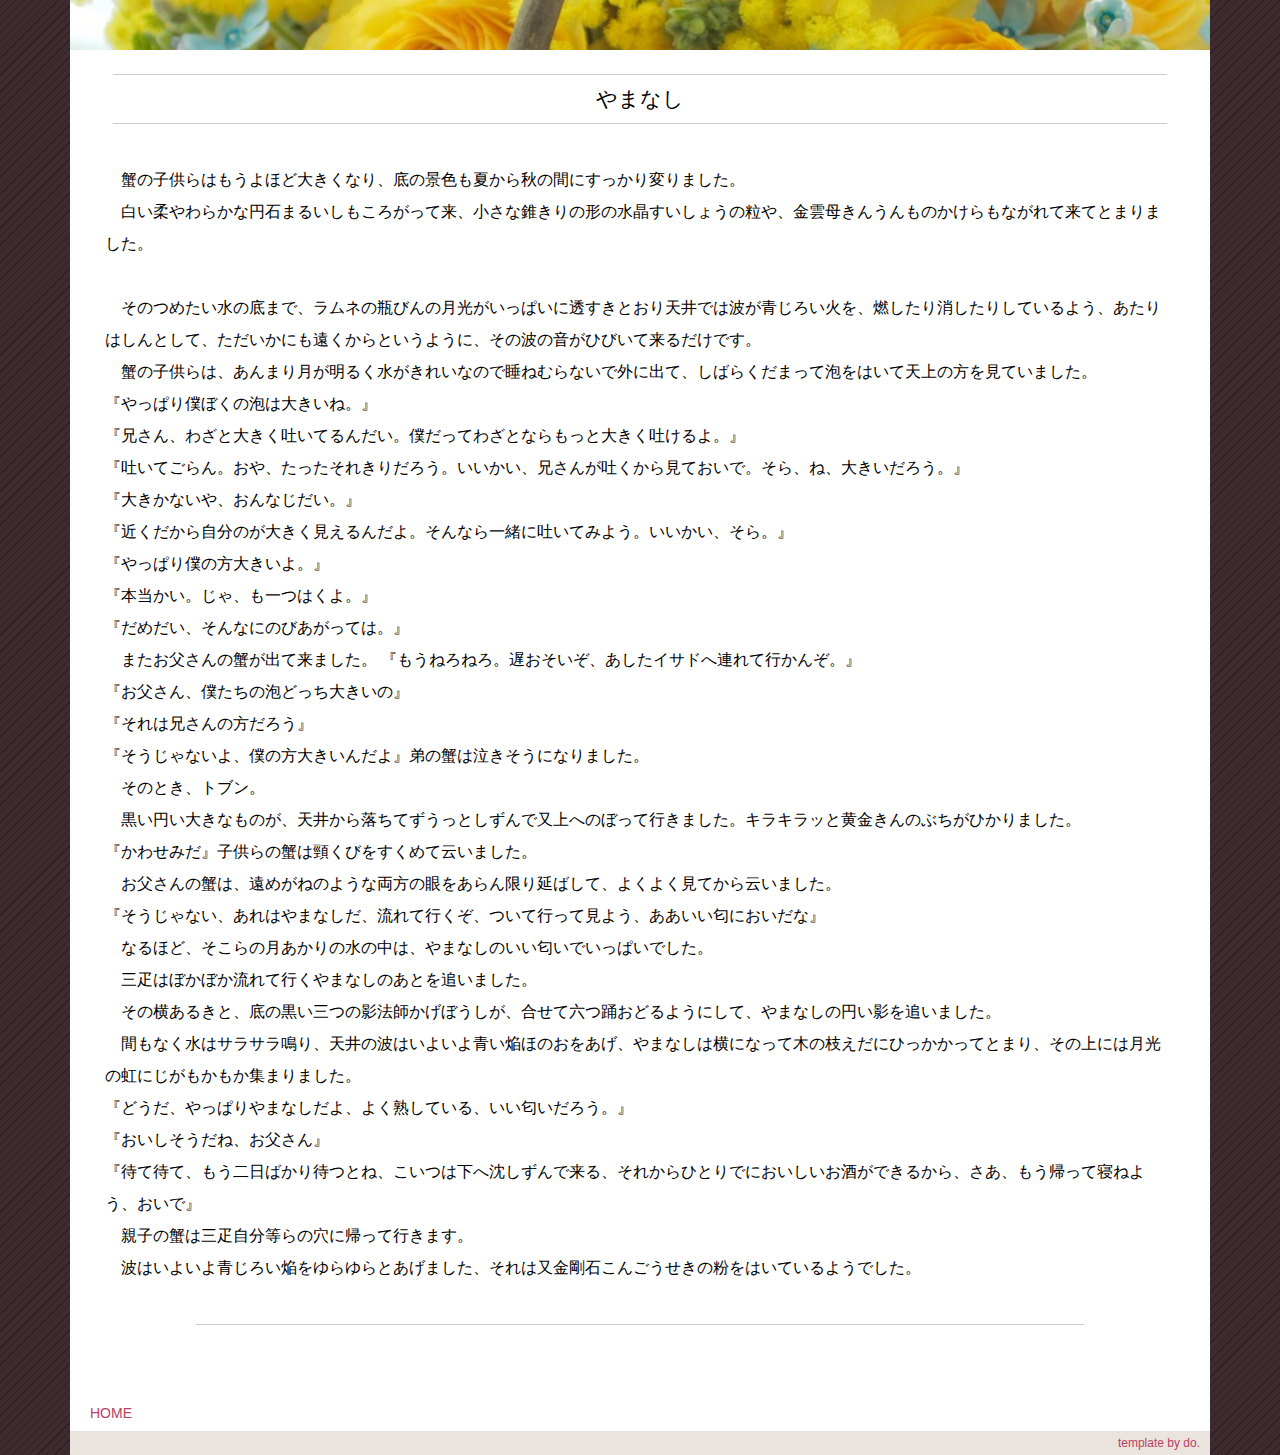
<file: text4.html>
<!DOCTYPE html>
<html lang="ja">

<head>
  <meta charset="utf-8">
  <meta name="viewport" content="width=device-width">
  <title>20251116</title>
  <link rel="stylesheet" href="css/bootstrap.css">
  <link rel="stylesheet" href="css/fuwaimg.css">
  <link rel="stylesheet" href="css/style.css">
  <script src="js/jquery.js"></script>
  <link rel="stylesheet" href="https://use.fontawesome.com/releases/v5.1.0/css/all.css" integrity="sha384-lKuwvrZot6UHsBSfcMvOkWwlCMgc0TaWr+30HWe3a4ltaBwTZhyTEggF5tJv8tbt" crossorigin="anonymous">
  <link rel="icon" href="./favicon.ico" type="image/x-icon">
  <meta name="robots" content="noindex,noarchive,nofollow,noimageindex">
</head>

<body id="text">

  <header>
    <div class="container wrapper">

      <img src="img/top2.jpg" class="heroimg">

    </div> <!-- end container -->
  </header>

  <main>
    <div class="container">
      <div class="row">

        <div class="col-12">
<h2 class="h2-a">やまなし</h2>
<p>
          　蟹の子供らはもうよほど大きくなり、底の景色も夏から秋の間にすっかり変りました。
<br>　白い柔やわらかな円石まるいしもころがって来、小さな錐きりの形の水晶すいしょうの粒や、金雲母きんうんものかけらもながれて来てとまりました。
<br><br>　そのつめたい水の底まで、ラムネの瓶びんの月光がいっぱいに透すきとおり天井では波が青じろい火を、燃したり消したりしているよう、あたりはしんとして、ただいかにも遠くからというように、その波の音がひびいて来るだけです。
<br>　蟹の子供らは、あんまり月が明るく水がきれいなので睡ねむらないで外に出て、しばらくだまって泡をはいて天上の方を見ていました。<br>
『やっぱり僕ぼくの泡は大きいね。』<br>
『兄さん、わざと大きく吐いてるんだい。僕だってわざとならもっと大きく吐けるよ。』<br>
『吐いてごらん。おや、たったそれきりだろう。いいかい、兄さんが吐くから見ておいで。そら、ね、大きいだろう。』<br>
『大きかないや、おんなじだい。』<br>
『近くだから自分のが大きく見えるんだよ。そんなら一緒に吐いてみよう。いいかい、そら。』<br>
『やっぱり僕の方大きいよ。』<br>
『本当かい。じゃ、も一つはくよ。』<br>
『だめだい、そんなにのびあがっては。』
<br>　またお父さんの蟹が出て来ました。
『もうねろねろ。遅おそいぞ、あしたイサドへ連れて行かんぞ。』<br>
『お父さん、僕たちの泡どっち大きいの』<br>
『それは兄さんの方だろう』<br>
『そうじゃないよ、僕の方大きいんだよ』弟の蟹は泣きそうになりました。
<br>　そのとき、トブン。
<br>　黒い円い大きなものが、天井から落ちてずうっとしずんで又上へのぼって行きました。キラキラッと黄金きんのぶちがひかりました。<br>
『かわせみだ』子供らの蟹は頸くびをすくめて云いました。
<br>　お父さんの蟹は、遠めがねのような両方の眼をあらん限り延ばして、よくよく見てから云いました。<br>
『そうじゃない、あれはやまなしだ、流れて行くぞ、ついて行って見よう、ああいい匂においだな』
<br>　なるほど、そこらの月あかりの水の中は、やまなしのいい匂いでいっぱいでした。
<br>　三疋はぼかぼか流れて行くやまなしのあとを追いました。
<br>　その横あるきと、底の黒い三つの影法師かげぼうしが、合せて六つ踊おどるようにして、やまなしの円い影を追いました。
<br>　間もなく水はサラサラ鳴り、天井の波はいよいよ青い焔ほのおをあげ、やまなしは横になって木の枝えだにひっかかってとまり、その上には月光の虹にじがもかもか集まりました。<br>
『どうだ、やっぱりやまなしだよ、よく熟している、いい匂いだろう。』<br>
『おいしそうだね、お父さん』<br>
『待て待て、もう二日ばかり待つとね、こいつは下へ沈しずんで来る、それからひとりでにおいしいお酒ができるから、さあ、もう帰って寝ねよう、おいで』
<br>　親子の蟹は三疋自分等らの穴に帰って行きます。
<br>　波はいよいよ青じろい焔をゆらゆらとあげました、それは又金剛石こんごうせきの粉をはいているようでした。</p>



<hr>



        </div> <!-- end col-12 -->

      </div> <!-- end row -->

    </div> <!-- end container -->
  </main>

  <footer>
    <div class="container">
      <a href="javascript:history.back()" class="home">HOME</a>
      <p class="template"><a href="https://do.gt-gt.org/" target="_blank">template by do.</a></p>
    </div>
  </footer>

<script src="js/scrollbooster.min.js"></script>
<script src="js/fuwaimg.js"></script>
</body>

</html>
</file>
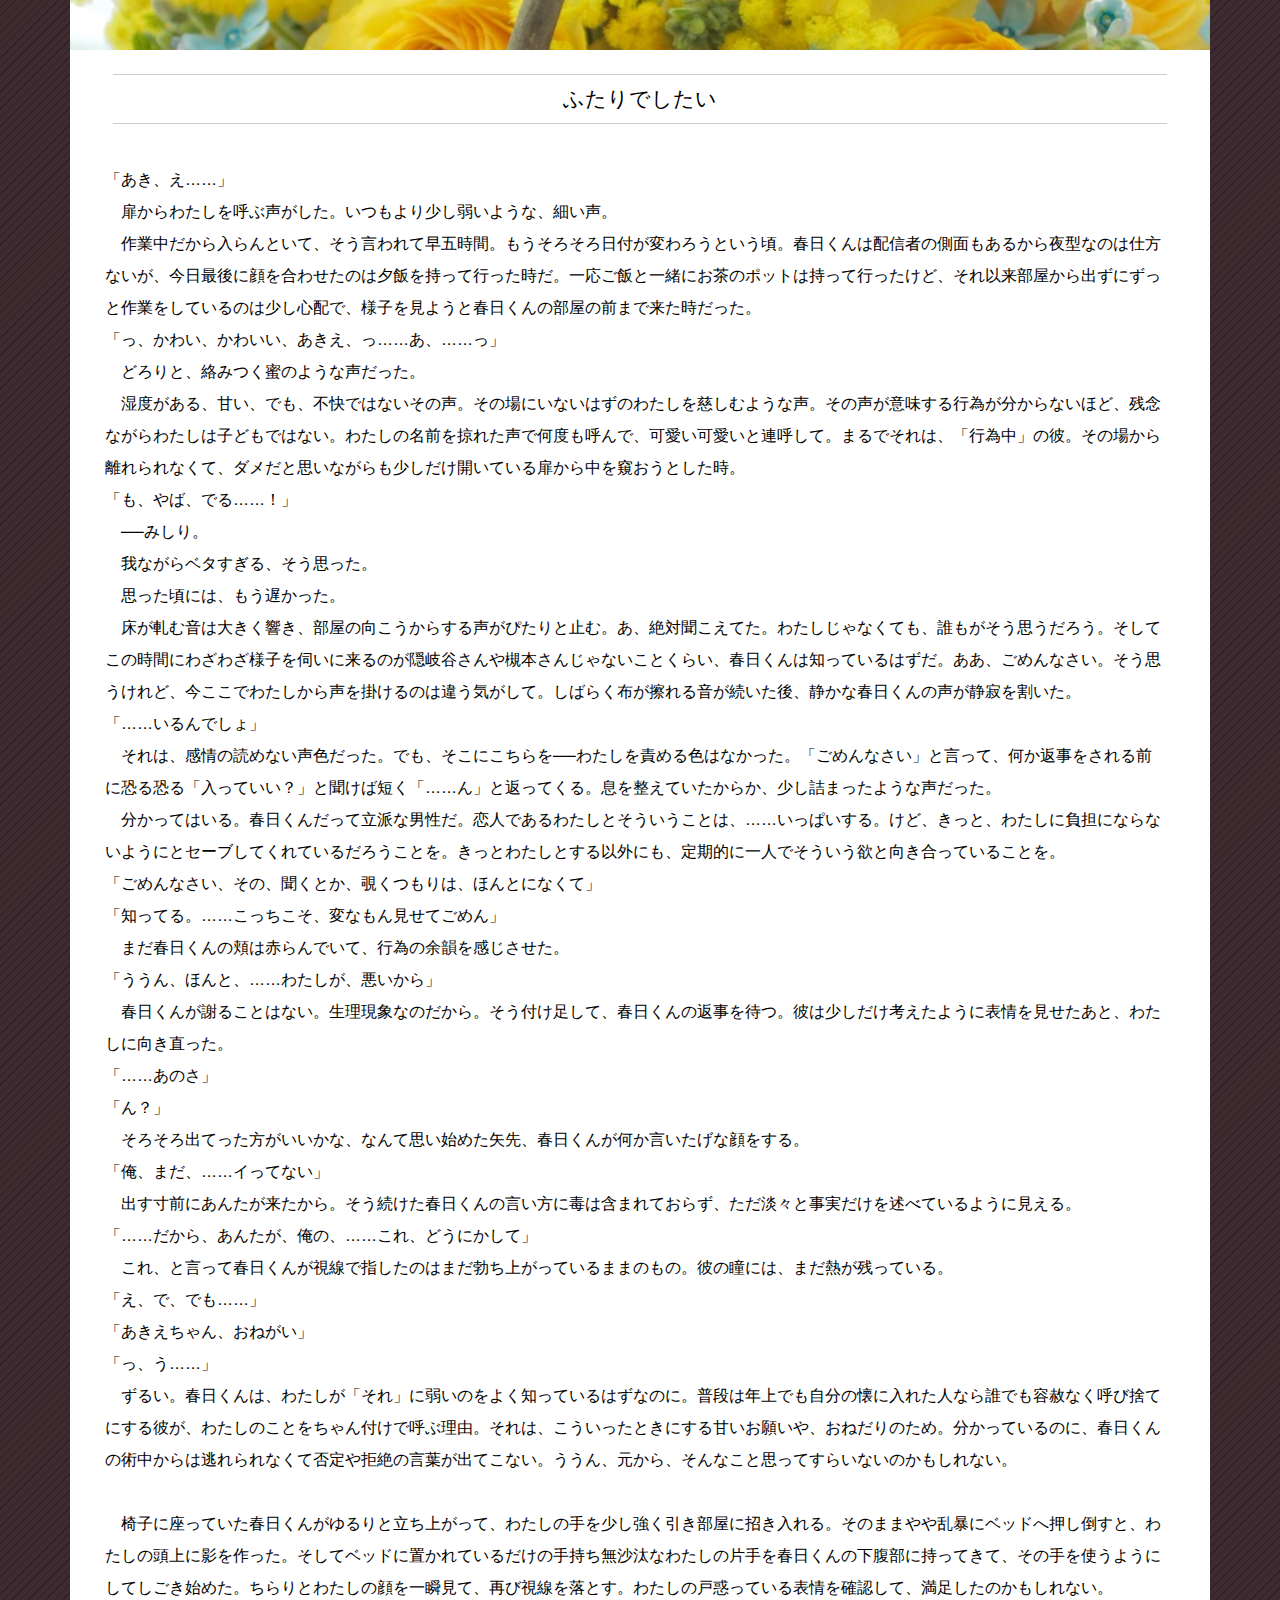
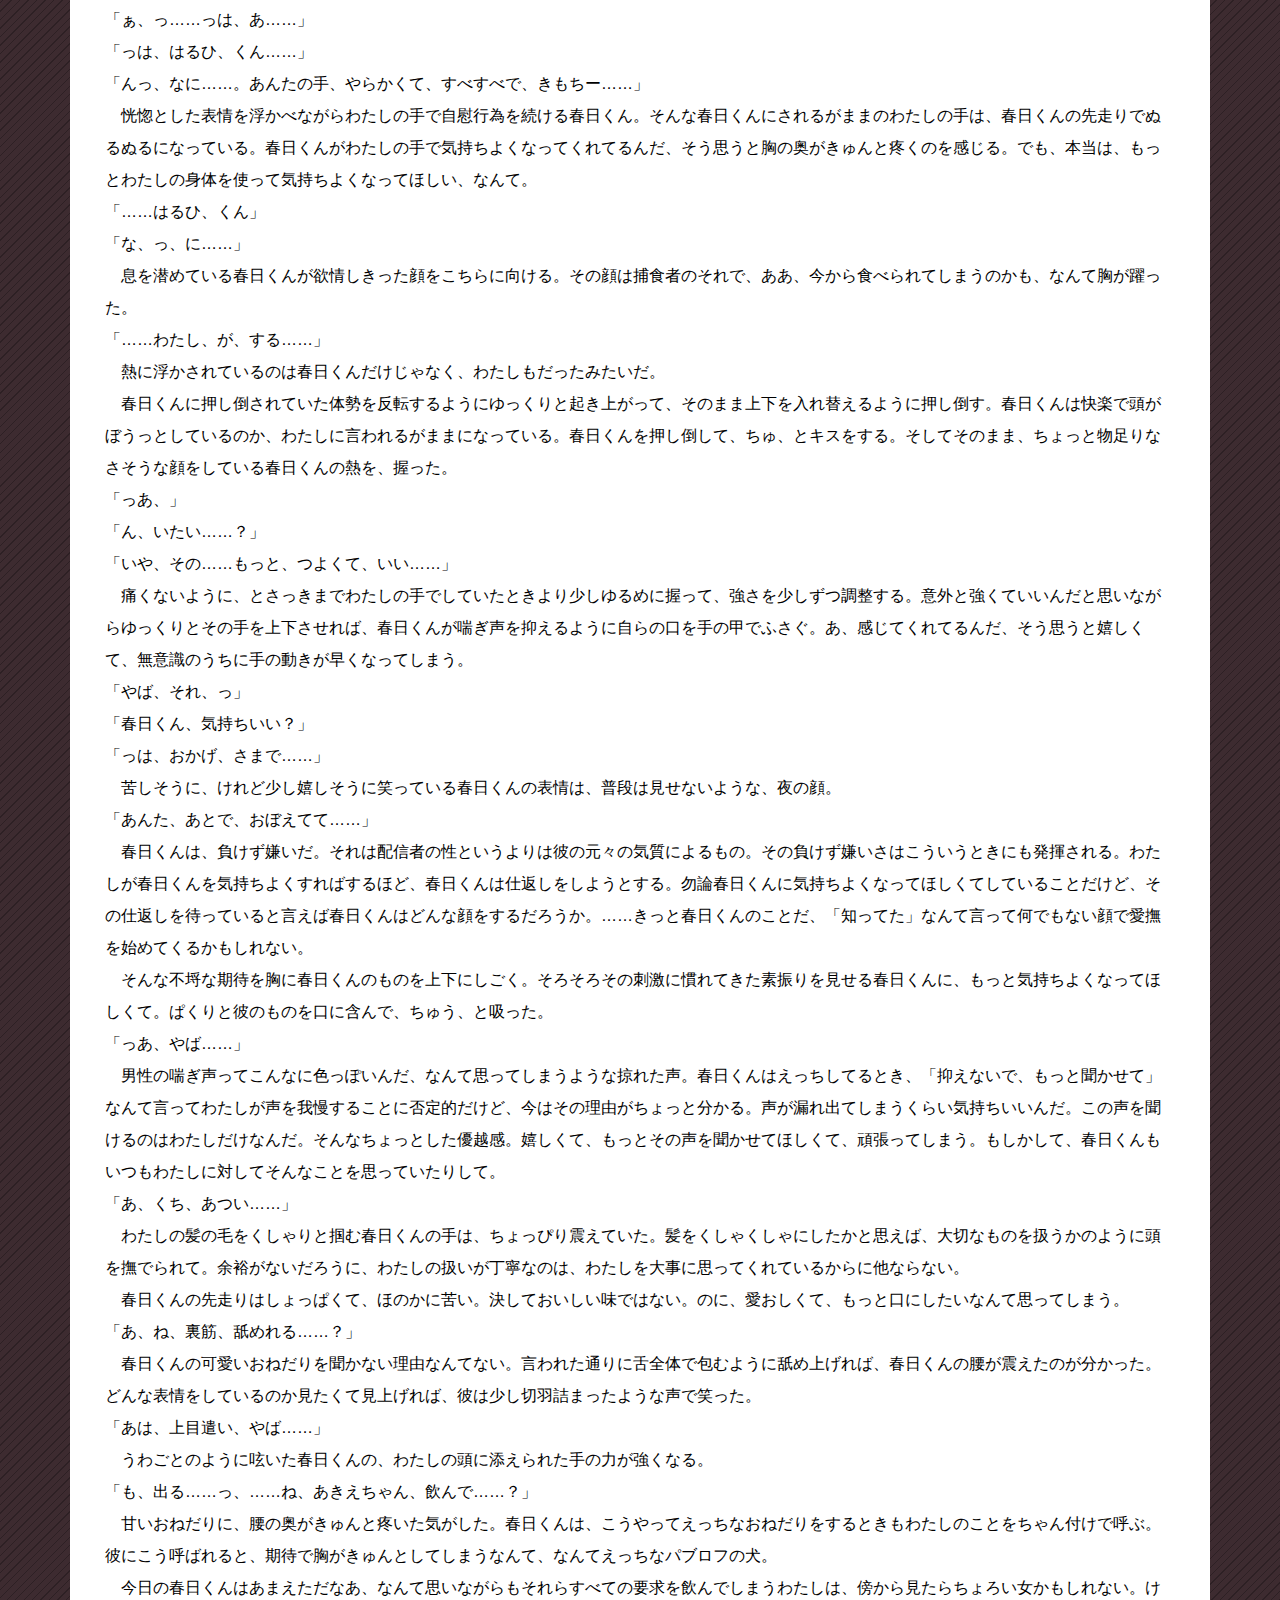
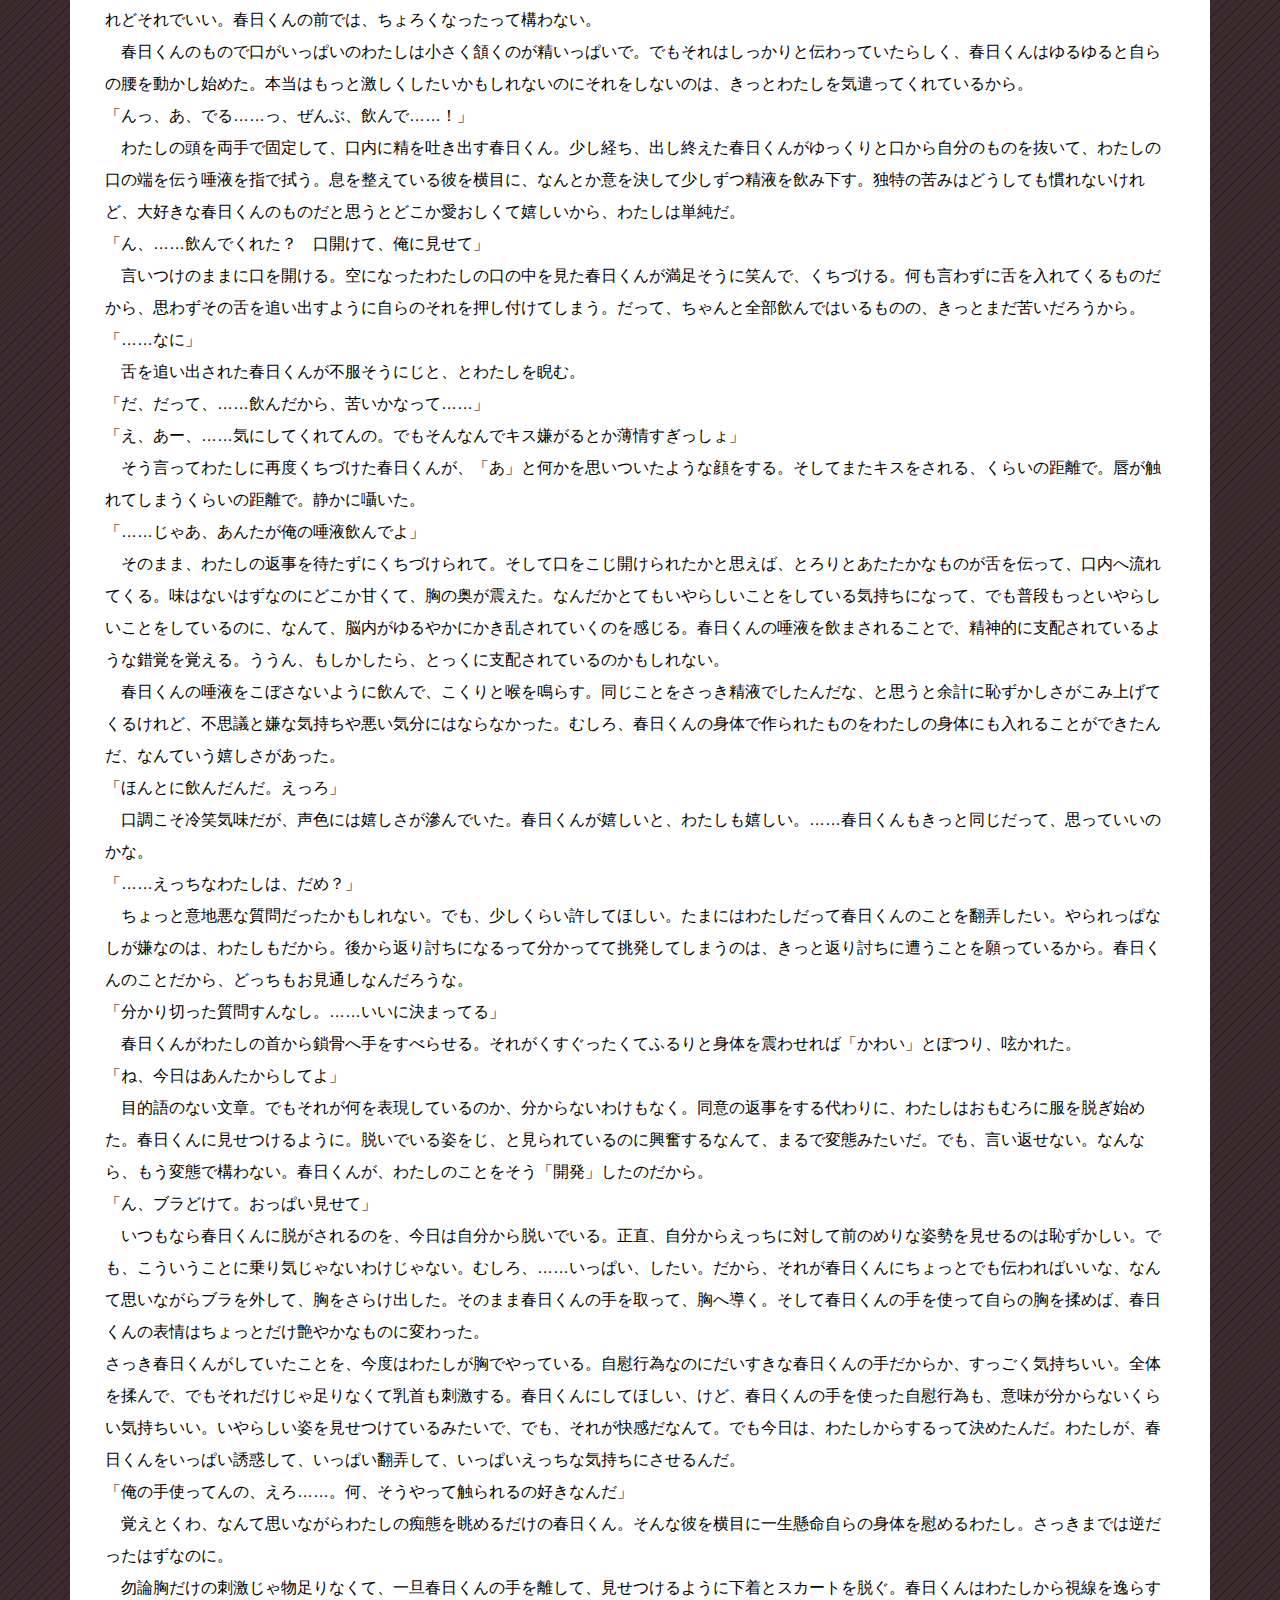
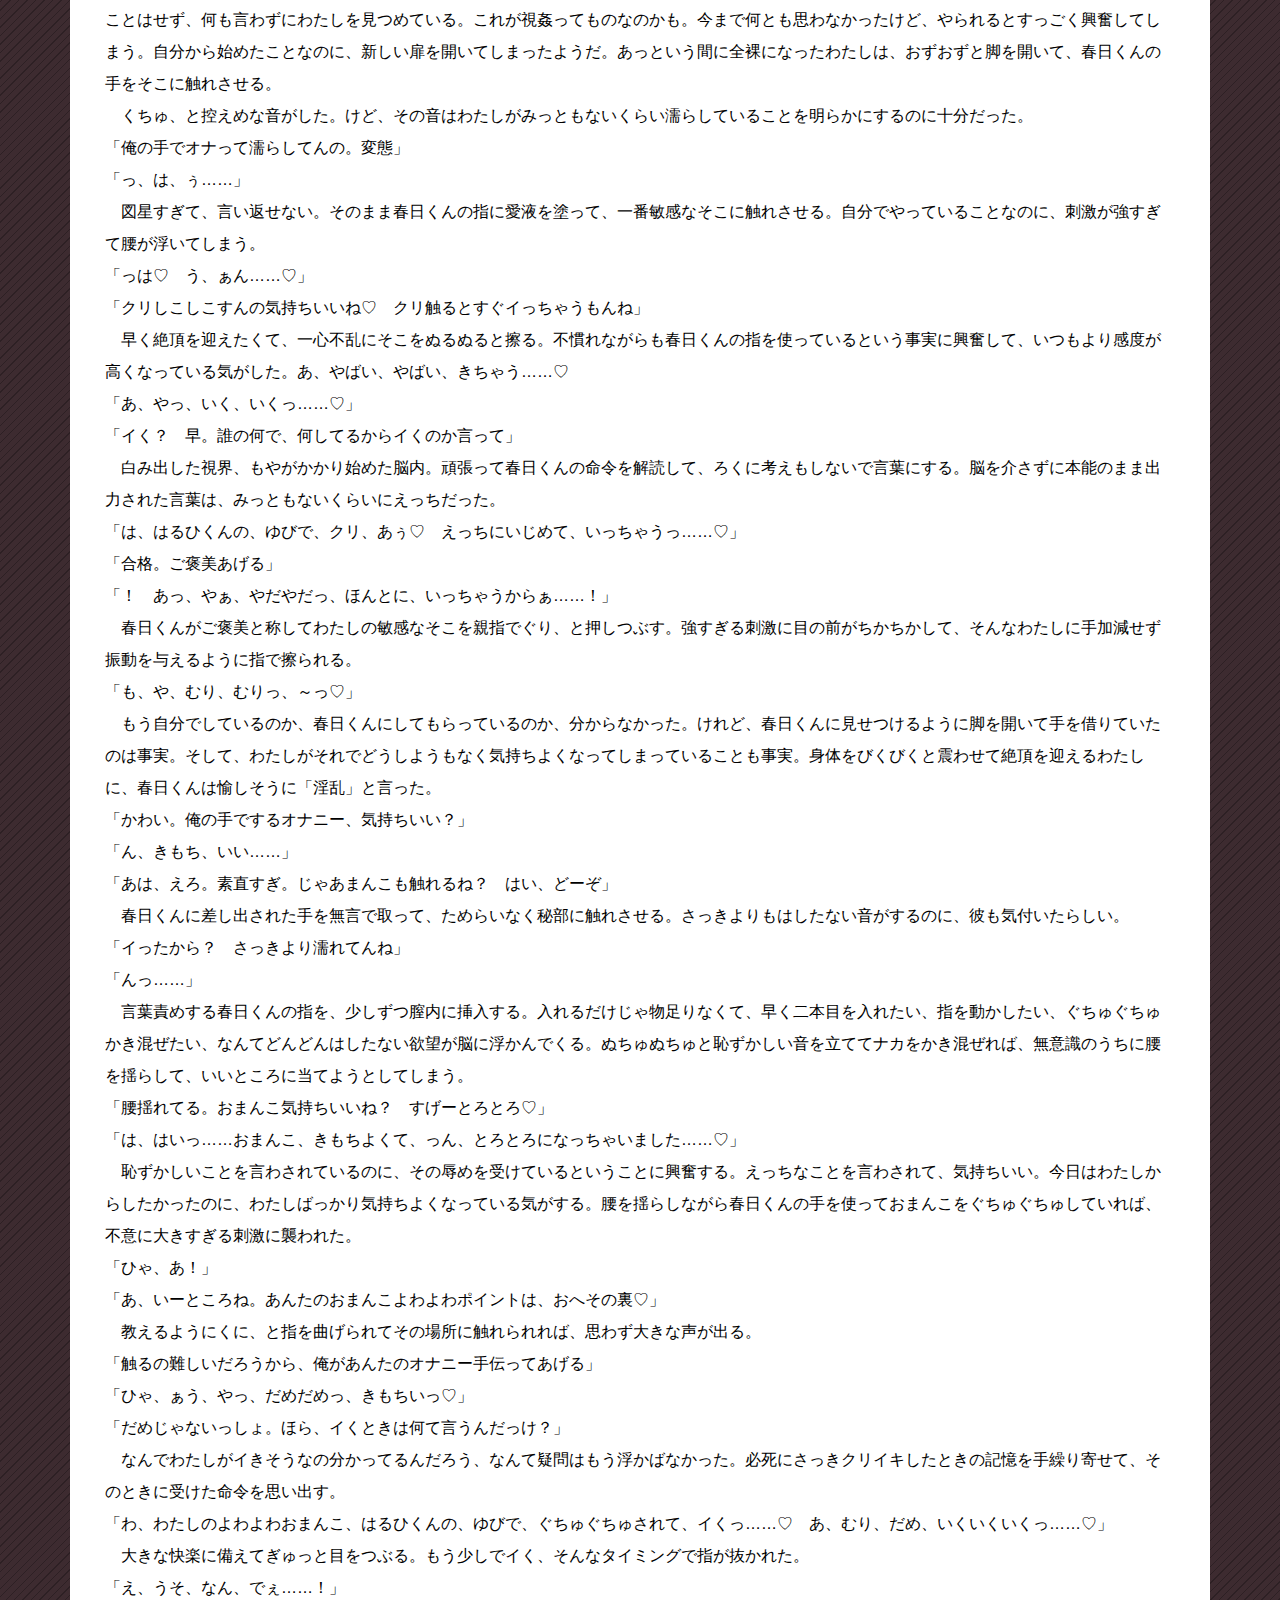
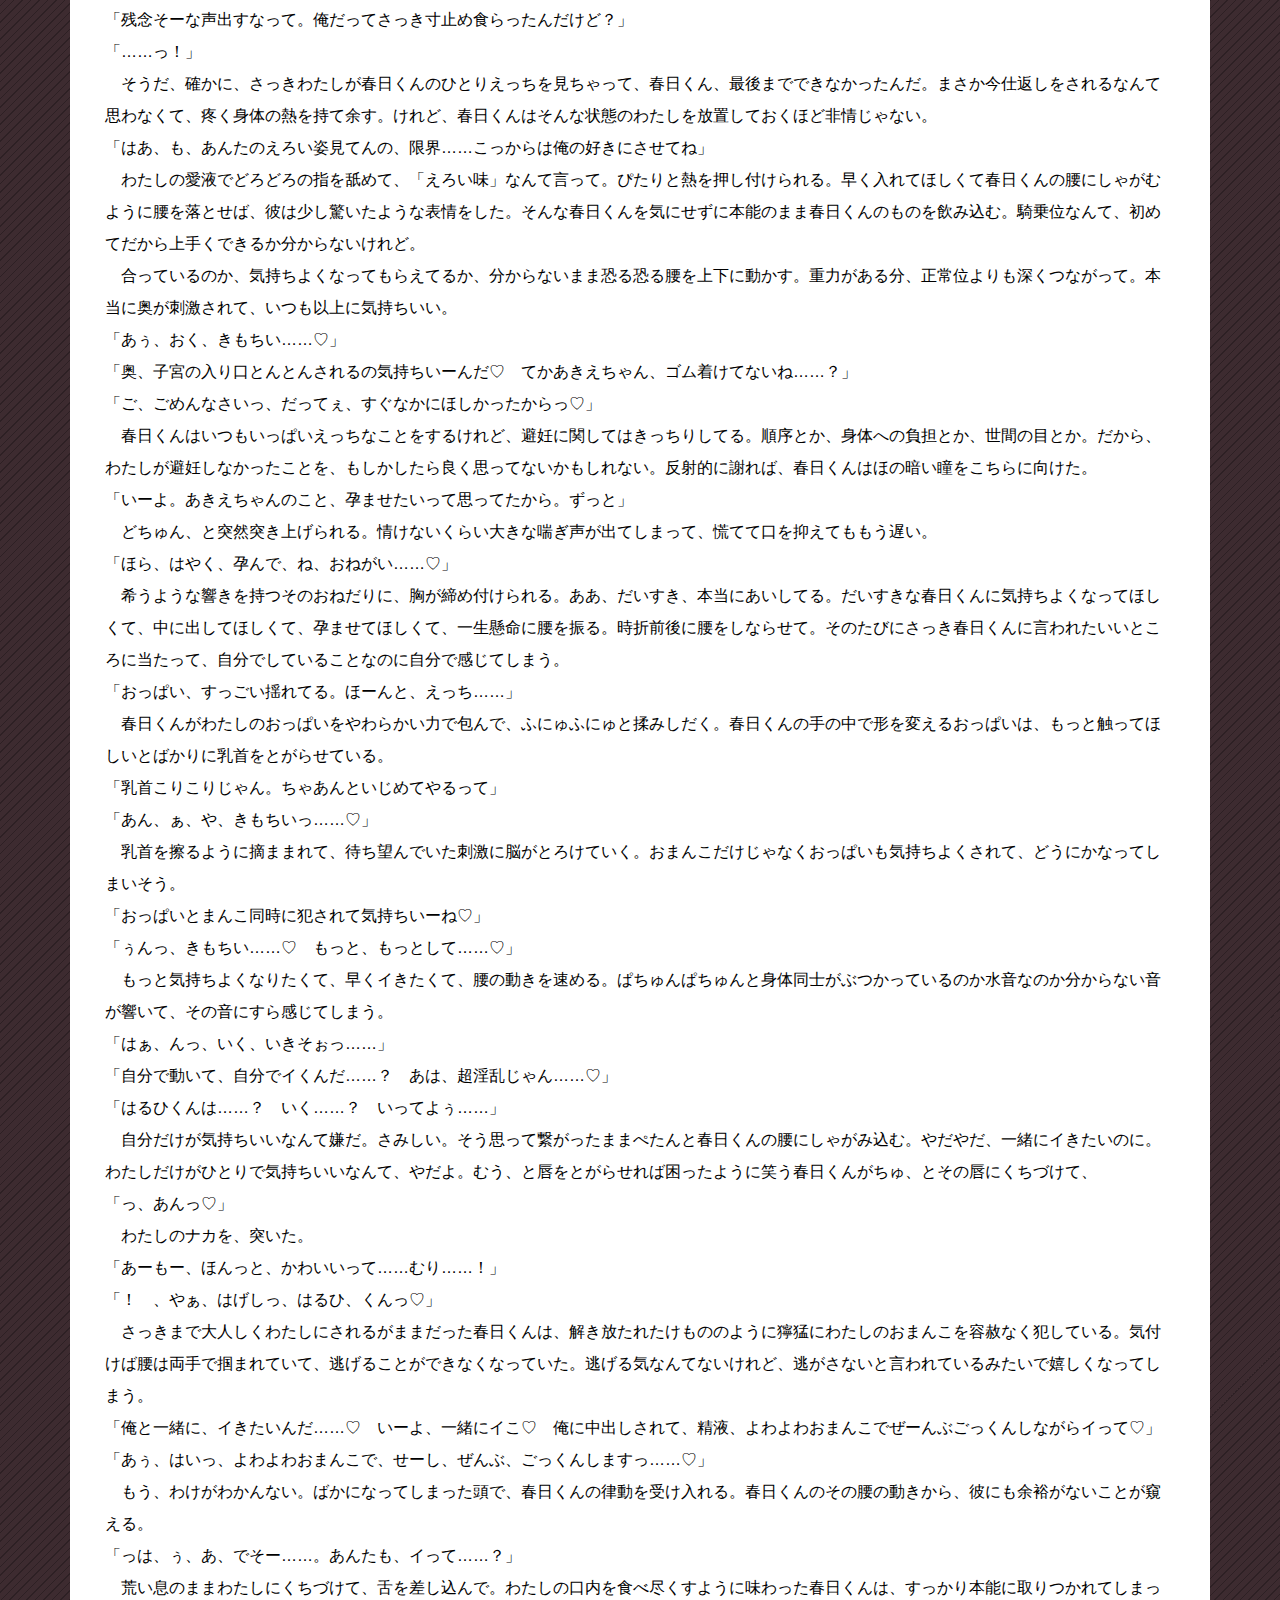
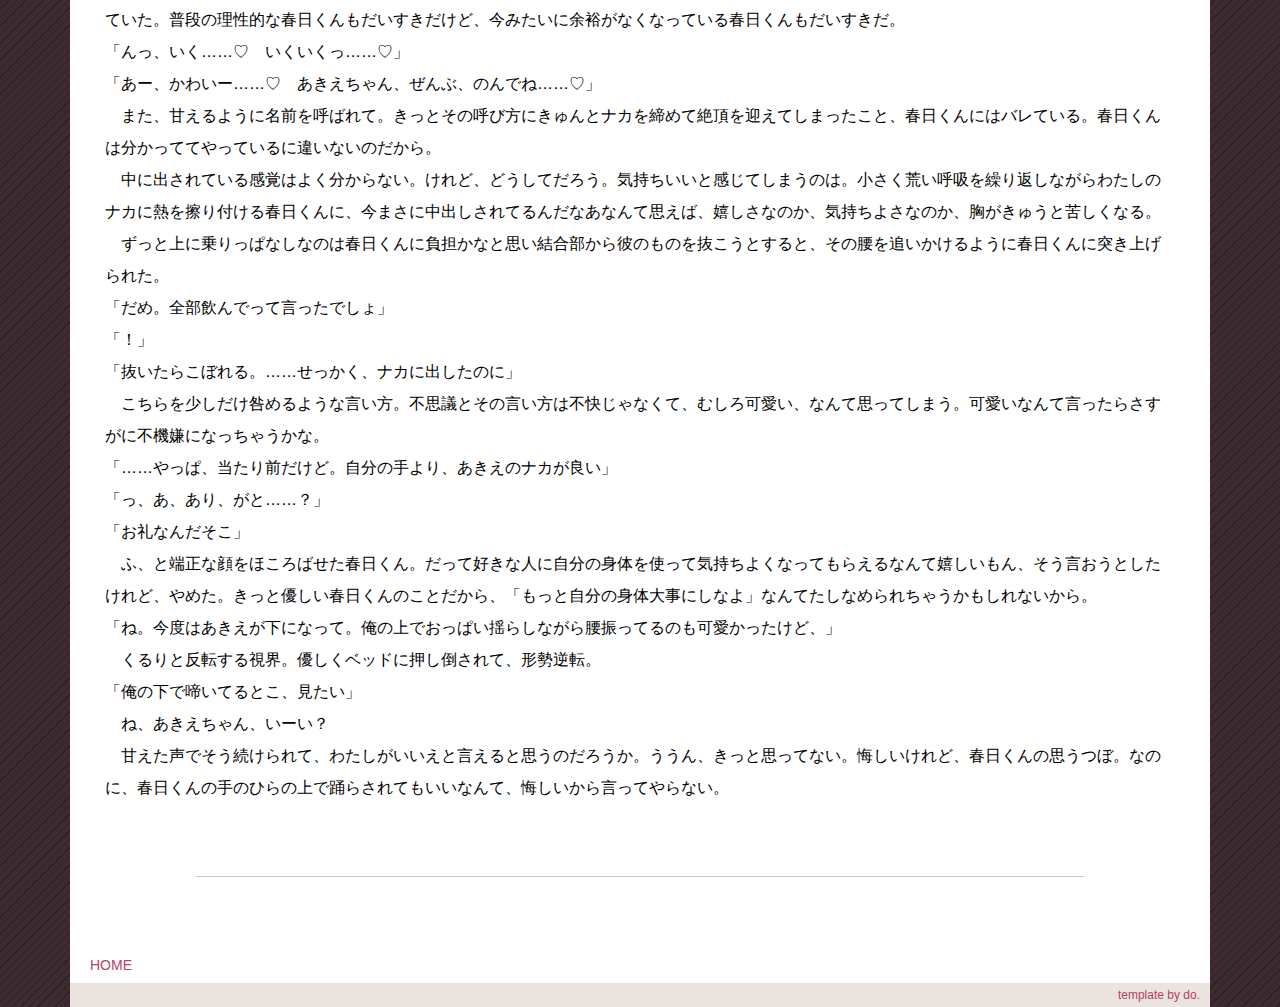
<file: text5.html>
<!DOCTYPE html>
<html lang="ja">

<head>
  <meta charset="utf-8">
  <meta name="viewport" content="width=device-width">
  <title>20251116</title>
  <link rel="stylesheet" href="css/bootstrap.css">
  <link rel="stylesheet" href="css/fuwaimg.css">
  <link rel="stylesheet" href="css/style.css">
  <script src="js/jquery.js"></script>
  <link rel="stylesheet" href="https://use.fontawesome.com/releases/v5.1.0/css/all.css" integrity="sha384-lKuwvrZot6UHsBSfcMvOkWwlCMgc0TaWr+30HWe3a4ltaBwTZhyTEggF5tJv8tbt" crossorigin="anonymous">
  <link rel="icon" href="./favicon.ico" type="image/x-icon">
  <meta name="robots" content="noindex,noarchive,nofollow,noimageindex">
</head>

<body id="text">

  <header>
    <div class="container wrapper">

      <img src="img/top2.jpg" class="heroimg">

    </div> <!-- end container -->
  </header>

  <main>
    <div class="container">
      <div class="row">

        <div class="col-12">
<h2 class="h2-a">ふたりでしたい</h2>
<p>
「あき、え……」<br>
　扉からわたしを呼ぶ声がした。いつもより少し弱いような、細い声。<br>
　作業中だから入らんといて、そう言われて早五時間。もうそろそろ日付が変わろうという頃。春日くんは配信者の側面もあるから夜型なのは仕方ないが、今日最後に顔を合わせたのは夕飯を持って行った時だ。一応ご飯と一緒にお茶のポットは持って行ったけど、それ以来部屋から出ずにずっと作業をしているのは少し心配で、様子を見ようと春日くんの部屋の前まで来た時だった。<br>
「っ、かわい、かわいい、あきえ、っ……あ、……っ」<br>
　どろりと、絡みつく蜜のような声だった。<br>
　湿度がある、甘い、でも、不快ではないその声。その場にいないはずのわたしを慈しむような声。その声が意味する行為が分からないほど、残念ながらわたしは子どもではない。わたしの名前を掠れた声で何度も呼んで、可愛い可愛いと連呼して。まるでそれは、「行為中」の彼。その場から離れられなくて、ダメだと思いながらも少しだけ開いている扉から中を窺おうとした時。<br>
「も、やば、でる……！」<br>
　──みしり。<br>
　我ながらベタすぎる、そう思った。<br>
　思った頃には、もう遅かった。<br>
　床が軋む音は大きく響き、部屋の向こうからする声がぴたりと止む。あ、絶対聞こえてた。わたしじゃなくても、誰もがそう思うだろう。そしてこの時間にわざわざ様子を伺いに来るのが隠岐谷さんや槻本さんじゃないことくらい、春日くんは知っているはずだ。ああ、ごめんなさい。そう思うけれど、今ここでわたしから声を掛けるのは違う気がして。しばらく布が擦れる音が続いた後、静かな春日くんの声が静寂を割いた。<br>
「……いるんでしょ」<br>
　それは、感情の読めない声色だった。でも、そこにこちらを──わたしを責める色はなかった。「ごめんなさい」と言って、何か返事をされる前に恐る恐る「入っていい？」と聞けば短く「……ん」と返ってくる。息を整えていたからか、少し詰まったような声だった。<br>
　分かってはいる。春日くんだって立派な男性だ。恋人であるわたしとそういうことは、……いっぱいする。けど、きっと、わたしに負担にならないようにとセーブしてくれているだろうことを。きっとわたしとする以外にも、定期的に一人でそういう欲と向き合っていることを。<br>
「ごめんなさい、その、聞くとか、覗くつもりは、ほんとになくて」<br>
「知ってる。……こっちこそ、変なもん見せてごめん」<br>
　まだ春日くんの頬は赤らんでいて、行為の余韻を感じさせた。<br>
「ううん、ほんと、……わたしが、悪いから」<br>
　春日くんが謝ることはない。生理現象なのだから。そう付け足して、春日くんの返事を待つ。彼は少しだけ考えたように表情を見せたあと、わたしに向き直った。<br>
「……あのさ」<br>
「ん？」<br>
　そろそろ出てった方がいいかな、なんて思い始めた矢先、春日くんが何か言いたげな顔をする。<br>
「俺、まだ、……イってない」<br>
　出す寸前にあんたが来たから。そう続けた春日くんの言い方に毒は含まれておらず、ただ淡々と事実だけを述べているように見える。<br>
「……だから、あんたが、俺の、……これ、どうにかして」<br>
　これ、と言って春日くんが視線で指したのはまだ勃ち上がっているままのもの。彼の瞳には、まだ熱が残っている。<br>
「え、で、でも……」<br>
「あきえちゃん、おねがい」<br>
「っ、う……」<br>
　ずるい。春日くんは、わたしが「それ」に弱いのをよく知っているはずなのに。普段は年上でも自分の懐に入れた人なら誰でも容赦なく呼び捨てにする彼が、わたしのことをちゃん付けで呼ぶ理由。それは、こういったときにする甘いお願いや、おねだりのため。分かっているのに、春日くんの術中からは逃れられなくて否定や拒絶の言葉が出てこない。ううん、元から、そんなこと思ってすらいないのかもしれない。<br>
　<br>
　椅子に座っていた春日くんがゆるりと立ち上がって、わたしの手を少し強く引き部屋に招き入れる。そのままやや乱暴にベッドへ押し倒すと、わたしの頭上に影を作った。そしてベッドに置かれているだけの手持ち無沙汰なわたしの片手を春日くんの下腹部に持ってきて、その手を使うようにしてしごき始めた。ちらりとわたしの顔を一瞬見て、再び視線を落とす。わたしの戸惑っている表情を確認して、満足したのかもしれない。<br>
「ぁ、っ……っは、あ……」<br>
「っは、はるひ、くん……」<br>
「んっ、なに……。あんたの手、やらかくて、すべすべで、きもちー……」<br>
　恍惚とした表情を浮かべながらわたしの手で自慰行為を続ける春日くん。そんな春日くんにされるがままのわたしの手は、春日くんの先走りでぬるぬるになっている。春日くんがわたしの手で気持ちよくなってくれてるんだ、そう思うと胸の奥がきゅんと疼くのを感じる。でも、本当は、もっとわたしの身体を使って気持ちよくなってほしい、なんて。<br>
「……はるひ、くん」<br>
「な、っ、に……」<br>
　息を潜めている春日くんが欲情しきった顔をこちらに向ける。その顔は捕食者のそれで、ああ、今から食べられてしまうのかも、なんて胸が躍った。<br>
「……わたし、が、する……」<br>
　熱に浮かされているのは春日くんだけじゃなく、わたしもだったみたいだ。<br>
　春日くんに押し倒されていた体勢を反転するようにゆっくりと起き上がって、そのまま上下を入れ替えるように押し倒す。春日くんは快楽で頭がぼうっとしているのか、わたしに言われるがままになっている。春日くんを押し倒して、ちゅ、とキスをする。そしてそのまま、ちょっと物足りなさそうな顔をしている春日くんの熱を、握った。<br>
「っあ、」<br>
「ん、いたい……？」<br>
「いや、その……もっと、つよくて、いい……」<br>
　痛くないように、とさっきまでわたしの手でしていたときより少しゆるめに握って、強さを少しずつ調整する。意外と強くていいんだと思いながらゆっくりとその手を上下させれば、春日くんが喘ぎ声を抑えるように自らの口を手の甲でふさぐ。あ、感じてくれてるんだ、そう思うと嬉しくて、無意識のうちに手の動きが早くなってしまう。<br>
「やば、それ、っ」<br>
「春日くん、気持ちいい？」<br>
「っは、おかげ、さまで……」<br>
　苦しそうに、けれど少し嬉しそうに笑っている春日くんの表情は、普段は見せないような、夜の顔。<br>
「あんた、あとで、おぼえてて……」<br>
　春日くんは、負けず嫌いだ。それは配信者の性というよりは彼の元々の気質によるもの。その負けず嫌いさはこういうときにも発揮される。わたしが春日くんを気持ちよくすればするほど、春日くんは仕返しをしようとする。勿論春日くんに気持ちよくなってほしくてしていることだけど、その仕返しを待っていると言えば春日くんはどんな顔をするだろうか。……きっと春日くんのことだ、「知ってた」なんて言って何でもない顔で愛撫を始めてくるかもしれない。<br>
　そんな不埒な期待を胸に春日くんのものを上下にしごく。そろそろその刺激に慣れてきた素振りを見せる春日くんに、もっと気持ちよくなってほしくて。ぱくりと彼のものを口に含んで、ちゅう、と吸った。<br>
「っあ、やば……」<br>
　男性の喘ぎ声ってこんなに色っぽいんだ、なんて思ってしまうような掠れた声。春日くんはえっちしてるとき、「抑えないで、もっと聞かせて」なんて言ってわたしが声を我慢することに否定的だけど、今はその理由がちょっと分かる。声が漏れ出てしまうくらい気持ちいいんだ。この声を聞けるのはわたしだけなんだ。そんなちょっとした優越感。嬉しくて、もっとその声を聞かせてほしくて、頑張ってしまう。もしかして、春日くんもいつもわたしに対してそんなことを思っていたりして。<br>
「あ、くち、あつい……」<br>
　わたしの髪の毛をくしゃりと掴む春日くんの手は、ちょっぴり震えていた。髪をくしゃくしゃにしたかと思えば、大切なものを扱うかのように頭を撫でられて。余裕がないだろうに、わたしの扱いが丁寧なのは、わたしを大事に思ってくれているからに他ならない。<br>
　春日くんの先走りはしょっぱくて、ほのかに苦い。決しておいしい味ではない。のに、愛おしくて、もっと口にしたいなんて思ってしまう。<br>
「あ、ね、裏筋、舐めれる……？」<br>
　春日くんの可愛いおねだりを聞かない理由なんてない。言われた通りに舌全体で包むように舐め上げれば、春日くんの腰が震えたのが分かった。どんな表情をしているのか見たくて見上げれば、彼は少し切羽詰まったような声で笑った。<br>
「あは、上目遣い、やば……」<br>
　うわごとのように呟いた春日くんの、わたしの頭に添えられた手の力が強くなる。<br>
「も、出る……っ、……ね、あきえちゃん、飲んで……？」<br>
　甘いおねだりに、腰の奥がきゅんと疼いた気がした。春日くんは、こうやってえっちなおねだりをするときもわたしのことをちゃん付けで呼ぶ。彼にこう呼ばれると、期待で胸がきゅんとしてしまうなんて、なんてえっちなパブロフの犬。<br>
　今日の春日くんはあまえただなあ、なんて思いながらもそれらすべての要求を飲んでしまうわたしは、傍から見たらちょろい女かもしれない。けれどそれでいい。春日くんの前では、ちょろくなったって構わない。<br>
　春日くんのもので口がいっぱいのわたしは小さく頷くのが精いっぱいで。でもそれはしっかりと伝わっていたらしく、春日くんはゆるゆると自らの腰を動かし始めた。本当はもっと激しくしたいかもしれないのにそれをしないのは、きっとわたしを気遣ってくれているから。<br>
「んっ、あ、でる……っ、ぜんぶ、飲んで……！」<br>
　わたしの頭を両手で固定して、口内に精を吐き出す春日くん。少し経ち、出し終えた春日くんがゆっくりと口から自分のものを抜いて、わたしの口の端を伝う唾液を指で拭う。息を整えている彼を横目に、なんとか意を決して少しずつ精液を飲み下す。独特の苦みはどうしても慣れないけれど、大好きな春日くんのものだと思うとどこか愛おしくて嬉しいから、わたしは単純だ。<br>
「ん、……飲んでくれた？　口開けて、俺に見せて」<br>
　言いつけのままに口を開ける。空になったわたしの口の中を見た春日くんが満足そうに笑んで、くちづける。何も言わずに舌を入れてくるものだから、思わずその舌を追い出すように自らのそれを押し付けてしまう。だって、ちゃんと全部飲んではいるものの、きっとまだ苦いだろうから。<br>
「……なに」<br>
　舌を追い出された春日くんが不服そうにじと、とわたしを睨む。<br>
「だ、だって、……飲んだから、苦いかなって……」<br>
「え、あー、……気にしてくれてんの。でもそんなんでキス嫌がるとか薄情すぎっしょ」<br>
　そう言ってわたしに再度くちづけた春日くんが、「あ」と何かを思いついたような顔をする。そしてまたキスをされる、くらいの距離で。唇が触れてしまうくらいの距離で。静かに囁いた。<br>
「……じゃあ、あんたが俺の唾液飲んでよ」<br>
　そのまま、わたしの返事を待たずにくちづけられて。そして口をこじ開けられたかと思えば、とろりとあたたかなものが舌を伝って、口内へ流れてくる。味はないはずなのにどこか甘くて、胸の奥が震えた。なんだかとてもいやらしいことをしている気持ちになって、でも普段もっといやらしいことをしているのに、なんて、脳内がゆるやかにかき乱されていくのを感じる。春日くんの唾液を飲まされることで、精神的に支配されているような錯覚を覚える。ううん、もしかしたら、とっくに支配されているのかもしれない。<br>
　春日くんの唾液をこぼさないように飲んで、こくりと喉を鳴らす。同じことをさっき精液でしたんだな、と思うと余計に恥ずかしさがこみ上げてくるけれど、不思議と嫌な気持ちや悪い気分にはならなかった。むしろ、春日くんの身体で作られたものをわたしの身体にも入れることができたんだ、なんていう嬉しさがあった。<br>
「ほんとに飲んだんだ。えっろ」<br>
　口調こそ冷笑気味だが、声色には嬉しさが滲んでいた。春日くんが嬉しいと、わたしも嬉しい。……春日くんもきっと同じだって、思っていいのかな。<br>
「……えっちなわたしは、だめ？」<br>
　ちょっと意地悪な質問だったかもしれない。でも、少しくらい許してほしい。たまにはわたしだって春日くんのことを翻弄したい。やられっぱなしが嫌なのは、わたしもだから。後から返り討ちになるって分かってて挑発してしまうのは、きっと返り討ちに遭うことを願っているから。春日くんのことだから、どっちもお見通しなんだろうな。<br>
「分かり切った質問すんなし。……いいに決まってる」<br>
　春日くんがわたしの首から鎖骨へ手をすべらせる。それがくすぐったくてふるりと身体を震わせれば「かわい」とぽつり、呟かれた。<br>
「ね、今日はあんたからしてよ」<br>
　目的語のない文章。でもそれが何を表現しているのか、分からないわけもなく。同意の返事をする代わりに、わたしはおもむろに服を脱ぎ始めた。春日くんに見せつけるように。脱いでいる姿をじ、と見られているのに興奮するなんて、まるで変態みたいだ。でも、言い返せない。なんなら、もう変態で構わない。春日くんが、わたしのことをそう「開発」したのだから。<br>
「ん、ブラどけて。おっぱい見せて」<br>
　いつもなら春日くんに脱がされるのを、今日は自分から脱いでいる。正直、自分からえっちに対して前のめりな姿勢を見せるのは恥ずかしい。でも、こういうことに乗り気じゃないわけじゃない。むしろ、……いっぱい、したい。だから、それが春日くんにちょっとでも伝わればいいな、なんて思いながらブラを外して、胸をさらけ出した。そのまま春日くんの手を取って、胸へ導く。そして春日くんの手を使って自らの胸を揉めば、春日くんの表情はちょっとだけ艶やかなものに変わった。<br>
さっき春日くんがしていたことを、今度はわたしが胸でやっている。自慰行為なのにだいすきな春日くんの手だからか、すっごく気持ちいい。全体を揉んで、でもそれだけじゃ足りなくて乳首も刺激する。春日くんにしてほしい、けど、春日くんの手を使った自慰行為も、意味が分からないくらい気持ちいい。いやらしい姿を見せつけているみたいで、でも、それが快感だなんて。でも今日は、わたしからするって決めたんだ。わたしが、春日くんをいっぱい誘惑して、いっぱい翻弄して、いっぱいえっちな気持ちにさせるんだ。<br>
「俺の手使ってんの、えろ……。何、そうやって触られるの好きなんだ」<br>
　覚えとくわ、なんて思いながらわたしの痴態を眺めるだけの春日くん。そんな彼を横目に一生懸命自らの身体を慰めるわたし。さっきまでは逆だったはずなのに。<br>
　勿論胸だけの刺激じゃ物足りなくて、一旦春日くんの手を離して、見せつけるように下着とスカートを脱ぐ。春日くんはわたしから視線を逸らすことはせず、何も言わずにわたしを見つめている。これが視姦ってものなのかも。今まで何とも思わなかったけど、やられるとすっごく興奮してしまう。自分から始めたことなのに、新しい扉を開いてしまったようだ。あっという間に全裸になったわたしは、おずおずと脚を開いて、春日くんの手をそこに触れさせる。<br>
　くちゅ、と控えめな音がした。けど、その音はわたしがみっともないくらい濡らしていることを明らかにするのに十分だった。<br>
「俺の手でオナって濡らしてんの。変態」<br>
「っ、は、ぅ……」<br>
　図星すぎて、言い返せない。そのまま春日くんの指に愛液を塗って、一番敏感なそこに触れさせる。自分でやっていることなのに、刺激が強すぎて腰が浮いてしまう。<br>
「っは♡　う、ぁん……♡」<br>
「クリしこしこすんの気持ちいいね♡　クリ触るとすぐイっちゃうもんね」<br>
　早く絶頂を迎えたくて、一心不乱にそこをぬるぬると擦る。不慣れながらも春日くんの指を使っているという事実に興奮して、いつもより感度が高くなっている気がした。あ、やばい、やばい、きちゃう……♡<br>
「あ、やっ、いく、いくっ……♡」<br>
「イく？　早。誰の何で、何してるからイくのか言って」<br>
　白み出した視界、もやがかかり始めた脳内。頑張って春日くんの命令を解読して、ろくに考えもしないで言葉にする。脳を介さずに本能のまま出力された言葉は、みっともないくらいにえっちだった。<br>
「は、はるひくんの、ゆびで、クリ、あぅ♡　えっちにいじめて、いっちゃうっ……♡」<br>
「合格。ご褒美あげる」<br>
「！　あっ、やぁ、やだやだっ、ほんとに、いっちゃうからぁ……！」<br>
　春日くんがご褒美と称してわたしの敏感なそこを親指でぐり、と押しつぶす。強すぎる刺激に目の前がちかちかして、そんなわたしに手加減せず振動を与えるように指で擦られる。<br>
「も、や、むり、むりっ、～っ♡」<br>
　もう自分でしているのか、春日くんにしてもらっているのか、分からなかった。けれど、春日くんに見せつけるように脚を開いて手を借りていたのは事実。そして、わたしがそれでどうしようもなく気持ちよくなってしまっていることも事実。身体をびくびくと震わせて絶頂を迎えるわたしに、春日くんは愉しそうに「淫乱」と言った。<br>
「かわい。俺の手でするオナニー、気持ちいい？」<br>
「ん、きもち、いい……」<br>
「あは、えろ。素直すぎ。じゃあまんこも触れるね？　はい、どーぞ」<br>
　春日くんに差し出された手を無言で取って、ためらいなく秘部に触れさせる。さっきよりもはしたない音がするのに、彼も気付いたらしい。<br>
「イったから？　さっきより濡れてんね」<br>
「んっ……」<br>
　言葉責めする春日くんの指を、少しずつ膣内に挿入する。入れるだけじゃ物足りなくて、早く二本目を入れたい、指を動かしたい、ぐちゅぐちゅかき混ぜたい、なんてどんどんはしたない欲望が脳に浮かんでくる。ぬちゅぬちゅと恥ずかしい音を立ててナカをかき混ぜれば、無意識のうちに腰を揺らして、いいところに当てようとしてしまう。<br>
「腰揺れてる。おまんこ気持ちいいね？　すげーとろとろ♡」<br>
「は、はいっ……おまんこ、きもちよくて、っん、とろとろになっちゃいました……♡」<br>
　恥ずかしいことを言わされているのに、その辱めを受けているということに興奮する。えっちなことを言わされて、気持ちいい。今日はわたしからしたかったのに、わたしばっかり気持ちよくなっている気がする。腰を揺らしながら春日くんの手を使っておまんこをぐちゅぐちゅしていれば、不意に大きすぎる刺激に襲われた。<br>
「ひゃ、あ！」<br>
「あ、いーところね。あんたのおまんこよわよわポイントは、おへその裏♡」<br>
　教えるようにくに、と指を曲げられてその場所に触れられれば、思わず大きな声が出る。<br>
「触るの難しいだろうから、俺があんたのオナニー手伝ってあげる」<br>
「ひゃ、ぁう、やっ、だめだめっ、きもちいっ♡」<br>
「だめじゃないっしょ。ほら、イくときは何て言うんだっけ？」<br>
　なんでわたしがイきそうなの分かってるんだろう、なんて疑問はもう浮かばなかった。必死にさっきクリイキしたときの記憶を手繰り寄せて、そのときに受けた命令を思い出す。<br>
「わ、わたしのよわよわおまんこ、はるひくんの、ゆびで、ぐちゅぐちゅされて、イくっ……♡　あ、むり、だめ、いくいくいくっ……♡」<br>
　大きな快楽に備えてぎゅっと目をつぶる。もう少しでイく、そんなタイミングで指が抜かれた。<br>
「え、うそ、なん、でぇ……！」<br>
「残念そーな声出すなって。俺だってさっき寸止め食らったんだけど？」<br>
「……っ！」<br>
　そうだ、確かに、さっきわたしが春日くんのひとりえっちを見ちゃって、春日くん、最後までできなかったんだ。まさか今仕返しをされるなんて思わなくて、疼く身体の熱を持て余す。けれど、春日くんはそんな状態のわたしを放置しておくほど非情じゃない。<br>
「はあ、も、あんたのえろい姿見てんの、限界……こっからは俺の好きにさせてね」<br>
　わたしの愛液でどろどろの指を舐めて、「えろい味」なんて言って。ぴたりと熱を押し付けられる。早く入れてほしくて春日くんの腰にしゃがむように腰を落とせば、彼は少し驚いたような表情をした。そんな春日くんを気にせずに本能のまま春日くんのものを飲み込む。騎乗位なんて、初めてだから上手くできるか分からないけれど。<br>
　合っているのか、気持ちよくなってもらえてるか、分からないまま恐る恐る腰を上下に動かす。重力がある分、正常位よりも深くつながって。本当に奥が刺激されて、いつも以上に気持ちいい。<br>
「あぅ、おく、きもちい……♡」<br>
「奥、子宮の入り口とんとんされるの気持ちいーんだ♡　てかあきえちゃん、ゴム着けてないね……？」<br>
「ご、ごめんなさいっ、だってぇ、すぐなかにほしかったからっ♡」<br>
　春日くんはいつもいっぱいえっちなことをするけれど、避妊に関してはきっちりしてる。順序とか、身体への負担とか、世間の目とか。だから、わたしが避妊しなかったことを、もしかしたら良く思ってないかもしれない。反射的に謝れば、春日くんはほの暗い瞳をこちらに向けた。<br>
「いーよ。あきえちゃんのこと、孕ませたいって思ってたから。ずっと」<br>
　どちゅん、と突然突き上げられる。情けないくらい大きな喘ぎ声が出てしまって、慌てて口を抑えてももう遅い。<br>
「ほら、はやく、孕んで、ね、おねがい……♡」<br>
　希うような響きを持つそのおねだりに、胸が締め付けられる。ああ、だいすき、本当にあいしてる。だいすきな春日くんに気持ちよくなってほしくて、中に出してほしくて、孕ませてほしくて、一生懸命に腰を振る。時折前後に腰をしならせて。そのたびにさっき春日くんに言われたいいところに当たって、自分でしていることなのに自分で感じてしまう。<br>
「おっぱい、すっごい揺れてる。ほーんと、えっち……」<br>
　春日くんがわたしのおっぱいをやわらかい力で包んで、ふにゅふにゅと揉みしだく。春日くんの手の中で形を変えるおっぱいは、もっと触ってほしいとばかりに乳首をとがらせている。<br>
「乳首こりこりじゃん。ちゃあんといじめてやるって」<br>
「あん、ぁ、や、きもちいっ……♡」<br>
　乳首を擦るように摘ままれて、待ち望んでいた刺激に脳がとろけていく。おまんこだけじゃなくおっぱいも気持ちよくされて、どうにかなってしまいそう。<br>
「おっぱいとまんこ同時に犯されて気持ちいーね♡」<br>
「ぅんっ、きもちい……♡　もっと、もっとして……♡」<br>
　もっと気持ちよくなりたくて、早くイきたくて、腰の動きを速める。ぱちゅんぱちゅんと身体同士がぶつかっているのか水音なのか分からない音が響いて、その音にすら感じてしまう。<br>
「はぁ、んっ、いく、いきそぉっ……」<br>
「自分で動いて、自分でイくんだ……？　あは、超淫乱じゃん……♡」<br>
「はるひくんは……？　いく……？　いってよぅ……」<br>
　自分だけが気持ちいいなんて嫌だ。さみしい。そう思って繋がったままぺたんと春日くんの腰にしゃがみ込む。やだやだ、一緒にイきたいのに。わたしだけがひとりで気持ちいいなんて、やだよ。むう、と唇をとがらせれば困ったように笑う春日くんがちゅ、とその唇にくちづけて、<br>
「っ、あんっ♡」<br>
　わたしのナカを、突いた。<br>
「あーもー、ほんっと、かわいいって……むり……！」<br>
「！　、やぁ、はげしっ、はるひ、くんっ♡」<br>
　さっきまで大人しくわたしにされるがままだった春日くんは、解き放たれたけもののように獰猛にわたしのおまんこを容赦なく犯している。気付けば腰は両手で掴まれていて、逃げることができなくなっていた。逃げる気なんてないけれど、逃がさないと言われているみたいで嬉しくなってしまう。<br>
「俺と一緒に、イきたいんだ……♡　いーよ、一緒にイこ♡　俺に中出しされて、精液、よわよわおまんこでぜーんぶごっくんしながらイって♡」<br>
「あぅ、はいっ、よわよわおまんこで、せーし、ぜんぶ、ごっくんしますっ……♡」<br>
　もう、わけがわかんない。ばかになってしまった頭で、春日くんの律動を受け入れる。春日くんのその腰の動きから、彼にも余裕がないことが窺える。<br>
「っは、ぅ、あ、でそー……。あんたも、イって……？」<br>
　荒い息のままわたしにくちづけて、舌を差し込んで。わたしの口内を食べ尽くすように味わった春日くんは、すっかり本能に取りつかれてしまっていた。普段の理性的な春日くんもだいすきだけど、今みたいに余裕がなくなっている春日くんもだいすきだ。<br>
「んっ、いく……♡　いくいくっ……♡」<br>
「あー、かわいー……♡　あきえちゃん、ぜんぶ、のんでね……♡」<br>
　また、甘えるように名前を呼ばれて。きっとその呼び方にきゅんとナカを締めて絶頂を迎えてしまったこと、春日くんにはバレている。春日くんは分かっててやっているに違いないのだから。<br>
　中に出されている感覚はよく分からない。けれど、どうしてだろう。気持ちいいと感じてしまうのは。小さく荒い呼吸を繰り返しながらわたしのナカに熱を擦り付ける春日くんに、今まさに中出しされてるんだなあなんて思えば、嬉しさなのか、気持ちよさなのか、胸がきゅうと苦しくなる。<br>
　ずっと上に乗りっぱなしなのは春日くんに負担かなと思い結合部から彼のものを抜こうとすると、その腰を追いかけるように春日くんに突き上げられた。<br>
「だめ。全部飲んでって言ったでしょ」<br>
「！」<br>
「抜いたらこぼれる。……せっかく、ナカに出したのに」<br>
　こちらを少しだけ咎めるような言い方。不思議とその言い方は不快じゃなくて、むしろ可愛い、なんて思ってしまう。可愛いなんて言ったらさすがに不機嫌になっちゃうかな。<br>
「……やっぱ、当たり前だけど。自分の手より、あきえのナカが良い」<br>
「っ、あ、あり、がと……？」<br>
「お礼なんだそこ」<br>
　ふ、と端正な顔をほころばせた春日くん。だって好きな人に自分の身体を使って気持ちよくなってもらえるなんて嬉しいもん、そう言おうとしたけれど、やめた。きっと優しい春日くんのことだから、「もっと自分の身体大事にしなよ」なんてたしなめられちゃうかもしれないから。<br>
「ね。今度はあきえが下になって。俺の上でおっぱい揺らしながら腰振ってるのも可愛かったけど、」<br>
　くるりと反転する視界。優しくベッドに押し倒されて、形勢逆転。<br>
「俺の下で啼いてるとこ、見たい」<br>
　ね、あきえちゃん、いーい？<br>
　甘えた声でそう続けられて、わたしがいいえと言えると思うのだろうか。ううん、きっと思ってない。悔しいけれど、春日くんの思うつぼ。なのに、春日くんの手のひらの上で踊らされてもいいなんて、悔しいから言ってやらない。<br>
<br>
</p>



<hr>



        </div> <!-- end col-12 -->

      </div> <!-- end row -->

    </div> <!-- end container -->
  </main>

  <footer>
    <div class="container">
      <a href="javascript:history.back()" class="home">HOME</a>
      <p class="template"><a href="https://do.gt-gt.org/" target="_blank">template by do.</a></p>
    </div>
  </footer>

<script src="js/scrollbooster.min.js"></script>
<script src="js/fuwaimg.js"></script>
</body>

</html>
</file>
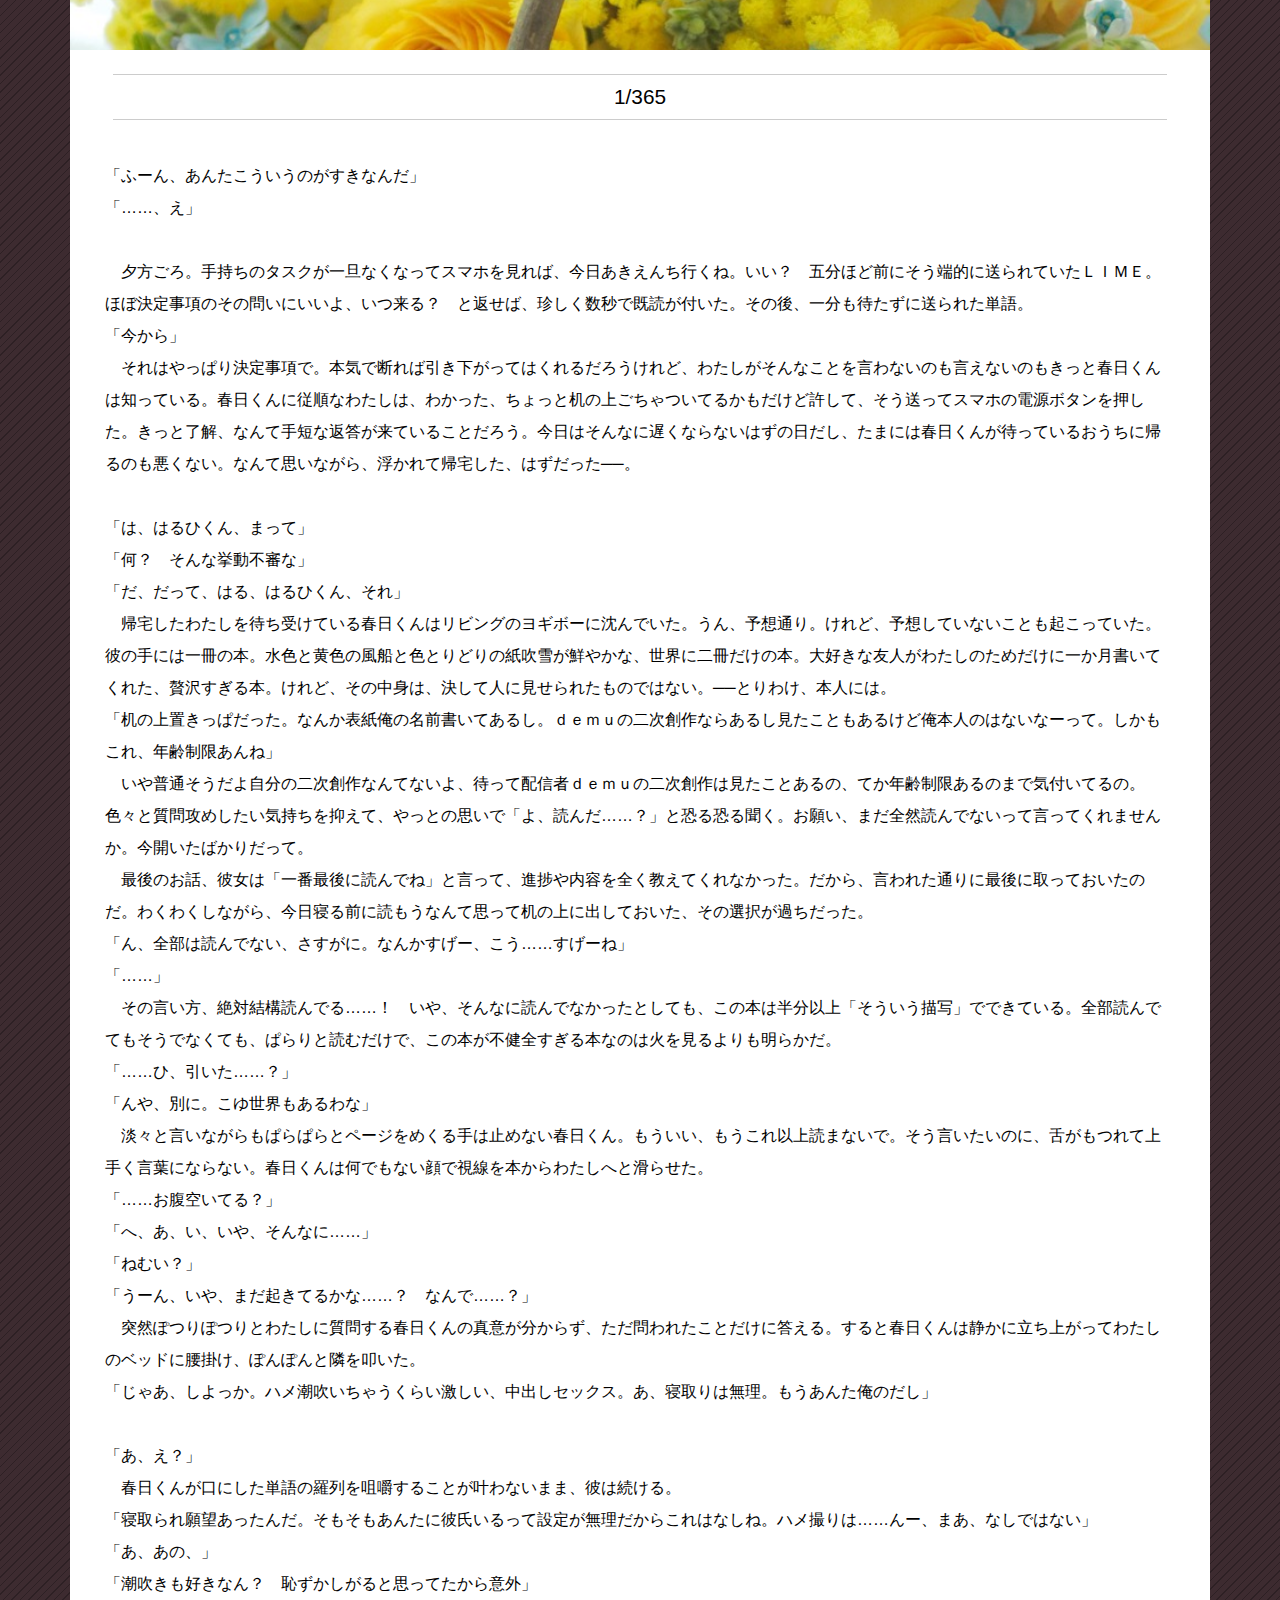
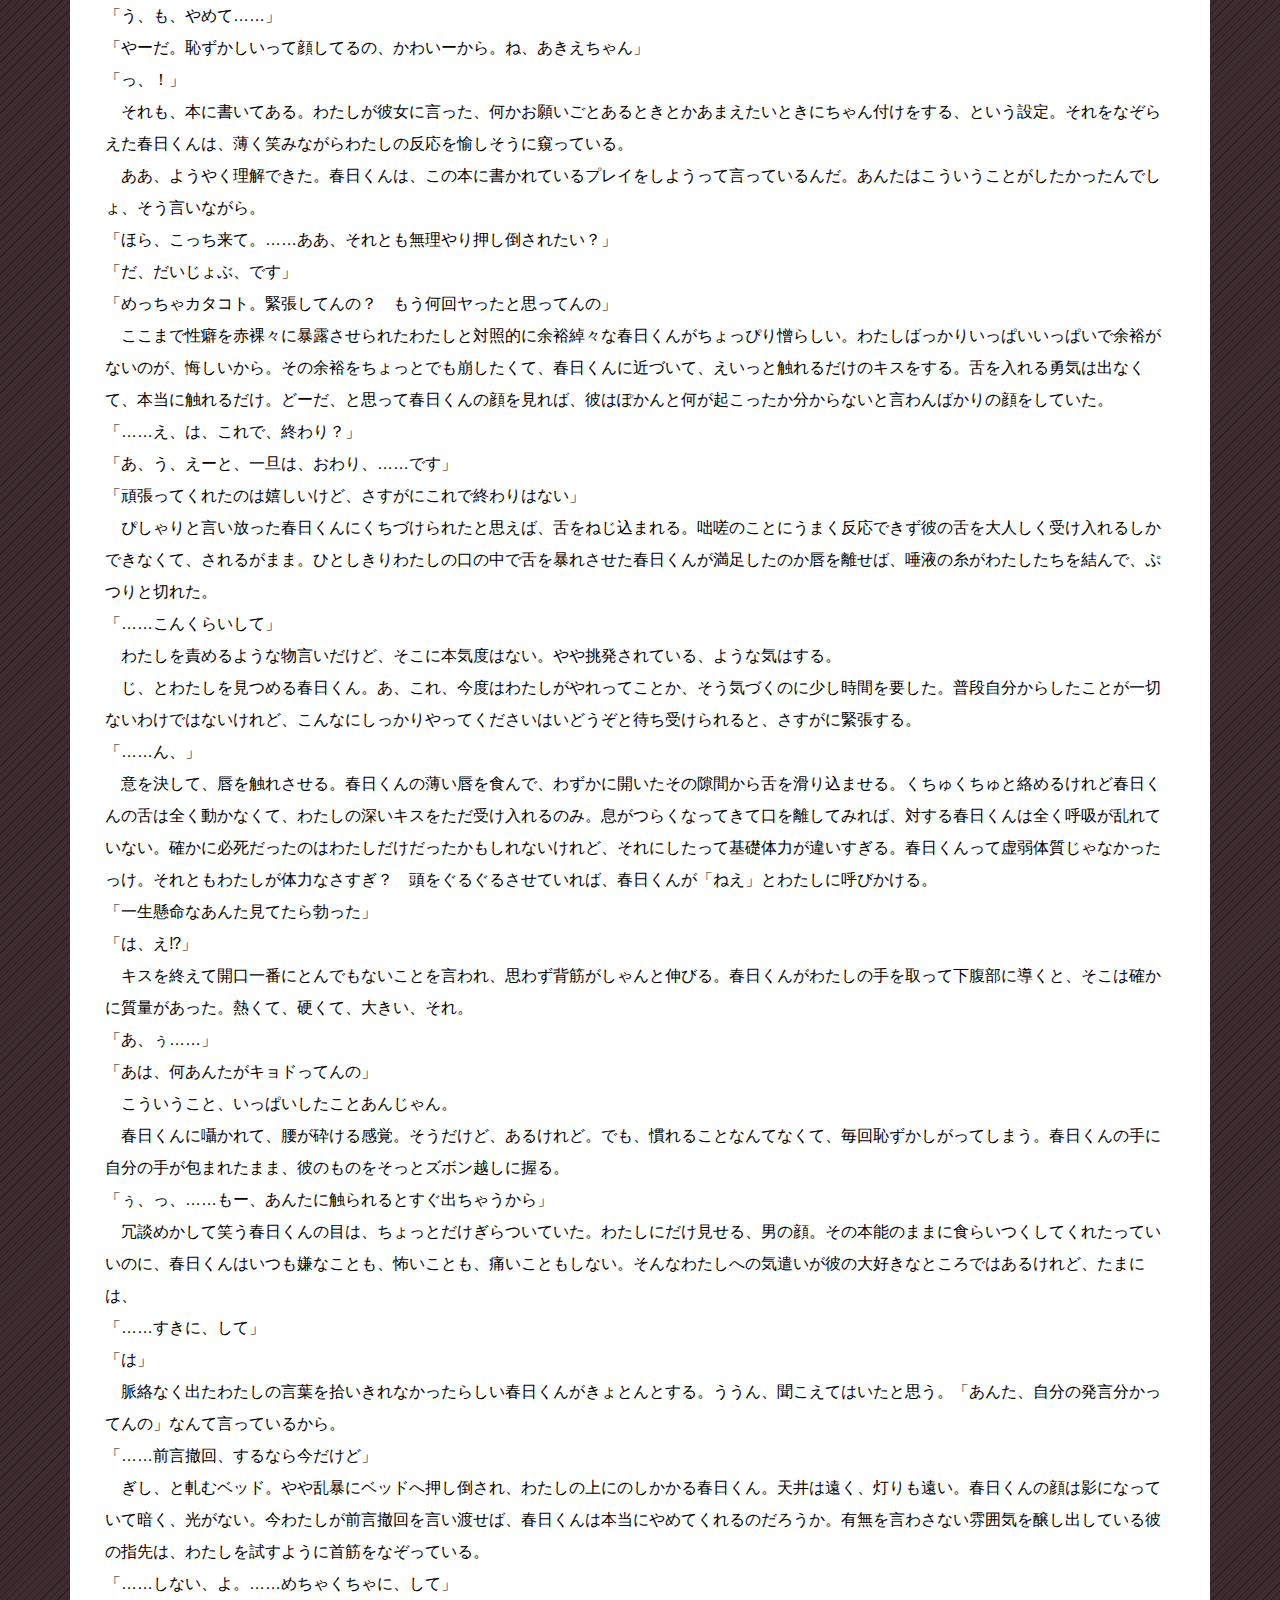
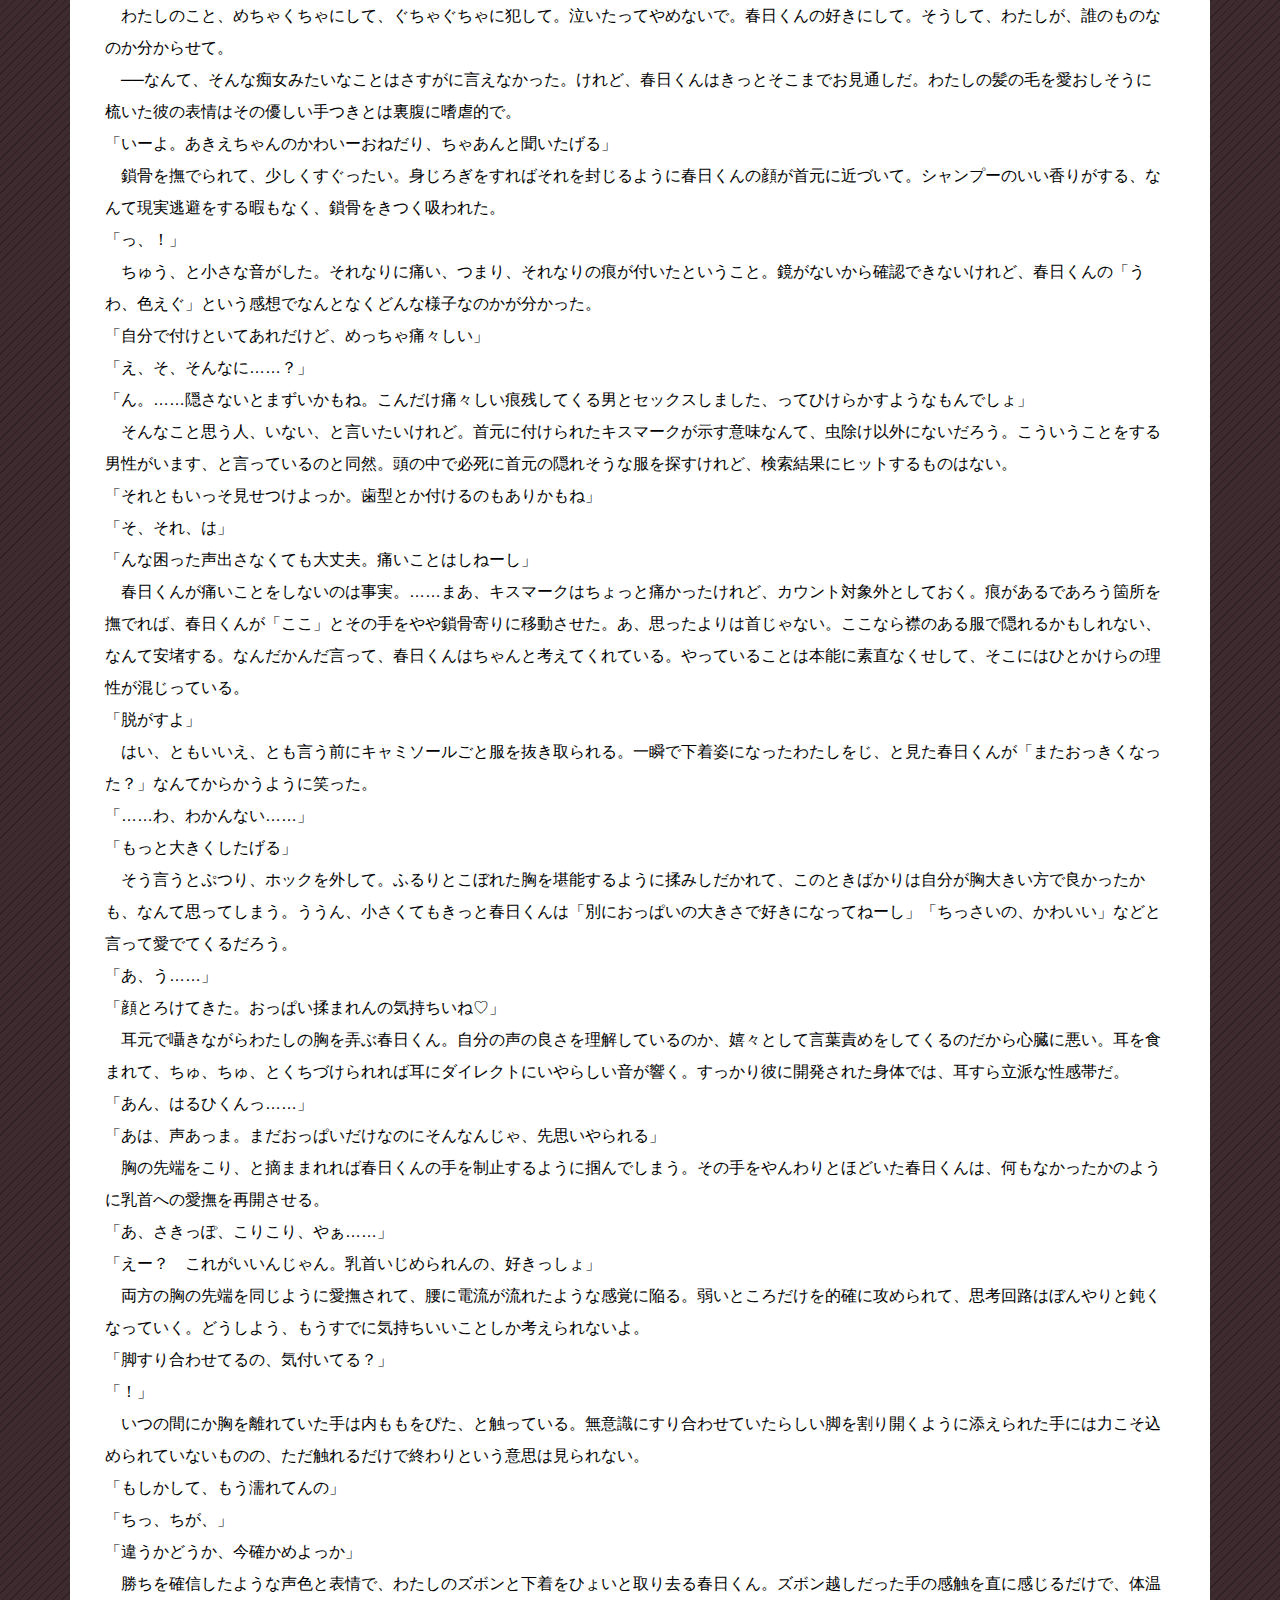
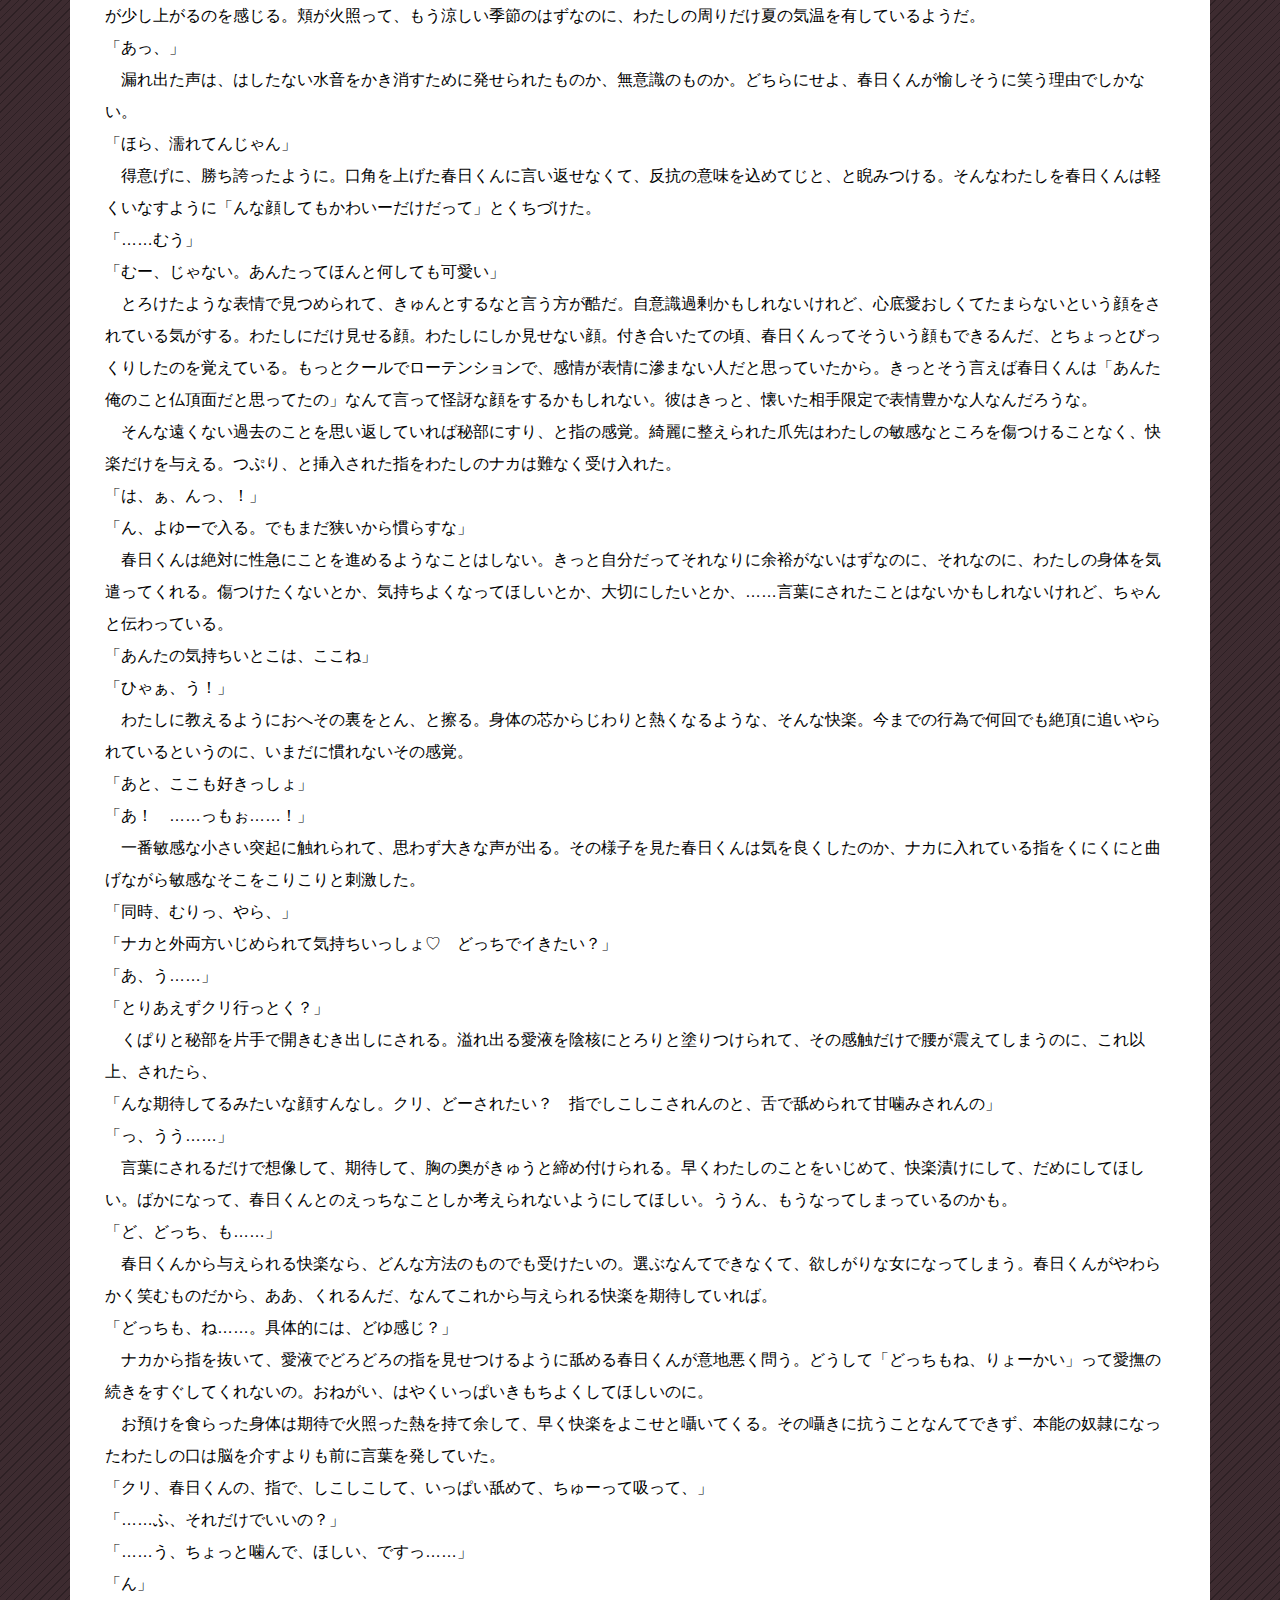
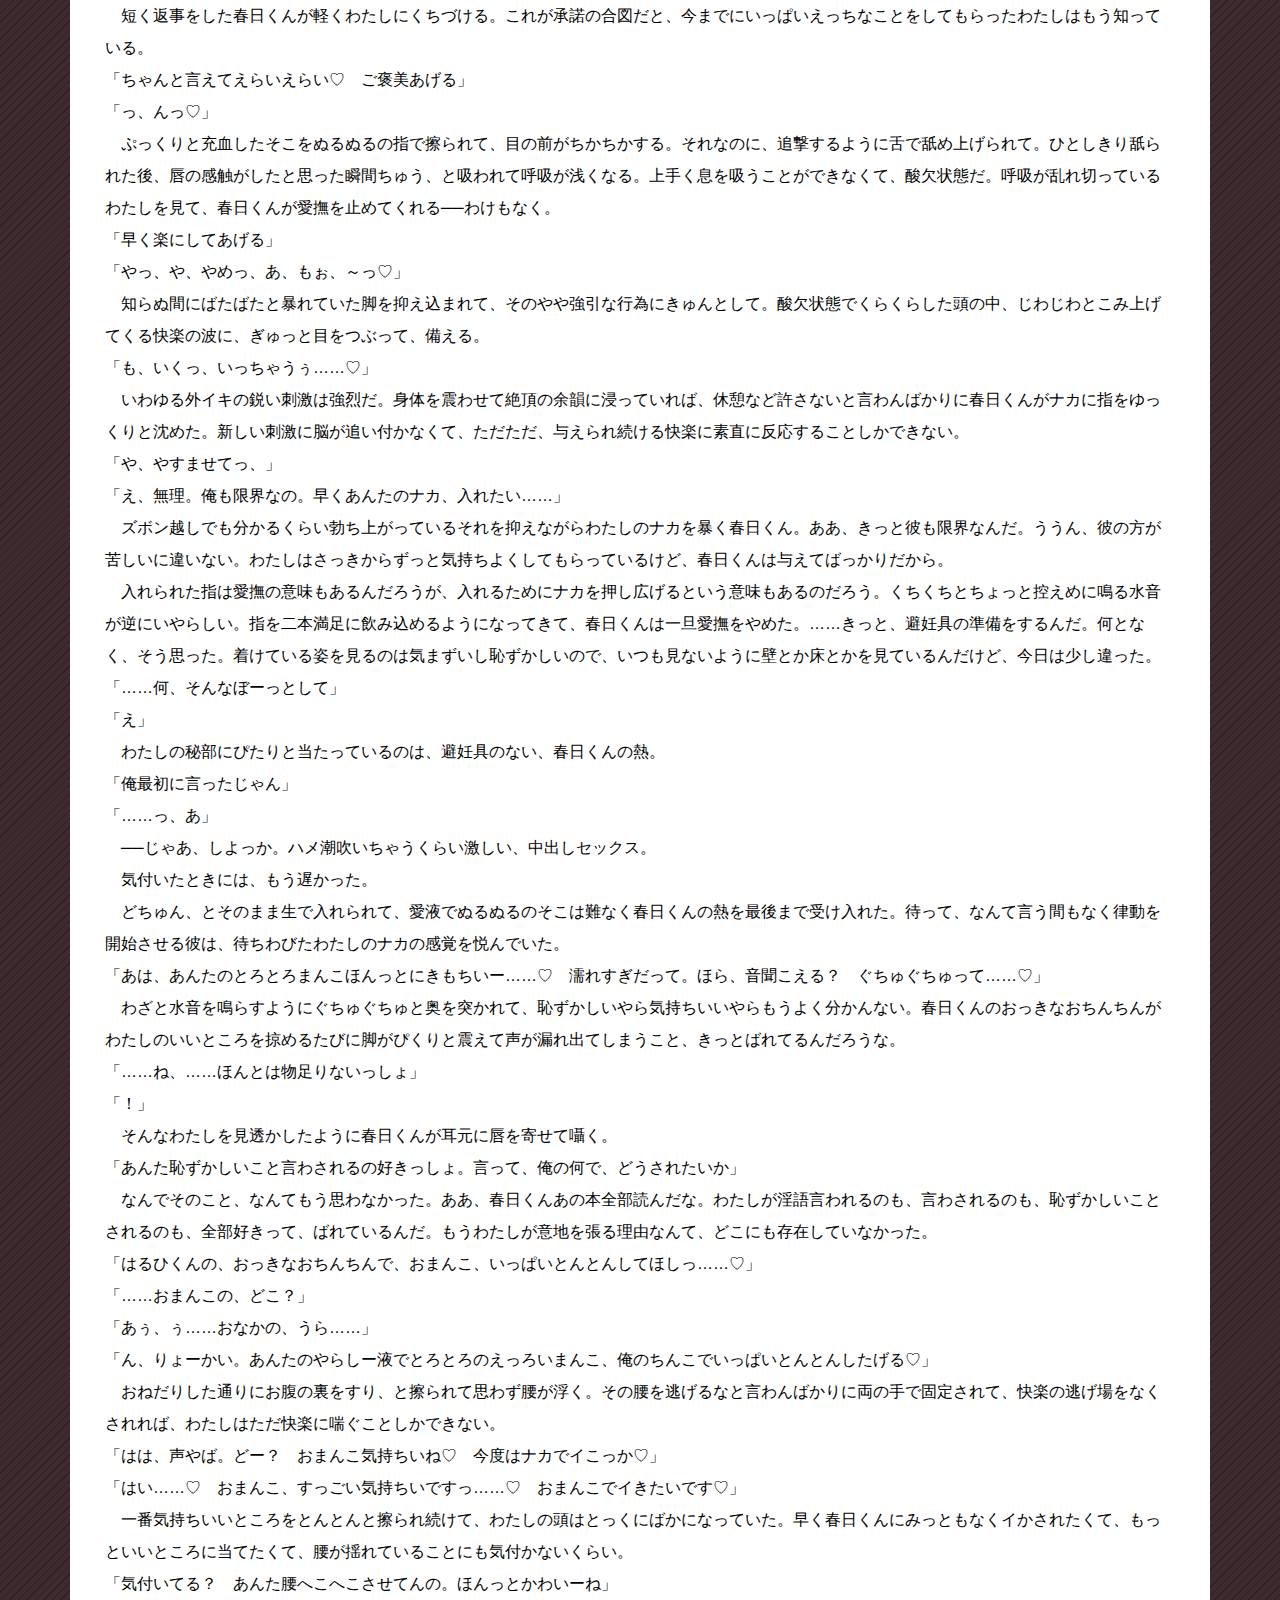
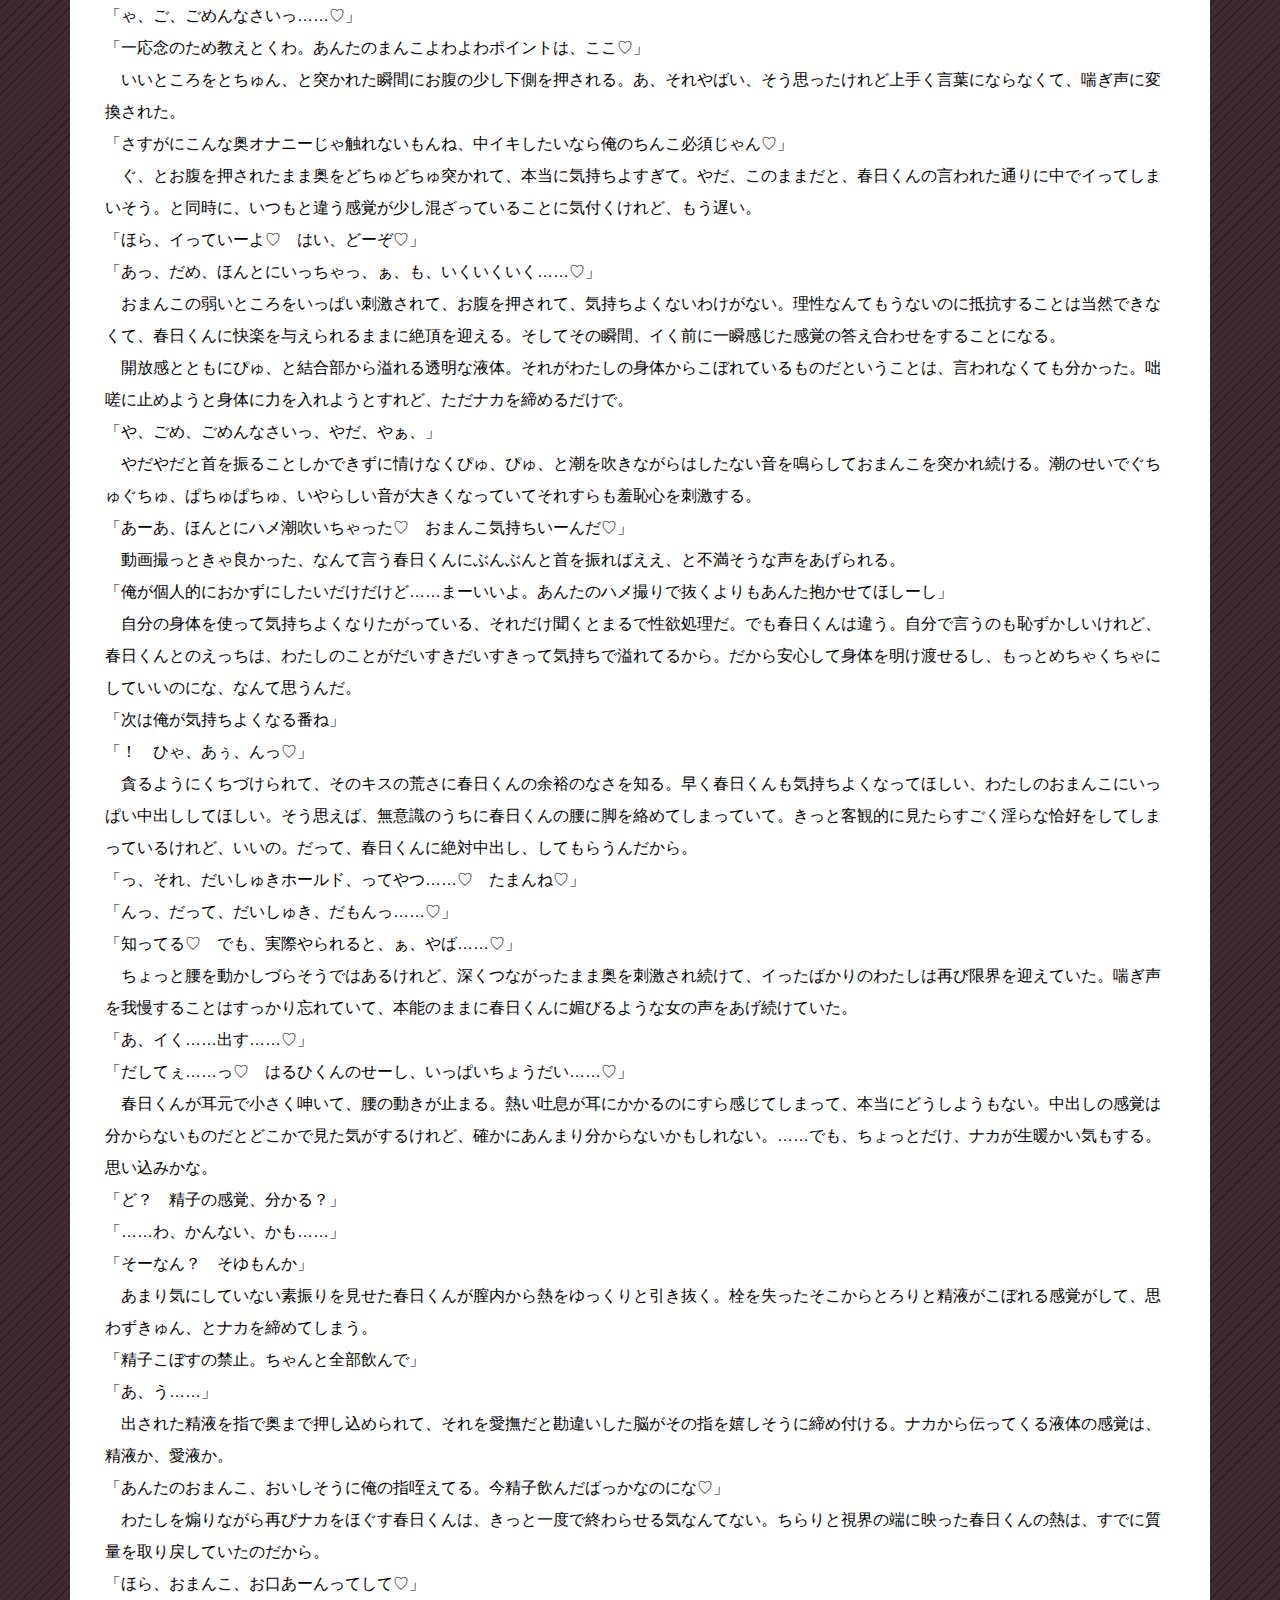
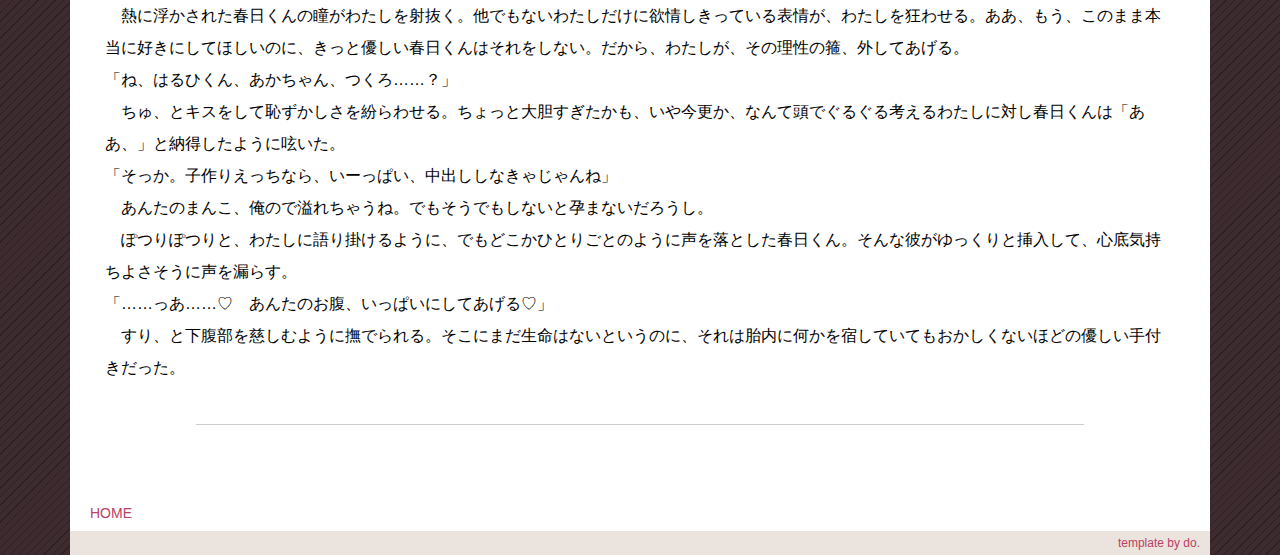
<file: text6.html>
<!DOCTYPE html>
<html lang="ja">

<head>
  <meta charset="utf-8">
  <meta name="viewport" content="width=device-width">
  <title>20251116</title>
  <link rel="stylesheet" href="css/bootstrap.css">
  <link rel="stylesheet" href="css/fuwaimg.css">
  <link rel="stylesheet" href="css/style.css">
  <script src="js/jquery.js"></script>
  <link rel="stylesheet" href="https://use.fontawesome.com/releases/v5.1.0/css/all.css" integrity="sha384-lKuwvrZot6UHsBSfcMvOkWwlCMgc0TaWr+30HWe3a4ltaBwTZhyTEggF5tJv8tbt" crossorigin="anonymous">
  <link rel="icon" href="./favicon.ico" type="image/x-icon">
  <meta name="robots" content="noindex,noarchive,nofollow,noimageindex">
</head>

<body id="text">

  <header>
    <div class="container wrapper">

      <img src="img/top2.jpg" class="heroimg">

    </div> <!-- end container -->
  </header>

  <main>
    <div class="container">
      <div class="row">

        <div class="col-12">
<h2 class="h2-a">1/365</h2>
<p>
「ふーん、あんたこういうのがすきなんだ」<br>
「……、え」<br>
　<br>
　夕方ごろ。手持ちのタスクが一旦なくなってスマホを見れば、今日あきえんち行くね。いい？　五分ほど前にそう端的に送られていたＬＩＭＥ。ほぼ決定事項のその問いにいいよ、いつ来る？　と返せば、珍しく数秒で既読が付いた。その後、一分も待たずに送られた単語。<br>
「今から」<br>
　それはやっぱり決定事項で。本気で断れば引き下がってはくれるだろうけれど、わたしがそんなことを言わないのも言えないのもきっと春日くんは知っている。春日くんに従順なわたしは、わかった、ちょっと机の上ごちゃついてるかもだけど許して、そう送ってスマホの電源ボタンを押した。きっと了解、なんて手短な返答が来ていることだろう。今日はそんなに遅くならないはずの日だし、たまには春日くんが待っているおうちに帰るのも悪くない。なんて思いながら、浮かれて帰宅した、はずだった──。<br>
　<br>
「は、はるひくん、まって」<br>
「何？　そんな挙動不審な」<br>
「だ、だって、はる、はるひくん、それ」<br>
　帰宅したわたしを待ち受けている春日くんはリビングのヨギボーに沈んでいた。うん、予想通り。けれど、予想していないことも起こっていた。彼の手には一冊の本。水色と黄色の風船と色とりどりの紙吹雪が鮮やかな、世界に二冊だけの本。大好きな友人がわたしのためだけに一か月書いてくれた、贅沢すぎる本。けれど、その中身は、決して人に見せられたものではない。──とりわけ、本人には。<br>
「机の上置きっぱだった。なんか表紙俺の名前書いてあるし。ｄｅｍｕの二次創作ならあるし見たこともあるけど俺本人のはないなーって。しかもこれ、年齢制限あんね」<br>
　いや普通そうだよ自分の二次創作なんてないよ、待って配信者ｄｅｍｕの二次創作は見たことあるの、てか年齢制限あるのまで気付いてるの。色々と質問攻めしたい気持ちを抑えて、やっとの思いで「よ、読んだ……？」と恐る恐る聞く。お願い、まだ全然読んでないって言ってくれませんか。今開いたばかりだって。<br>
　最後のお話、彼女は「一番最後に読んでね」と言って、進捗や内容を全く教えてくれなかった。だから、言われた通りに最後に取っておいたのだ。わくわくしながら、今日寝る前に読もうなんて思って机の上に出しておいた、その選択が過ちだった。<br>
「ん、全部は読んでない、さすがに。なんかすげー、こう……すげーね」<br>
「……」<br>
　その言い方、絶対結構読んでる……！　いや、そんなに読んでなかったとしても、この本は半分以上「そういう描写」でできている。全部読んでてもそうでなくても、ぱらりと読むだけで、この本が不健全すぎる本なのは火を見るよりも明らかだ。<br>
「……ひ、引いた……？」<br>
「んや、別に。こゆ世界もあるわな」<br>
　淡々と言いながらもぱらぱらとページをめくる手は止めない春日くん。もういい、もうこれ以上読まないで。そう言いたいのに、舌がもつれて上手く言葉にならない。春日くんは何でもない顔で視線を本からわたしへと滑らせた。<br>
「……お腹空いてる？」<br>
「へ、あ、い、いや、そんなに……」<br>
「ねむい？」<br>
「うーん、いや、まだ起きてるかな……？　なんで……？」<br>
　突然ぽつりぽつりとわたしに質問する春日くんの真意が分からず、ただ問われたことだけに答える。すると春日くんは静かに立ち上がってわたしのベッドに腰掛け、ぽんぽんと隣を叩いた。<br>
「じゃあ、しよっか。ハメ潮吹いちゃうくらい激しい、中出しセックス。あ、寝取りは無理。もうあんた俺のだし」<br>
　<br>
「あ、え？」<br>
　春日くんが口にした単語の羅列を咀嚼することが叶わないまま、彼は続ける。<br>
「寝取られ願望あったんだ。そもそもあんたに彼氏いるって設定が無理だからこれはなしね。ハメ撮りは……んー、まあ、なしではない」<br>
「あ、あの、」<br>
「潮吹きも好きなん？　恥ずかしがると思ってたから意外」<br>
「う、も、やめて……」<br>
「やーだ。恥ずかしいって顔してるの、かわいーから。ね、あきえちゃん」<br>
「っ、！」<br>
　それも、本に書いてある。わたしが彼女に言った、何かお願いごとあるときとかあまえたいときにちゃん付けをする、という設定。それをなぞらえた春日くんは、薄く笑みながらわたしの反応を愉しそうに窺っている。<br>
　ああ、ようやく理解できた。春日くんは、この本に書かれているプレイをしようって言っているんだ。あんたはこういうことがしたかったんでしょ、そう言いながら。<br>
「ほら、こっち来て。……ああ、それとも無理やり押し倒されたい？」<br>
「だ、だいじょぶ、です」<br>
「めっちゃカタコト。緊張してんの？　もう何回ヤったと思ってんの」<br>
　ここまで性癖を赤裸々に暴露させられたわたしと対照的に余裕綽々な春日くんがちょっぴり憎らしい。わたしばっかりいっぱいいっぱいで余裕がないのが、悔しいから。その余裕をちょっとでも崩したくて、春日くんに近づいて、えいっと触れるだけのキスをする。舌を入れる勇気は出なくて、本当に触れるだけ。どーだ、と思って春日くんの顔を見れば、彼はぽかんと何が起こったか分からないと言わんばかりの顔をしていた。<br>
「……え、は、これで、終わり？」<br>
「あ、う、えーと、一旦は、おわり、……です」<br>
「頑張ってくれたのは嬉しいけど、さすがにこれで終わりはない」<br>
　ぴしゃりと言い放った春日くんにくちづけられたと思えば、舌をねじ込まれる。咄嗟のことにうまく反応できず彼の舌を大人しく受け入れるしかできなくて、されるがまま。ひとしきりわたしの口の中で舌を暴れさせた春日くんが満足したのか唇を離せば、唾液の糸がわたしたちを結んで、ぷつりと切れた。<br>
「……こんくらいして」<br>
　わたしを責めるような物言いだけど、そこに本気度はない。やや挑発されている、ような気はする。<br>
　じ、とわたしを見つめる春日くん。あ、これ、今度はわたしがやれってことか、そう気づくのに少し時間を要した。普段自分からしたことが一切ないわけではないけれど、こんなにしっかりやってくださいはいどうぞと待ち受けられると、さすがに緊張する。<br>
「……ん、」<br>
　意を決して、唇を触れさせる。春日くんの薄い唇を食んで、わずかに開いたその隙間から舌を滑り込ませる。くちゅくちゅと絡めるけれど春日くんの舌は全く動かなくて、わたしの深いキスをただ受け入れるのみ。息がつらくなってきて口を離してみれば、対する春日くんは全く呼吸が乱れていない。確かに必死だったのはわたしだけだったかもしれないけれど、それにしたって基礎体力が違いすぎる。春日くんって虚弱体質じゃなかったっけ。それともわたしが体力なさすぎ？　頭をぐるぐるさせていれば、春日くんが「ねえ」とわたしに呼びかける。<br>
「一生懸命なあんた見てたら勃った」<br>
「は、え⁉」<br>
　キスを終えて開口一番にとんでもないことを言われ、思わず背筋がしゃんと伸びる。春日くんがわたしの手を取って下腹部に導くと、そこは確かに質量があった。熱くて、硬くて、大きい、それ。<br>
「あ、ぅ……」<br>
「あは、何あんたがキョドってんの」<br>
　こういうこと、いっぱいしたことあんじゃん。<br>
　春日くんに囁かれて、腰が砕ける感覚。そうだけど、あるけれど。でも、慣れることなんてなくて、毎回恥ずかしがってしまう。春日くんの手に自分の手が包まれたまま、彼のものをそっとズボン越しに握る。<br>
「ぅ、っ、……もー、あんたに触られるとすぐ出ちゃうから」<br>
　冗談めかして笑う春日くんの目は、ちょっとだけぎらついていた。わたしにだけ見せる、男の顔。その本能のままに食らいつくしてくれたっていいのに、春日くんはいつも嫌なことも、怖いことも、痛いこともしない。そんなわたしへの気遣いが彼の大好きなところではあるけれど、たまには、<br>
「……すきに、して」<br>
「は」<br>
　脈絡なく出たわたしの言葉を拾いきれなかったらしい春日くんがきょとんとする。ううん、聞こえてはいたと思う。「あんた、自分の発言分かってんの」なんて言っているから。<br>
「……前言撤回、するなら今だけど」<br>
　ぎし、と軋むベッド。やや乱暴にベッドへ押し倒され、わたしの上にのしかかる春日くん。天井は遠く、灯りも遠い。春日くんの顔は影になっていて暗く、光がない。今わたしが前言撤回を言い渡せば、春日くんは本当にやめてくれるのだろうか。有無を言わさない雰囲気を醸し出している彼の指先は、わたしを試すように首筋をなぞっている。<br>
「……しない、よ。……めちゃくちゃに、して」<br>
　わたしのこと、めちゃくちゃにして、ぐちゃぐちゃに犯して。泣いたってやめないで。春日くんの好きにして。そうして、わたしが、誰のものなのか分からせて。<br>
　──なんて、そんな痴女みたいなことはさすがに言えなかった。けれど、春日くんはきっとそこまでお見通しだ。わたしの髪の毛を愛おしそうに梳いた彼の表情はその優しい手つきとは裏腹に嗜虐的で。<br>
「いーよ。あきえちゃんのかわいーおねだり、ちゃあんと聞いたげる」<br>
　鎖骨を撫でられて、少しくすぐったい。身じろぎをすればそれを封じるように春日くんの顔が首元に近づいて。シャンプーのいい香りがする、なんて現実逃避をする暇もなく、鎖骨をきつく吸われた。<br>
「っ、！」<br>
　ちゅう、と小さな音がした。それなりに痛い、つまり、それなりの痕が付いたということ。鏡がないから確認できないけれど、春日くんの「うわ、色えぐ」という感想でなんとなくどんな様子なのかが分かった。<br>
「自分で付けといてあれだけど、めっちゃ痛々しい」<br>
「え、そ、そんなに……？」<br>
「ん。……隠さないとまずいかもね。こんだけ痛々しい痕残してくる男とセックスしました、ってひけらかすようなもんでしょ」<br>
　そんなこと思う人、いない、と言いたいけれど。首元に付けられたキスマークが示す意味なんて、虫除け以外にないだろう。こういうことをする男性がいます、と言っているのと同然。頭の中で必死に首元の隠れそうな服を探すけれど、検索結果にヒットするものはない。<br>
「それともいっそ見せつけよっか。歯型とか付けるのもありかもね」<br>
「そ、それ、は」<br>
「んな困った声出さなくても大丈夫。痛いことはしねーし」<br>
　春日くんが痛いことをしないのは事実。……まあ、キスマークはちょっと痛かったけれど、カウント対象外としておく。痕があるであろう箇所を撫でれば、春日くんが「ここ」とその手をやや鎖骨寄りに移動させた。あ、思ったよりは首じゃない。ここなら襟のある服で隠れるかもしれない、なんて安堵する。なんだかんだ言って、春日くんはちゃんと考えてくれている。やっていることは本能に素直なくせして、そこにはひとかけらの理性が混じっている。<br>
「脱がすよ」<br>
　はい、ともいいえ、とも言う前にキャミソールごと服を抜き取られる。一瞬で下着姿になったわたしをじ、と見た春日くんが「またおっきくなった？」なんてからかうように笑った。<br>
「……わ、わかんない……」<br>
「もっと大きくしたげる」<br>
　そう言うとぷつり、ホックを外して。ふるりとこぼれた胸を堪能するように揉みしだかれて、このときばかりは自分が胸大きい方で良かったかも、なんて思ってしまう。ううん、小さくてもきっと春日くんは「別におっぱいの大きさで好きになってねーし」「ちっさいの、かわいい」などと言って愛でてくるだろう。<br>
「あ、う……」<br>
「顔とろけてきた。おっぱい揉まれんの気持ちいね♡」<br>
　耳元で囁きながらわたしの胸を弄ぶ春日くん。自分の声の良さを理解しているのか、嬉々として言葉責めをしてくるのだから心臓に悪い。耳を食まれて、ちゅ、ちゅ、とくちづけられれば耳にダイレクトにいやらしい音が響く。すっかり彼に開発された身体では、耳すら立派な性感帯だ。<br>
「あん、はるひくんっ……」<br>
「あは、声あっま。まだおっぱいだけなのにそんなんじゃ、先思いやられる」<br>
　胸の先端をこり、と摘ままれれば春日くんの手を制止するように掴んでしまう。その手をやんわりとほどいた春日くんは、何もなかったかのように乳首への愛撫を再開させる。<br>
「あ、さきっぽ、こりこり、やぁ……」<br>
「えー？　これがいいんじゃん。乳首いじめられんの、好きっしょ」<br>
　両方の胸の先端を同じように愛撫されて、腰に電流が流れたような感覚に陥る。弱いところだけを的確に攻められて、思考回路はぼんやりと鈍くなっていく。どうしよう、もうすでに気持ちいいことしか考えられないよ。<br>
「脚すり合わせてるの、気付いてる？」<br>
「！」<br>
　いつの間にか胸を離れていた手は内ももをぴた、と触っている。無意識にすり合わせていたらしい脚を割り開くように添えられた手には力こそ込められていないものの、ただ触れるだけで終わりという意思は見られない。<br>
「もしかして、もう濡れてんの」<br>
「ちっ、ちが、」<br>
「違うかどうか、今確かめよっか」<br>
　勝ちを確信したような声色と表情で、わたしのズボンと下着をひょいと取り去る春日くん。ズボン越しだった手の感触を直に感じるだけで、体温が少し上がるのを感じる。頬が火照って、もう涼しい季節のはずなのに、わたしの周りだけ夏の気温を有しているようだ。<br>
「あっ、」<br>
　漏れ出た声は、はしたない水音をかき消すために発せられたものか、無意識のものか。どちらにせよ、春日くんが愉しそうに笑う理由でしかない。<br>
「ほら、濡れてんじゃん」<br>
　得意げに、勝ち誇ったように。口角を上げた春日くんに言い返せなくて、反抗の意味を込めてじと、と睨みつける。そんなわたしを春日くんは軽くいなすように「んな顔してもかわいーだけだって」とくちづけた。<br>
「……むう」<br>
「むー、じゃない。あんたってほんと何しても可愛い」<br>
　とろけたような表情で見つめられて、きゅんとするなと言う方が酷だ。自意識過剰かもしれないけれど、心底愛おしくてたまらないという顔をされている気がする。わたしにだけ見せる顔。わたしにしか見せない顔。付き合いたての頃、春日くんってそういう顔もできるんだ、とちょっとびっくりしたのを覚えている。もっとクールでローテンションで、感情が表情に滲まない人だと思っていたから。きっとそう言えば春日くんは「あんた俺のこと仏頂面だと思ってたの」なんて言って怪訝な顔をするかもしれない。彼はきっと、懐いた相手限定で表情豊かな人なんだろうな。<br>
　そんな遠くない過去のことを思い返していれば秘部にすり、と指の感覚。綺麗に整えられた爪先はわたしの敏感なところを傷つけることなく、快楽だけを与える。つぷり、と挿入された指をわたしのナカは難なく受け入れた。<br>
「は、ぁ、んっ、！」<br>
「ん、よゆーで入る。でもまだ狭いから慣らすな」<br>
　春日くんは絶対に性急にことを進めるようなことはしない。きっと自分だってそれなりに余裕がないはずなのに、それなのに、わたしの身体を気遣ってくれる。傷つけたくないとか、気持ちよくなってほしいとか、大切にしたいとか、……言葉にされたことはないかもしれないけれど、ちゃんと伝わっている。<br>
「あんたの気持ちいとこは、ここね」<br>
「ひゃぁ、う！」<br>
　わたしに教えるようにおへその裏をとん、と擦る。身体の芯からじわりと熱くなるような、そんな快楽。今までの行為で何回でも絶頂に追いやられているというのに、いまだに慣れないその感覚。<br>
「あと、ここも好きっしょ」<br>
「あ！　……っもぉ……！」<br>
　一番敏感な小さい突起に触れられて、思わず大きな声が出る。その様子を見た春日くんは気を良くしたのか、ナカに入れている指をくにくにと曲げながら敏感なそこをこりこりと刺激した。<br>
「同時、むりっ、やら、」<br>
「ナカと外両方いじめられて気持ちいっしょ♡　どっちでイきたい？」<br>
「あ、う……」<br>
「とりあえずクリ行っとく？」<br>
　くぱりと秘部を片手で開きむき出しにされる。溢れ出る愛液を陰核にとろりと塗りつけられて、その感触だけで腰が震えてしまうのに、これ以上、されたら、<br>
「んな期待してるみたいな顔すんなし。クリ、どーされたい？　指でしこしこされんのと、舌で舐められて甘噛みされんの」<br>
「っ、うう……」<br>
　言葉にされるだけで想像して、期待して、胸の奥がきゅうと締め付けられる。早くわたしのことをいじめて、快楽漬けにして、だめにしてほしい。ばかになって、春日くんとのえっちなことしか考えられないようにしてほしい。ううん、もうなってしまっているのかも。<br>
「ど、どっち、も……」<br>
　春日くんから与えられる快楽なら、どんな方法のものでも受けたいの。選ぶなんてできなくて、欲しがりな女になってしまう。春日くんがやわらかく笑むものだから、ああ、くれるんだ、なんてこれから与えられる快楽を期待していれば。<br>
「どっちも、ね……。具体的には、どゆ感じ？」<br>
　ナカから指を抜いて、愛液でどろどろの指を見せつけるように舐める春日くんが意地悪く問う。どうして「どっちもね、りょーかい」って愛撫の続きをすぐしてくれないの。おねがい、はやくいっぱいきもちよくしてほしいのに。<br>
　お預けを食らった身体は期待で火照った熱を持て余して、早く快楽をよこせと囁いてくる。その囁きに抗うことなんてできず、本能の奴隷になったわたしの口は脳を介すよりも前に言葉を発していた。<br>
「クリ、春日くんの、指で、しこしこして、いっぱい舐めて、ちゅーって吸って、」<br>
「……ふ、それだけでいいの？」<br>
「……う、ちょっと噛んで、ほしい、ですっ……」<br>
「ん」<br>
　短く返事をした春日くんが軽くわたしにくちづける。これが承諾の合図だと、今までにいっぱいえっちなことをしてもらったわたしはもう知っている。<br>
「ちゃんと言えてえらいえらい♡　ご褒美あげる」<br>
「っ、んっ♡」<br>
　ぷっくりと充血したそこをぬるぬるの指で擦られて、目の前がちかちかする。それなのに、追撃するように舌で舐め上げられて。ひとしきり舐られた後、唇の感触がしたと思った瞬間ちゅう、と吸われて呼吸が浅くなる。上手く息を吸うことができなくて、酸欠状態だ。呼吸が乱れ切っているわたしを見て、春日くんが愛撫を止めてくれる──わけもなく。<br>
「早く楽にしてあげる」<br>
「やっ、や、やめっ、あ、もぉ、～っ♡」<br>
　知らぬ間にばたばたと暴れていた脚を抑え込まれて、そのやや強引な行為にきゅんとして。酸欠状態でくらくらした頭の中、じわじわとこみ上げてくる快楽の波に、ぎゅっと目をつぶって、備える。<br>
「も、いくっ、いっちゃうぅ……♡」<br>
　いわゆる外イキの鋭い刺激は強烈だ。身体を震わせて絶頂の余韻に浸っていれば、休憩など許さないと言わんばかりに春日くんがナカに指をゆっくりと沈めた。新しい刺激に脳が追い付かなくて、ただただ、与えられ続ける快楽に素直に反応することしかできない。<br>
「や、やすませてっ、」<br>
「え、無理。俺も限界なの。早くあんたのナカ、入れたい……」<br>
　ズボン越しでも分かるくらい勃ち上がっているそれを抑えながらわたしのナカを暴く春日くん。ああ、きっと彼も限界なんだ。ううん、彼の方が苦しいに違いない。わたしはさっきからずっと気持ちよくしてもらっているけど、春日くんは与えてばっかりだから。<br>
　入れられた指は愛撫の意味もあるんだろうが、入れるためにナカを押し広げるという意味もあるのだろう。くちくちとちょっと控えめに鳴る水音が逆にいやらしい。指を二本満足に飲み込めるようになってきて、春日くんは一旦愛撫をやめた。……きっと、避妊具の準備をするんだ。何となく、そう思った。着けている姿を見るのは気まずいし恥ずかしいので、いつも見ないように壁とか床とかを見ているんだけど、今日は少し違った。<br>
「……何、そんなぼーっとして」<br>
「え」<br>
　わたしの秘部にぴたりと当たっているのは、避妊具のない、春日くんの熱。<br>
「俺最初に言ったじゃん」<br>
「……っ、あ」<br>
　──じゃあ、しよっか。ハメ潮吹いちゃうくらい激しい、中出しセックス。<br>
　気付いたときには、もう遅かった。<br>
　どちゅん、とそのまま生で入れられて、愛液でぬるぬるのそこは難なく春日くんの熱を最後まで受け入れた。待って、なんて言う間もなく律動を開始させる彼は、待ちわびたわたしのナカの感覚を悦んでいた。<br>
「あは、あんたのとろとろまんこほんっとにきもちいー……♡　濡れすぎだって。ほら、音聞こえる？　ぐちゅぐちゅって……♡」<br>
　わざと水音を鳴らすようにぐちゅぐちゅと奥を突かれて、恥ずかしいやら気持ちいいやらもうよく分かんない。春日くんのおっきなおちんちんがわたしのいいところを掠めるたびに脚がぴくりと震えて声が漏れ出てしまうこと、きっとばれてるんだろうな。<br>
「……ね、……ほんとは物足りないっしょ」<br>
「！」<br>
　そんなわたしを見透かしたように春日くんが耳元に唇を寄せて囁く。<br>
「あんた恥ずかしいこと言わされるの好きっしょ。言って、俺の何で、どうされたいか」<br>
　なんでそのこと、なんてもう思わなかった。ああ、春日くんあの本全部読んだな。わたしが淫語言われるのも、言わされるのも、恥ずかしいことされるのも、全部好きって、ばれているんだ。もうわたしが意地を張る理由なんて、どこにも存在していなかった。<br>
「はるひくんの、おっきなおちんちんで、おまんこ、いっぱいとんとんしてほしっ……♡」<br>
「……おまんこの、どこ？」<br>
「あぅ、ぅ……おなかの、うら……」<br>
「ん、りょーかい。あんたのやらしー液でとろとろのえっろいまんこ、俺のちんこでいっぱいとんとんしたげる♡」<br>
　おねだりした通りにお腹の裏をすり、と擦られて思わず腰が浮く。その腰を逃げるなと言わんばかりに両の手で固定されて、快楽の逃げ場をなくされれば、わたしはただ快楽に喘ぐことしかできない。<br>
「はは、声やば。どー？　おまんこ気持ちいね♡　今度はナカでイこっか♡」<br>
「はい……♡　おまんこ、すっごい気持ちいですっ……♡　おまんこでイきたいです♡」<br>
　一番気持ちいいところをとんとんと擦られ続けて、わたしの頭はとっくにばかになっていた。早く春日くんにみっともなくイかされたくて、もっといいところに当てたくて、腰が揺れていることにも気付かないくらい。<br>
「気付いてる？　あんた腰へこへこさせてんの。ほんっとかわいーね」<br>
「ゃ、ご、ごめんなさいっ……♡」<br>
「一応念のため教えとくわ。あんたのまんこよわよわポイントは、ここ♡」<br>
　いいところをとちゅん、と突かれた瞬間にお腹の少し下側を押される。あ、それやばい、そう思ったけれど上手く言葉にならなくて、喘ぎ声に変換された。<br>
「さすがにこんな奥オナニーじゃ触れないもんね、中イキしたいなら俺のちんこ必須じゃん♡」<br>
　ぐ、とお腹を押されたまま奥をどちゅどちゅ突かれて、本当に気持ちよすぎて。やだ、このままだと、春日くんの言われた通りに中でイってしまいそう。と同時に、いつもと違う感覚が少し混ざっていることに気付くけれど、もう遅い。<br>
「ほら、イっていーよ♡　はい、どーぞ♡」<br>
「あっ、だめ、ほんとにいっちゃっ、ぁ、も、いくいくいく……♡」<br>
　おまんこの弱いところをいっぱい刺激されて、お腹を押されて、気持ちよくないわけがない。理性なんてもうないのに抵抗することは当然できなくて、春日くんに快楽を与えられるままに絶頂を迎える。そしてその瞬間、イく前に一瞬感じた感覚の答え合わせをすることになる。<br>
　開放感とともにぴゅ、と結合部から溢れる透明な液体。それがわたしの身体からこぼれているものだということは、言われなくても分かった。咄嗟に止めようと身体に力を入れようとすれど、ただナカを締めるだけで。<br>
「や、ごめ、ごめんなさいっ、やだ、やぁ、」<br>
　やだやだと首を振ることしかできずに情けなくぴゅ、ぴゅ、と潮を吹きながらはしたない音を鳴らしておまんこを突かれ続ける。潮のせいでぐちゅぐちゅ、ぱちゅぱちゅ、いやらしい音が大きくなっていてそれすらも羞恥心を刺激する。<br>
「あーあ、ほんとにハメ潮吹いちゃった♡　おまんこ気持ちいーんだ♡」<br>
　動画撮っときゃ良かった、なんて言う春日くんにぶんぶんと首を振ればええ、と不満そうな声をあげられる。<br>
「俺が個人的におかずにしたいだけだけど……まーいいよ。あんたのハメ撮りで抜くよりもあんた抱かせてほしーし」<br>
　自分の身体を使って気持ちよくなりたがっている、それだけ聞くとまるで性欲処理だ。でも春日くんは違う。自分で言うのも恥ずかしいけれど、春日くんとのえっちは、わたしのことがだいすきだいすきって気持ちで溢れてるから。だから安心して身体を明け渡せるし、もっとめちゃくちゃにしていいのにな、なんて思うんだ。<br>
「次は俺が気持ちよくなる番ね」<br>
「！　ひゃ、あぅ、んっ♡」<br>
　貪るようにくちづけられて、そのキスの荒さに春日くんの余裕のなさを知る。早く春日くんも気持ちよくなってほしい、わたしのおまんこにいっぱい中出ししてほしい。そう思えば、無意識のうちに春日くんの腰に脚を絡めてしまっていて。きっと客観的に見たらすごく淫らな恰好をしてしまっているけれど、いいの。だって、春日くんに絶対中出し、してもらうんだから。<br>
「っ、それ、だいしゅきホールド、ってやつ……♡　たまんね♡」<br>
「んっ、だって、だいしゅき、だもんっ……♡」<br>
「知ってる♡　でも、実際やられると、ぁ、やば……♡」<br>
　ちょっと腰を動かしづらそうではあるけれど、深くつながったまま奥を刺激され続けて、イったばかりのわたしは再び限界を迎えていた。喘ぎ声を我慢することはすっかり忘れていて、本能のままに春日くんに媚びるような女の声をあげ続けていた。<br>
「あ、イく……出す……♡」<br>
「だしてぇ……っ♡　はるひくんのせーし、いっぱいちょうだい……♡」<br>
　春日くんが耳元で小さく呻いて、腰の動きが止まる。熱い吐息が耳にかかるのにすら感じてしまって、本当にどうしようもない。中出しの感覚は分からないものだとどこかで見た気がするけれど、確かにあんまり分からないかもしれない。……でも、ちょっとだけ、ナカが生暖かい気もする。思い込みかな。<br>
「ど？　精子の感覚、分かる？」<br>
「……わ、かんない、かも……」<br>
「そーなん？　そゆもんか」<br>
　あまり気にしていない素振りを見せた春日くんが膣内から熱をゆっくりと引き抜く。栓を失ったそこからとろりと精液がこぼれる感覚がして、思わずきゅん、とナカを締めてしまう。<br>
「精子こぼすの禁止。ちゃんと全部飲んで」<br>
「あ、う……」<br>
　出された精液を指で奥まで押し込められて、それを愛撫だと勘違いした脳がその指を嬉しそうに締め付ける。ナカから伝ってくる液体の感覚は、精液か、愛液か。<br>
「あんたのおまんこ、おいしそうに俺の指咥えてる。今精子飲んだばっかなのにな♡」<br>
　わたしを煽りながら再びナカをほぐす春日くんは、きっと一度で終わらせる気なんてない。ちらりと視界の端に映った春日くんの熱は、すでに質量を取り戻していたのだから。<br>
「ほら、おまんこ、お口あーんってして♡」<br>
　熱に浮かされた春日くんの瞳がわたしを射抜く。他でもないわたしだけに欲情しきっている表情が、わたしを狂わせる。ああ、もう、このまま本当に好きにしてほしいのに、きっと優しい春日くんはそれをしない。だから、わたしが、その理性の箍、外してあげる。<br>
「ね、はるひくん、あかちゃん、つくろ……？」<br>
　ちゅ、とキスをして恥ずかしさを紛らわせる。ちょっと大胆すぎたかも、いや今更か、なんて頭でぐるぐる考えるわたしに対し春日くんは「ああ、」と納得したように呟いた。<br>
「そっか。子作りえっちなら、いーっぱい、中出ししなきゃじゃんね」<br>
　あんたのまんこ、俺ので溢れちゃうね。でもそうでもしないと孕まないだろうし。<br>
　ぽつりぽつりと、わたしに語り掛けるように、でもどこかひとりごとのように声を落とした春日くん。そんな彼がゆっくりと挿入して、心底気持ちよさそうに声を漏らす。<br>
「……っあ……♡　あんたのお腹、いっぱいにしてあげる♡」<br>
　すり、と下腹部を慈しむように撫でられる。そこにまだ生命はないというのに、それは胎内に何かを宿していてもおかしくないほどの優しい手付きだった。<br>

</p>



<hr>



        </div> <!-- end col-12 -->

      </div> <!-- end row -->

    </div> <!-- end container -->
  </main>

  <footer>
    <div class="container">
      <a href="javascript:history.back()" class="home">HOME</a>
      <p class="template"><a href="https://do.gt-gt.org/" target="_blank">template by do.</a></p>
    </div>
  </footer>

<script src="js/scrollbooster.min.js"></script>
<script src="js/fuwaimg.js"></script>
</body>

</html>
</file>
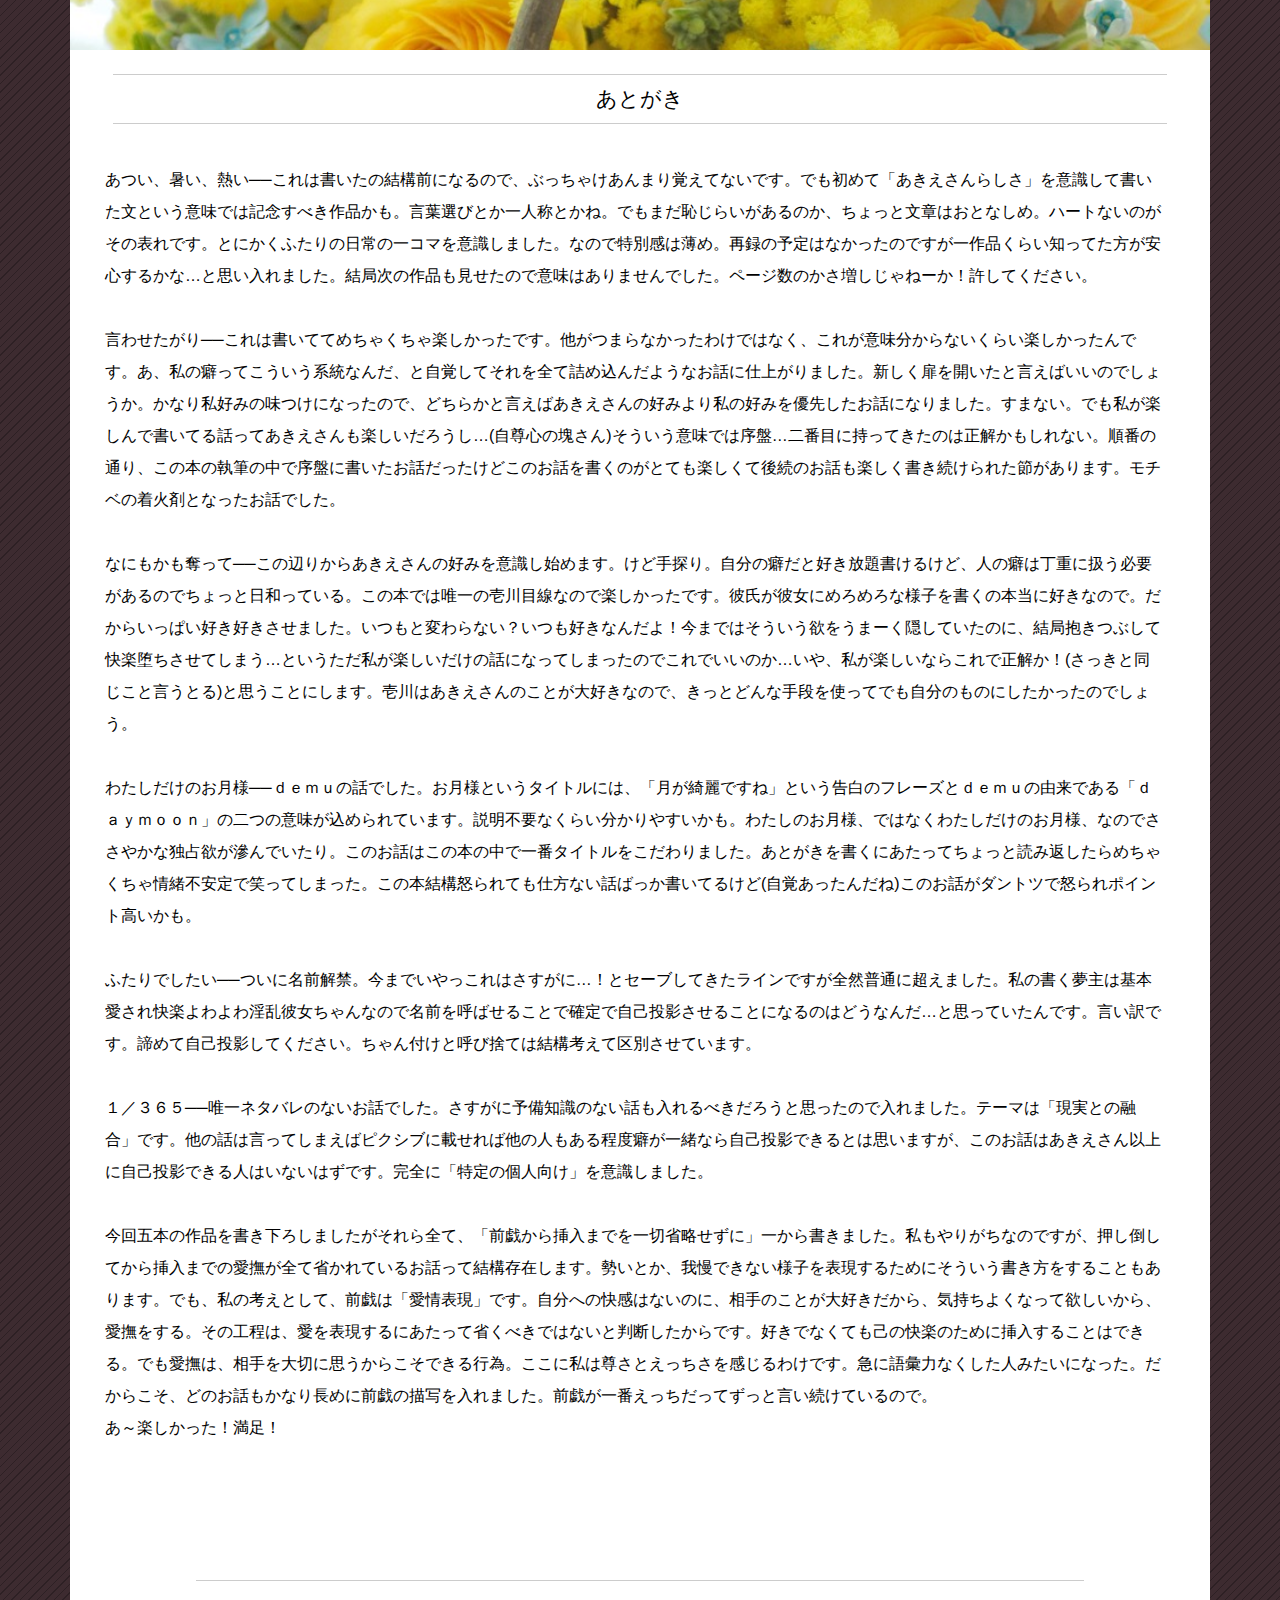
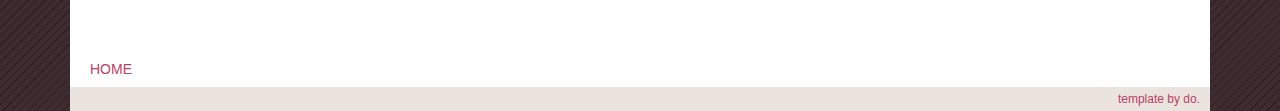
<file: text7.html>
<!DOCTYPE html>
<html lang="ja">

<head>
  <meta charset="utf-8">
  <meta name="viewport" content="width=device-width">
  <title>20251116</title>
  <link rel="stylesheet" href="css/bootstrap.css">
  <link rel="stylesheet" href="css/fuwaimg.css">
  <link rel="stylesheet" href="css/style.css">
  <script src="js/jquery.js"></script>
  <link rel="stylesheet" href="https://use.fontawesome.com/releases/v5.1.0/css/all.css" integrity="sha384-lKuwvrZot6UHsBSfcMvOkWwlCMgc0TaWr+30HWe3a4ltaBwTZhyTEggF5tJv8tbt" crossorigin="anonymous">
  <link rel="icon" href="./favicon.ico" type="image/x-icon">
  <meta name="robots" content="noindex,noarchive,nofollow,noimageindex">
</head>

<body id="text">

  <header>
    <div class="container wrapper">

      <img src="img/top2.jpg" class="heroimg">

    </div> <!-- end container -->
  </header>

  <main>
    <div class="container">
      <div class="row">

        <div class="col-12">
<h2 class="h2-a">あとがき</h2>
<p>
あつい、暑い、熱い──これは書いたの結構前になるので、ぶっちゃけあんまり覚えてないです。でも初めて「あきえさんらしさ」を意識して書いた文という意味では記念すべき作品かも。言葉選びとか一人称とかね。でもまだ恥じらいがあるのか、ちょっと文章はおとなしめ。ハートないのがその表れです。とにかくふたりの日常の一コマを意識しました。なので特別感は薄め。再録の予定はなかったのですが一作品くらい知ってた方が安心するかな…と思い入れました。結局次の作品も見せたので意味はありませんでした。ページ数のかさ増しじゃねーか！許してください。<br>
<br>
言わせたがり──これは書いててめちゃくちゃ楽しかったです。他がつまらなかったわけではなく、これが意味分からないくらい楽しかったんです。あ、私の癖ってこういう系統なんだ、と自覚してそれを全て詰め込んだようなお話に仕上がりました。新しく扉を開いたと言えばいいのでしょうか。かなり私好みの味つけになったので、どちらかと言えばあきえさんの好みより私の好みを優先したお話になりました。すまない。でも私が楽しんで書いてる話ってあきえさんも楽しいだろうし…(自尊心の塊さん)そういう意味では序盤…二番目に持ってきたのは正解かもしれない。順番の通り、この本の執筆の中で序盤に書いたお話だったけどこのお話を書くのがとても楽しくて後続のお話も楽しく書き続けられた節があります。モチベの着火剤となったお話でした。<br>
<br>
なにもかも奪って──この辺りからあきえさんの好みを意識し始めます。けど手探り。自分の癖だと好き放題書けるけど、人の癖は丁重に扱う必要があるのでちょっと日和っている。この本では唯一の壱川目線なので楽しかったです。彼氏が彼女にめろめろな様子を書くの本当に好きなので。だからいっぱい好き好きさせました。いつもと変わらない？いつも好きなんだよ！今まではそういう欲をうまーく隠していたのに、結局抱きつぶして快楽堕ちさせてしまう…というただ私が楽しいだけの話になってしまったのでこれでいいのか…いや、私が楽しいならこれで正解か！(さっきと同じこと言うとる)と思うことにします。壱川はあきえさんのことが大好きなので、きっとどんな手段を使ってでも自分のものにしたかったのでしょう。<br>
<br>
わたしだけのお月様──ｄｅｍｕの話でした。お月様というタイトルには、「月が綺麗ですね」という告白のフレーズとｄｅｍｕの由来である「ｄａｙｍｏｏｎ」の二つの意味が込められています。説明不要なくらい分かりやすいかも。わたしのお月様、ではなくわたしだけのお月様、なのでささやかな独占欲が滲んでいたり。このお話はこの本の中で一番タイトルをこだわりました。あとがきを書くにあたってちょっと読み返したらめちゃくちゃ情緒不安定で笑ってしまった。この本結構怒られても仕方ない話ばっか書いてるけど(自覚あったんだね)このお話がダントツで怒られポイント高いかも。<br>
<br>
ふたりでしたい──ついに名前解禁。今までいやっこれはさすがに…！とセーブしてきたラインですが全然普通に超えました。私の書く夢主は基本愛され快楽よわよわ淫乱彼女ちゃんなので名前を呼ばせることで確定で自己投影させることになるのはどうなんだ…と思っていたんです。言い訳です。諦めて自己投影してください。ちゃん付けと呼び捨ては結構考えて区別させています。<br>
<br>
１／３６５──唯一ネタバレのないお話でした。さすがに予備知識のない話も入れるべきだろうと思ったので入れました。テーマは「現実との融合」です。他の話は言ってしまえばピクシブに載せれば他の人もある程度癖が一緒なら自己投影できるとは思いますが、このお話はあきえさん以上に自己投影できる人はいないはずです。完全に「特定の個人向け」を意識しました。<br>
<br>
今回五本の作品を書き下ろしましたがそれら全て、「前戯から挿入までを一切省略せずに」一から書きました。私もやりがちなのですが、押し倒してから挿入までの愛撫が全て省かれているお話って結構存在します。勢いとか、我慢できない様子を表現するためにそういう書き方をすることもあります。でも、私の考えとして、前戯は「愛情表現」です。自分への快感はないのに、相手のことが大好きだから、気持ちよくなって欲しいから、愛撫をする。その工程は、愛を表現するにあたって省くべきではないと判断したからです。好きでなくても己の快楽のために挿入することはできる。でも愛撫は、相手を大切に思うからこそできる行為。ここに私は尊さとえっちさを感じるわけです。急に語彙力なくした人みたいになった。だからこそ、どのお話もかなり長めに前戯の描写を入れました。前戯が一番えっちだってずっと言い続けているので。<br>
あ～楽しかった！満足！<br>
 <br>
<br>
<br>
</p>



<hr>



        </div> <!-- end col-12 -->

      </div> <!-- end row -->

    </div> <!-- end container -->
  </main>

  <footer>
    <div class="container">
      <a href="javascript:history.back()" class="home">HOME</a>
      <p class="template"><a href="https://do.gt-gt.org/" target="_blank">template by do.</a></p>
    </div>
  </footer>

<script src="js/scrollbooster.min.js"></script>
<script src="js/fuwaimg.js"></script>
</body>

</html>
</file>
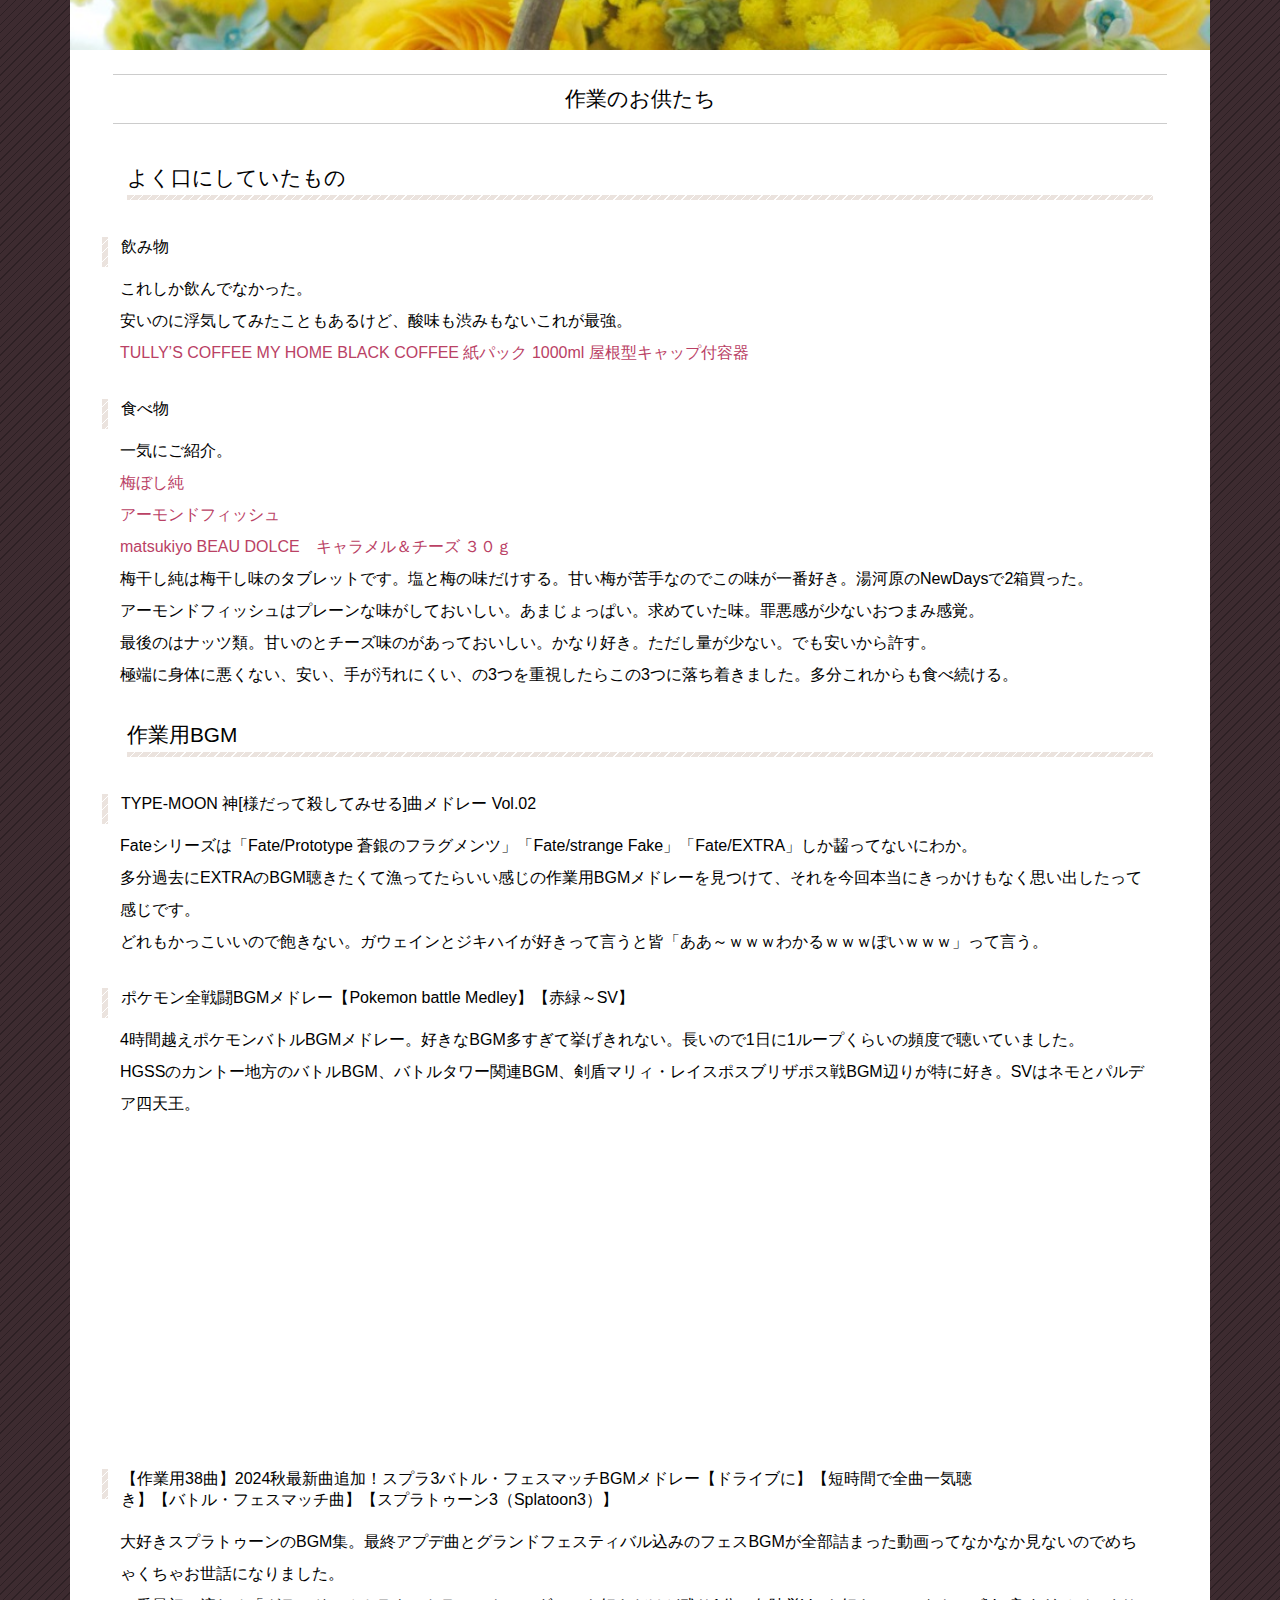
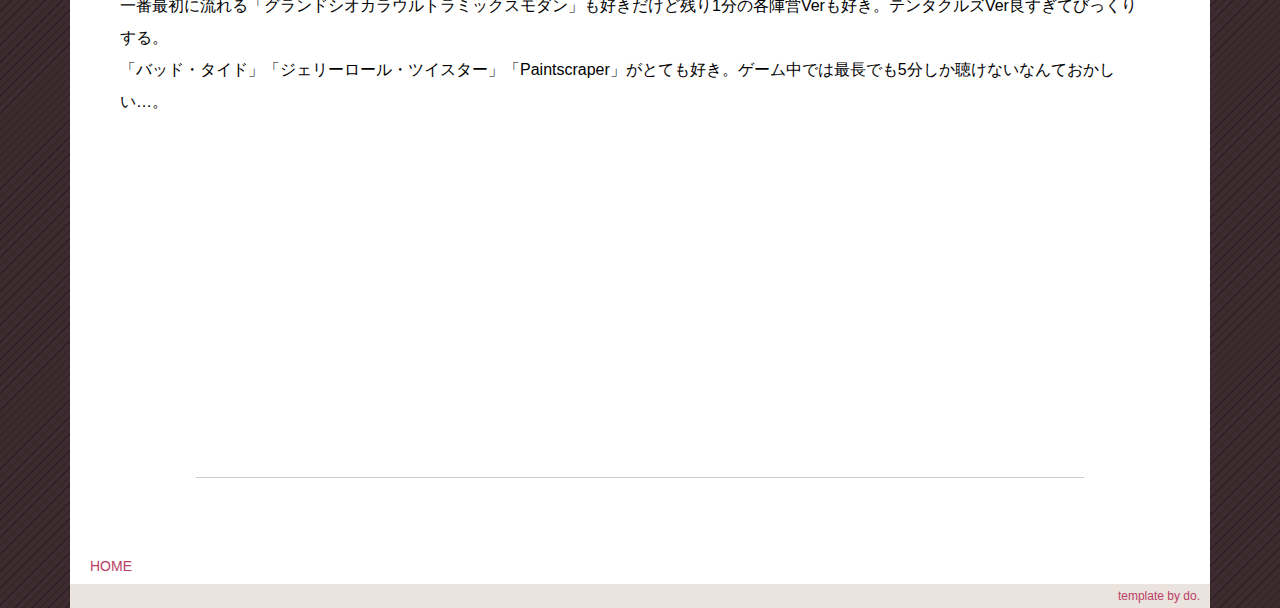
<file: workBuddy.html>
<!DOCTYPE html>
<html lang="ja">

<head>
  <meta charset="utf-8">
  <meta name="viewport" content="width=device-width">
  <title>20251116</title>
  <link rel="stylesheet" href="css/bootstrap.css">
  <link rel="stylesheet" href="css/fuwaimg.css">
  <link rel="stylesheet" href="css/style.css">
  <script src="js/jquery.js"></script>
  <link rel="stylesheet" href="https://use.fontawesome.com/releases/v5.1.0/css/all.css" integrity="sha384-lKuwvrZot6UHsBSfcMvOkWwlCMgc0TaWr+30HWe3a4ltaBwTZhyTEggF5tJv8tbt" crossorigin="anonymous">
  <link rel="icon" href="./favicon.ico" type="image/x-icon">
  <meta name="robots" content="noindex,noarchive,nofollow,noimageindex">
</head>

<body id="text">
  <header>
    <div class="container wrapper">
      <img src="img/top2.jpg" class="heroimg">
    </div>
    <!-- end container -->
  </header>
  <main>
    <div class="container">
      <div class="row">
        <div class="col-12">
          <h2 class="h2-a">作業のお供たち</h2>
          <div class="col-12 margin-top">
            <h2 id="about">よく口にしていたもの</h2>
            <h3>飲み物</h3>
            <p>これしか飲んでなかった。
              <br>
              安いのに浮気してみたこともあるけど、酸味も渋みもないこれが最強。
              <br>
              <a href="https://www.itoen.jp/products/43221/?_gl=1*1ahvl8x*_gcl_au*MTg1NzM4NTAzMC4xNzU4OTY5Nzk5*_ga*MTYyOTQyMDI4Ny4xNzU4OTY5Nzk5*_ga_X7JV5MDJJ2*czE3NTg5Njk3OTkkbzEkZzEkdDE3NTg5Njk4NDgkajExJGwwJGgw">TULLY’S COFFEE MY HOME BLACK COFFEE 紙パック 1000ml 屋根型キャップ付容器</a>
              <br>
            </p>
            <h3>食べ物</h3>
            <p>一気にご紹介。
              <br>
              <a href="https://www.asahi-gf.co.jp/products/confection/tablet/sonota/umejyun_series/4946842700219.html">梅ぼし純</a>
              <br>
              <a href="https://www.amazon.co.jp/%E8%97%A4%E6%B2%A2%E5%95%86%E4%BA%8B-%E3%82%A2%E3%83%BC%E3%83%A2%E3%83%B3%E3%83%89%E3%83%95%E3%82%A3%E3%83%83%E3%82%B7%E3%83%A5-7g%C3%9740%E8%A2%8B/dp/B018S5PYTK?th=1">アーモンドフィッシュ</a>
              <br>
              <a href="https://www.matsukiyococokara-online.com/store/catalog/product/view/id/4582751870041">matsukiyo BEAU DOLCE　キャラメル＆チーズ ３０ｇ</a>
              <br>
              梅干し純は梅干し味のタブレットです。塩と梅の味だけする。甘い梅が苦手なのでこの味が一番好き。湯河原のNewDaysで2箱買った。
              <br>
              アーモンドフィッシュはプレーンな味がしておいしい。あまじょっぱい。求めていた味。罪悪感が少ないおつまみ感覚。
              <br>
              最後のはナッツ類。甘いのとチーズ味のがあっておいしい。かなり好き。ただし量が少ない。でも安いから許す。
              <br>
              極端に身体に悪くない、安い、手が汚れにくい、の3つを重視したらこの3つに落ち着きました。多分これからも食べ続ける。
            </p>
          </div>
          <!-- end col-12 -->

          <div class="col-12 margin-top">
            <h2 id="about">作業用BGM</h2>
            <h3>TYPE-MOON 神[様だって殺してみせる]曲メドレー Vol.02</h3>
              <p>
                Fateシリーズは「Fate/Prototype 蒼銀のフラグメンツ」「Fate/strange Fake」「Fate/EXTRA」しか齧ってないにわか。
                <br>
                多分過去にEXTRAのBGM聴きたくて漁ってたらいい感じの作業用BGMメドレーを見つけて、それを今回本当にきっかけもなく思い出したって感じです。
                <br>
                どれもかっこいいので飽きない。ガウェインとジキハイが好きって言うと皆「ああ～ｗｗｗわかるｗｗｗぽいｗｗｗ」って言う。
                <script type="application/javascript" src="https://embed.nicovideo.jp/watch/sm17982935/script?w=720&h=480"></script><noscript><a href="https://www.nicovideo.jp/watch/sm17982935">TYPE-MOON 神[様だって殺してみせる]曲メドレー Vol.02</a></noscript>
              </p>
            <h3>ポケモン全戦闘BGMメドレー【Pokemon battle Medley】【赤緑～SV】</h3>
              <p>
                4時間越えポケモンバトルBGMメドレー。好きなBGM多すぎて挙げきれない。長いので1日に1ループくらいの頻度で聴いていました。
                <br>
                HGSSのカントー地方のバトルBGM、バトルタワー関連BGM、剣盾マリィ・レイスポスブリザポス戦BGM辺りが特に好き。SVはネモとパルデア四天王。
                <br>
                <div class="video-wrap">
                  <iframe width="100%" height="315" src="https://www.youtube.com/embed/bx4NTgu9V4g?si=ylQj5mond_ThyeJX" title="YouTube video player" frameborder="0" allow="accelerometer; autoplay; clipboard-write; encrypted-media; gyroscope; picture-in-picture; web-share" referrerpolicy="strict-origin-when-cross-origin" allowfullscreen></iframe>
                </div>
                </p>
            <h3>【作業用38曲】2024秋最新曲追加！スプラ3バトル・フェスマッチBGMメドレー【ドライブに】【短時間で全曲一気聴き】【バトル・フェスマッチ曲】【スプラトゥーン3（Splatoon3）】</h3>
              <p>
              大好きスプラトゥーンのBGM集。最終アプデ曲とグランドフェスティバル込みのフェスBGMが全部詰まった動画ってなかなか見ないのでめちゃくちゃお世話になりました。
              <br>
              一番最初に流れる「グランドシオカラウルトラミックスモダン」も好きだけど残り1分の各陣営Verも好き。テンタクルズVer良すぎてびっくりする。
              <br>
              「バッド・タイド」「ジェリーロール・ツイスター」「Paintscraper」がとても好き。ゲーム中では最長でも5分しか聴けないなんておかしい…。
              <br>
              <div class="video-wrap">
                <iframe width="100%" height="315" src="https://www.youtube.com/embed/81dsnj7Gyx0?si=xMPSZDeWNMjjRmOB" title="YouTube video player" frameborder="0" allow="accelerometer; autoplay; clipboard-write; encrypted-media; gyroscope; picture-in-picture; web-share" referrerpolicy="strict-origin-when-cross-origin" allowfullscreen></iframe>
              </div>
              </p>
          </div>
          <!-- end col-12 -->
          
          <hr>
        </div>
        <!-- end col-12 -->
        
      </div>
      <!-- end row -->
    </div>
    <!-- end container -->
  </main>
  <footer>
    <div class="container">
      <a href="javascript:history.back()" class="home">HOME</a>
      <p class="template">
        <a href="https://do.gt-gt.org/" target="_blank">template by do.</a>
      </p>
    </div>
  </footer>
  <script src="js/scrollbooster.min.js"></script>
  <script src="js/fuwaimg.js"></script>
</body>

</html>
</file>
<file: css/fuwaimg.css>
@charset "UTF-8";

/* -----------------------------------------------------
プログラム名：fuwaimg
バージョン：1.4.1
製作者：ガタガタ（https://do.gt-gt.org/）
公開日：2020.11.20
修正日：2022.05.10

このプログラムは使用・改変・再配布・販売すべて自由です。
報告やリンクなども必要ありません。
ただし、利用にあたりこの注意書きは削除しないでください。
また、あたかもプログラムを自作したかのように誤解させる言動はお控えください。
----------------------------------------------------- */

#fuwaimg {
  position: fixed;
  width: 100vw;
  min-height: 100vh; /* Fallback */
  min-height: calc(var(--vh, 1vh) * 100);
  top: 0;
  bottom: 0;
  right: 0;
  left: 0;
  z-index: 999999;
  transition: .3s;
}
#fuwaimg.hidden {
  visibility: hidden;
  opacity: 0;
  z-index: -1;
}
#fuwaimg_mask {
  position: absolute;
  top: 0;
  bottom: 0;
  right: 0;
  left: 0;
  z-index: -1;
  background: rgba(0, 0, 0, 0.4);
  cursor: pointer;
}
#fuwaimg_inner {
  position: absolute;
  margin: auto;
  opacity: 0;
  left: 50%;
  top: 50%;
  transform: translate(-50%, -50%);
  z-index: 10;
  width: fit-content;
  height: fit-content;
  max-height: 90%;
  width: 90vw;
  background: white;
  box-shadow: 0 0 20px #00000054;
}
div#fuwaimg_img {
    width: 90vw;
    max-height: calc(80vh - 100px);
    max-height: calc((var(--vh, 1vh) * 80) - 100px);
    background: black;
    overflow: visible;
}
#fuwaimg_img img {
  display: block;
  max-height: calc(80vh - 100px);
  max-height: calc((var(--vh, 1vh) * 80) - 100px);
  width: 100%;
  object-fit: contain;
  margin: 0;
  padding: 0;
}
div#fuwaimg_img.zoom_in {
  width: 90vw;
  max-width: 100%;
  overflow: scroll;
  cursor: grab;
}
div#fuwaimg_img.zoom_in:active {
  cursor: grabbing;
}
div#fuwaimg_img:not(.zoom_in) div#fuwaimg_imginner {
  transform: none!important;
}
div#fuwaimg_img.zoom_in::-webkit-scrollbar{
  display: none;
}
div#fuwaimg_img.zoom_in img {
  max-width: none;
  width: auto;
  max-height: none;
}
div#fuwaimg_caption {
    display: flex;
    align-items: center;
    flex-direction: row;
}
p#fuwaimg_caption_text {
    flex: 1;
    margin: 10px;
    font-size: 12px;
    line-height: 1.6em;
    width: calc(100% - 50px);
    overflow-x: auto;
    overflow-wrap: normal;
}
button#fuwaimg_close {
    display: block;
    width: 40px;
    height: 50px;
    line-height: 1;
    margin: auto 5px 0 0;
    padding: 0;
    border: none;
    background: none;
    position: relative;
    cursor: pointer;
    transition: .3s;
}
button#fuwaimg_close:hover {
  opacity: .4;
}
button#fuwaimg_close:before,
button#fuwaimg_close:after {
    content: "";
    display: block;
    width: 18px;
    height: 2px;
    background: #000;
    transform: rotate(45deg);
    transform-origin: 0% 50%;
    position: absolute;
    top: -15px;
    right: -8px;
    left: 0;
    bottom: 0;
    margin: auto;
    transition: .3s;
    opacity: 1;
  }
button#fuwaimg_close:after{
    transform: rotate(-45deg);
    transform-origin:100% 50%;
    right: 3px;
    pointer-events: ;
}
button#fuwaimg_zoom {
  background: transparent;
  border: none;
  width: 40px;
  height: 50px;
  cursor: pointer;
  transition: .3s;
}
button#fuwaimg_zoom:hover {
  opacity: .4;
}
img#fuwaimg_zoomimg {
  width: 30px;
  height: 30px;
}
a#fuwaimg_prev {
    visibility: hidden;
    width: 55px;
    height: 55px;
    position: absolute;
    top: 0;
    bottom: 0;
    margin: auto;
    left: -10px;
    right: auto;
    filter: drop-shadow(0px 0px 6px #00000054);
    cursor: pointer;
}
a#fuwaimg_prev:before {
    content: '';
    width: 10px;
    height: 10px;
    display: block;
    border-left: 3px solid white;
    border-bottom: 3px solid white;
    transform: rotate(45deg);
    position: absolute;
    margin: auto;
    top: 0;
    bottom: 0;
    right: 0;
    left: 0;
    transition: .3s;
}
a#fuwaimg_prev:hover:before {
    left: -7px;
}
a#fuwaimg_next {
    visibility: hidden;
    width: 55px;
    height: 55px;
    position: absolute;
    top: 0;
    bottom: 0;
    margin: auto;
    right: -10px;
    left: auto;
    filter: drop-shadow(0px 0px 6px #00000054);
    cursor: pointer;
}
a#fuwaimg_next:before {
    content: '';
    width: 10px;
    height: 10px;
    display: block;
    border-right: 3px solid white;
    border-bottom: 3px solid white;
    transform: rotate(-45deg);
    position: absolute;
    margin: auto;
    top: 0;
    bottom: 0;
    right: 0;
    left: 0;
    transition: .3s;
}
a#fuwaimg_next:hover:before {
    right: -7px;
}
@media only screen and (min-width: 750px) {
  a#fuwaimg_prev {
    left: -55px;
  }
  a#fuwaimg_prev:before {
    width: 15px;
    height: 15px;
  }
  a#fuwaimg_next {
    right: -55px;
  }
  a#fuwaimg_next:before {
    width: 15px;
    height: 15px;
  }
  
p#fuwaimg_caption_text {
  font-size: 14px;
}

  #fuwaimg_inner {
    max-width: calc(90vw - 50px);
  }
  div#fuwaimg_img {
    max-width: calc(93vw - 50px);
    max-height: calc(95vh - 120px);
    max-height: calc((var(--vh, 1vh) * 95) - 120px);
  }
  #fuwaimg_img img {
    display: block;
    max-height: calc(95vh - 120px);
    max-height: calc((var(--vh, 1vh) * 95) - 120px);
    max-width: calc(93vw - 50px);
    width: auto;
    object-fit: contain;
    margin: 0;
    padding: 0;
  }
}

span#fuwaimg_loading {
    z-index: -1;
    color: white;
    position: absolute;
    margin: auto;
    width: fit-content;
    height: fit-content;
    left: 50%;
    top: 50%;
    transform: translate(-50%, -50%);
    font-family: 'メイリオ', Meiryo,'Hiragino Kaku Gothic ProN','ヒラギノ角ゴ ProN W3',sans-serif;
}
#fuwaimg_loadbar {
  overflow: hidden;
    position: absolute;
    width: 100px;
    height: 7px;
    background: #ffffff52;
    margin: auto;
    bottom: 0;
    right: 0;
    left: 0;
    top: 40px;
}
#fuwaimg_loadbar:before {
  content: '';
  display: block;
  position: absolute;
  width: 20px;
  height: 7px;
  background: #ffffff;
  margin: auto;
  right: 100%;
  left: -20%;
  animation: fuwaimg_loading 1.3s;
  animation-iteration-count: infinite;
  animation-timing-function: linear;
}

.fuwaimg_fadein {
  animation : fuwaimg_fadein 0.3s;
  animation-fill-mode: both;
}

.fuwaimg_fadeout {
  animation : fuwaimg_fadeout 0.3s;
  animation-fill-mode: both;
}

@keyframes fuwaimg_loading {
  0% {
    right: 100%;
    left: -20%;
  }
  100% {
    right: 0%;
    left: 100%;
  }
}

@keyframes fuwaimg_fadein {
  0% {
    opacity: 0;
  }
  100% {
    opacity: 1;
  }
}

@keyframes fuwaimg_fadeout {
  0% {
    opacity: 1;
  }
  100% {
    opacity: 0;
  }
}
</file>
<file: css/style.css>
@charset "UTF-8";
/* ==========================================
   Template: ふるびた地図（https://do.gt-gt.org/）
   Copyright: 2019 do
   利用規約を遵守の上お使いください。二次配布・販売を禁じます。
   ========================================== */
/* ==========================================
  リセットCSS
  基本的には触らないでください
  ========================================== */
ol,
ul {
  list-style: none;
}

h1,
h2,
h3,
h4,
h5,
img,
p {
  margin: 0;
  padding: 0;
}

/* iOSでのデフォルトスタイルをリセット */
input[type="submit"],
input[type="button"] {
  border-radius: 0;
  -webkit-box-sizing: content-box;
  -webkit-appearance: button;
  appearance: button;
  border: none;
  box-sizing: border-box;
  cursor: pointer;
  color: #000000;
}
input[type="submit"]::-webkit-search-decoration,
input[type="button"]::-webkit-search-decoration {
  display: none;
}
input[type="submit"]::focus,
input[type="button"]::focus {
  outline-offset: -2px;
}

/* ==========================================
  以下、デザインを決める記述です
   ========================================== */
body {
  background-size: auto auto;
  background-color: #3D2B30;
  background-image: repeating-linear-gradient(135deg, transparent, transparent 5px, rgba(0, 0, 0, 0.26) 5px, rgba(0, 0, 0, 0.26) 6px);
  /* 以上の3行が背景のストライプです。
     background-colorがベース色、background-imageが縞の色を制御しています。
     ストライプの色や太さを変えたい場合は、
     https://css-stripe-generator.firebaseapp.com/　で作ったCSSを上書きするといいです。
   */
  font-family: YuGothic,'Yu Gothic','TsukuBRdGothic-Regular','Hiragino Kaku Gothic ProN','ヒラギノ角ゴ ProN W3','Cambria Math','Avenir',sans-serif;
}

dl {
  display: -webkit-box;
  display: flex;
  flex-wrap: wrap;
}

dl dd,
dl dt {
  display: block;
}

.container {
  background: #fff;
  /* コンテンツの背景色 */
}

a {
  text-decoration: none;
  color: #ba4165;
  /* リンクの色 */
}

a:hover {
  -webkit-filter: brightness(120%);
          filter: brightness(120%);
  /* リンクをホバーすると色が明るくなります */
}

p,
ul {
  font-size: 14px;
  padding-left: 20px;
  padding-right: 30px;
}

@media (max-width: 575px) {
  p,
  ul {
    padding-left: 10px;
    padding-right: 10px;
  }
}

h4 {
  padding-left: 10px;
}

.margin-top {
  margin-top: 30px;
}

.margin-bottom {
  margin-bottom: 30px;
}

img {
  max-width: 100%;
}

img + img {
  margin-left: 5px;
}

h2 {
  font-size: 130%;
  font-weight: normal;
  margin: 20px 5px;
  width: 95%;
}

h2:after {
  content: '';
  display: block;
  width: 100%;
  position: relative;
  top: 3px;
  height: 5px;
  /* ここから見出しの下線のストライプ */
  background-size: auto auto;
  background-color: #ebe3de;
  background-image: repeating-linear-gradient(135deg, transparent, transparent 5px, white 5px, white 6px);
  /* ここまで見出しの下線のストライプ */
}

@media (max-width: 575px) {
  h2 {
    font-size: 110%;
  }
}

.row > h2 {
  padding-left: 15px;
  padding-right: 15px;
}

h3 {
  font-weight: normal;
  font-size: 100%;
  display: block;
  margin: 30px auto 15px 15px;
  width: 80%;
}

h3:before {
  content: '';
  display: block;
  float: left;
  width: 6px;
  height: 30px;
  position: relative;
  top: 0;
  right: 13px;
  /* ここから見出しの下線のストライプ */
  background-size: auto auto;
  background-color: #ebe3de;
  background-image: repeating-linear-gradient(135deg, transparent, transparent 5px, white 5px, white 6px);
  /* ここまで見出しの下線のストライプ */
}

input[type=submit] {
  /* ここから背景のストライプ */
  background-size: auto auto;
  background-color: #ebe3de;
  background-image: repeating-linear-gradient(135deg, transparent, transparent 5px, white 5px, white 6px);
  /* ここまで背景のストライプ */
  padding: 2px 8px;
  font-size: 12px;
}

input[type=submit]:focus {
  outline: none;
}

header img.heroimg {
  -o-object-fit: cover;
     object-fit: cover;
  width: 100%;
  height: 400px;
}

@media (max-width: 575px) {
  header img.heroimg {
    height: 200px;
  }
  header h1 {
    font-size: 150%;
  }
  header p {
    font-size: 12px;
  }
}

header .container {
  padding: 0;
}

header .wrapper {
  position: relative;
}

header .wrapper .inner {
  position: absolute;
  top: 30%;
  margin-left: 5%;
}

header h1,
header p {
  color: #ffffff;
  padding: 0;
  -webkit-filter: drop-shadow(0 0 4px #3b3239);
          filter: drop-shadow(0 0 4px #3b3239);
}

#text header img.heroimg {
  height: 50px;
}

#headernav {
  /* ここから１カラムデザインのメニューバースクロール追従 */
  position: -webkit-sticky;
  position: sticky;
  top: 0;
  background: rgba(255, 255, 255, 0.9);
  z-index: 1000;
  /* ここまで１カラムデザインのメニューバースクロール追従。不要なら削除してください */
}

#headernav nav {
  display: -webkit-box;
  display: flex;
  justify-content: space-around;
  padding: 10px;
  margin: 10px auto;
  border-top: 1px solid #3D2B30;
  border-bottom: 1px solid #3D2B30;
}

#headernav nav ul {
  display: -webkit-box;
  display: flex;
  -webkit-box-orient: horizontal;
  -webkit-box-direction: normal;
          flex-direction: row;
  flex-wrap: nowrap;
  justify-content: space-around;
  padding: 0;
  width: calc(100% - 80px);
}

#headernav nav ul li a {
  display: block;
}

.sidebarinner {
  padding: 20px;
  /* ここから２カラムデザインのPC閲覧時サイドバースクロール追従 */
  position: -webkit-sticky;
  position: sticky;
  top: 0;
  /* ここまで２カラムデザインのPC閲覧時サイドバースクロール追従。不要なら削除してください */
}

@media (max-width: 991px) {
  .sidebarinner {
    padding: 20px 0;
  }
}

.sidebarinner ul {
  padding: 0 0 20px;
}

.sidebarinner p {
  padding: 0 0 20px;
}

@media (max-width: 575px) {
  #sidebar {
    /* ここから１カラムデザインのメニューバースクロール追従 */
    position: -webkit-sticky;
    position: sticky;
    top: 0;
    background: rgba(255, 255, 255, 0.9);
    z-index: 1000;
    /* ここまで１カラムデザインのメニューバースクロール追従。不要なら削除してください */
  }
  #sidebar .sidebarinner {
    padding: 0;
  }
  #sidebar nav {
    display: -webkit-box;
    display: flex;
    justify-content: space-around;
    padding: 10px;
    margin: 10px auto;
    border-top: 1px solid #c0c5cf;
    border-bottom: 1px solid #c0c5cf;
  }
  #sidebar nav ul {
    display: -webkit-box;
    display: flex;
    -webkit-box-orient: horizontal;
    -webkit-box-direction: normal;
            flex-direction: row;
    flex-wrap: nowrap;
    justify-content: space-around;
    padding: 0;
    width: calc(100% - 80px);
  }
  #sidebar nav ul li a {
    display: block;
  }
}

.update {
  background: #f2eee6;
  padding: 10px;
  width: 95%;
  overflow: hidden;
  font-size: 14px;
  margin: 20px auto;
  border-radius: 4px;
}

.update .inner {
  height: 80px;
  overflow-y: scroll;
}

.update .inner::-webkit-scrollbar {
  width: 5px;
}

.update .inner::-webkit-scrollbar-track {
  background: #f2eee6;
}

.update .inner::-webkit-scrollbar-thumb {
  background: #ffffff;
  border-radius: 2px;
}

.update .inner dt {
  width: 100px;
}

.update .inner dd {
  width: calc(100% - 100px);
}

@media (max-width: 575px) {
  .update .inner {
    font-size: 12px;
  }
  .update .inner dt {
    width: 80px;
  }
}

ul.novel-1 {
  margin-bottom: 30px;
}

ul.novel-1 li {
  display: -webkit-box;
  display: flex;
}

ul.novel-1 li.new:after {
  content: 'new';
  color: #f75e5e;
  font-size: 13px;
  font-weight: bold;
  margin-left: 5px;
}

ul.novel-1 li a {
  display: block;
  margin-right: 10px;
  white-space: nowrap;
}

ul.novel-1 li span {
  display: block;
}

ul.novel-2 {
  display: -webkit-box;
  display: flex;
  flex-wrap: wrap;
  margin-bottom: 30px;
}

ul.novel-2 li {
  display: -webkit-box;
  display: flex;
}

ul.novel-2 li.new:after {
  content: 'new';
  color: #f75e5e;
  font-size: 13px;
  font-weight: bold;
  margin-left: 5px;
}

ul.novel-2 li a {
  display: block;
  width: -webkit-fit-content;
  width: -moz-fit-content;
  width: fit-content;
}

ul.novel-2 li:not(:last-of-type) {
  margin-right: 5px;
  padding-right: 5px;
  border-right: 1px solid #f2eee6;
}

ul.illust {
  display: -webkit-box;
  display: flex;
  flex-wrap: wrap;
  margin: 20px auto;
}

ul.illust li {
  position: relative;
  height: 100px;
  width: 100px;
  margin-bottom: 5px;
}

ul.illust li:not(:last-of-type) {
  margin-right: 5px;
}

ul.illust li a {
  display: block;
}

ul.illust li a img {
  border: 1px solid #dcdfe2;
  border-radius: 3px;
  width: 100px;
  height: 100px;
  -o-object-fit: cover;
     object-fit: cover;
}

ul.illust li.new::after {
  content: 'new';
  /* ここから背景のストライプ */
  background-size: auto auto;
  background-color: #ebe3de;
  background-image: repeating-linear-gradient(135deg, transparent, transparent 5px, white 5px, white 6px);
  /* ここまで背景のストライプ */
  position: absolute;
  padding: 0 5px;
  right: 0;
  bottom: 0;
  display: block;
  font-size: 12px;
  font-weight: bold;
}

@media (max-width: 575px) {
  ul.illust li {
    height: 70px;
    width: 70px;
  }
  ul.illust li a img {
    height: 70px;
    width: 70px;
  }
}

ul.link01 {
  display: -webkit-box;
  display: flex;
  flex-wrap: wrap;
  -webkit-box-pack: start;
          justify-content: flex-start;
  margin: 10px 0;
}

ul.link01 li {
  margin-right: 8px;
}

ul.link02 {
  display: -webkit-box;
  display: flex;
  flex-wrap: wrap;
}

ul.link02 li a {
  display: block;
  width: -webkit-fit-content;
  width: -moz-fit-content;
  width: fit-content;
}

ul.link02 li:not(:last-of-type) {
  padding-right: 5px;
  margin-right: 5px;
  border-right: 1px solid #f2eee6;
}

.mailform textarea {
  margin: 0 0 5px;
  font-size: 14px;
  border: 1px solid #e2e2e2;
  padding: 3px 5px;
  width: 80%;
  vertical-align: bottom;
}

.mailform input[type="submit"] {
  margin: 0 0 5px;
  font-size: 14px;
  padding: 3px 5px;
}

.mailform input[type=text] {
  margin: 0 0 5px;
  font-size: 14px;
  border: 1px solid #e2e2e2;
  padding: 3px 5px;
  width: 80%;
}

footer .container {
  padding: 30px 0 0;
}

footer .template {
  text-align: right;
  width: 100%;
  padding: 5px 10px;
  background: #EBE3DE;
  font-size: 12px;
}

footer a.home {
  text-decoration: none;
  color: #ba4165;
  display: block;
  padding: 10px 20px;
  font-size: 14px;
}

hr {
  height: 1px;
  background-color: #cccccc;
  width: 80%;
  border: none;
  margin: 40px auto;
}

h2.h2-a {
  margin: 30px auto 40px;
  text-align: center;
  border-top: solid 1px #cccccc;
  border-bottom: solid 1px #cccccc;
  padding: 10px;
}

h2.h2-a:after {
  display: none;
}

h2.h2-b {
  padding: 10px 20px;
  background: transparent;
  text-align: center;
  color: #000000;
}

h2.h2-b:before {
  content: '';
  height: 1px;
  width: 10%;
  display: inline-block;
  background: #000000;
  vertical-align: middle;
  margin-right: 30px;
}

h2.h2-b:after {
  content: '';
  height: 1px;
  width: 10%;
  display: inline-block;
  background: #000000;
  vertical-align: middle;
  margin-left: 30px;
}

h3.h3-a {
  padding: 10px 5px;
  background: transparent;
  color: #000000;
  border-left: none;
  border-bottom: 1px dotted #c5c5c5;
}

h3.h3-a:before {
  content: none;
}

h3.h3-b {
  border-left: none;
}

h3.h3-b:before {
  display: inline-block;
  float: none;
  width: auto;
  height: auto;
  position: initial;
  top: auto;
  right: auto;
  background-size: auto auto;
  background-color: transparent;
  background-image: none;
  content: '//';
  font-size: 105%;
  margin-right: 1em;
}

h3.h3-b:after {
  content: '//';
  font-size: 105%;
  margin-left: 1em;
}

ul.li-a {
  list-style: square inside;
  margin: 1em 0.5em;
}

ul.li-a li {
  margin-bottom: 0.5em;
}

ul.li-b {
  list-style: disc inside;
  margin: 1em 0.5em;
}

ul.li-b li {
  margin-bottom: 0.5em;
}

ol.li-a {
  list-style: decimal inside;
  margin: 1em 0.5em;
}

ol.li-a li {
  margin-bottom: 0.5em;
  margin-left: 1em;
}

ol.li-b {
  list-style: lower-alpha inside;
  margin: 1em 0.5em;
}

ol.li-b li {
  margin-bottom: 0.5em;
  margin-left: 1em;
}

.center {
  text-align: center;
}

.book {
  display: -webkit-box;
  display: flex;
  width: 80%;
  max-width: 800px;
  margin: 80px auto;
}

.book:nth-child(2n+1) {
  -webkit-box-orient: horizontal;
  -webkit-box-direction: reverse;
          flex-direction: row-reverse;
}

.book .book__image {
  margin: 0 20px;
  -webkit-box-flex: 0;
          flex: 0 0 40%;
}

.book .book__discription h4 {
  margin-top: 0;
}

@media (max-width: 991px) {
  .book {
    width: 100%;
    -webkit-box-orient: vertical;
    -webkit-box-direction: normal;
            flex-direction: column;
  }
  .book:nth-child(2n+1) {
    -webkit-box-orient: vertical;
    -webkit-box-direction: normal;
            flex-direction: column;
  }
  .book:not(:last-of-type) {
    border-bottom: 1px solid #cccccc;
    padding-bottom: 60px;
  }
  .book .book__image {
    margin: 0 auto 20px;
    max-width: 300px;
  }
}

dl.book-01 {
  margin: 20px 0;
}

dl.book-01 dt {
  width: 100px;
  font-weight: 600;
  margin-bottom: 10px;
}

dl.book-01 dd {
  width: calc(100% - 100px);
  margin: 0;
  margin-bottom: 10px;
}

a.btn {
  display: block;
  width: -webkit-fit-content;
  width: -moz-fit-content;
  width: fit-content;
  padding: 10px 30px;
  background: gray;
  color: #ffffff;
  margin: 20px auto;
  -webkit-transition: .2s;
  transition: .2s;
}

a.btn:hover {
  background: #b3b3b3;
  -webkit-transition: .2s;
  transition: .2s;
}

a.btn.white {
  background: #ffffff;
  color: #000000;
}

a.btn.white:hover {
  color: #333333;
  -webkit-transition: .2s;
  transition: .2s;
}

a.btn.black {
  background: #000000;
}

a.btn.black:hover {
  background: #262626;
  -webkit-transition: .2s;
  transition: .2s;
}

a.btn.pink {
  background: #fa3c72;
}

a.btn.pink:hover {
  background: #fc87a8;
  -webkit-transition: .2s;
  transition: .2s;
  color: #ffffff;
}

a.btn.blue {
  background: #4169e1;
}

a.btn.blue:hover {
  background: #839deb;
  -webkit-transition: .2s;
  transition: .2s;
  color: #ffffff;
}

span.pink {
  color: #fa3c72;
}

#text .atogaki p {
  color: #a1a1a1;
  font-size: 14px;
}

#text main h2 {
  margin: 20px auto 40px;
}

#text main p {
  line-height: 2em;
  font-size: 16px;
}

.page {
  display: -webkit-box;
  display: flex;
  -webkit-box-pack: justify;
          justify-content: space-between;
  width: 90%;
  margin: 30px auto;
}

.page a {
  display: block;
  /* ここから背景のストライプ */
  background-size: auto auto;
  background-color: #ebe3de;
  background-image: repeating-linear-gradient(135deg, transparent, transparent 5px, white 5px, white 6px);
  /* ここまで背景のストライプ */
  color: #333;
  padding: 3px 10px;
}

blockquote {
  background: #ededed;
  padding: 20px 30px;
  margin: 20px;
  font-size: 15px;
  font-style: italic;
}

@media (max-width: 575px) {
  .only-pc {
    display: none;
  }
}
</file>
